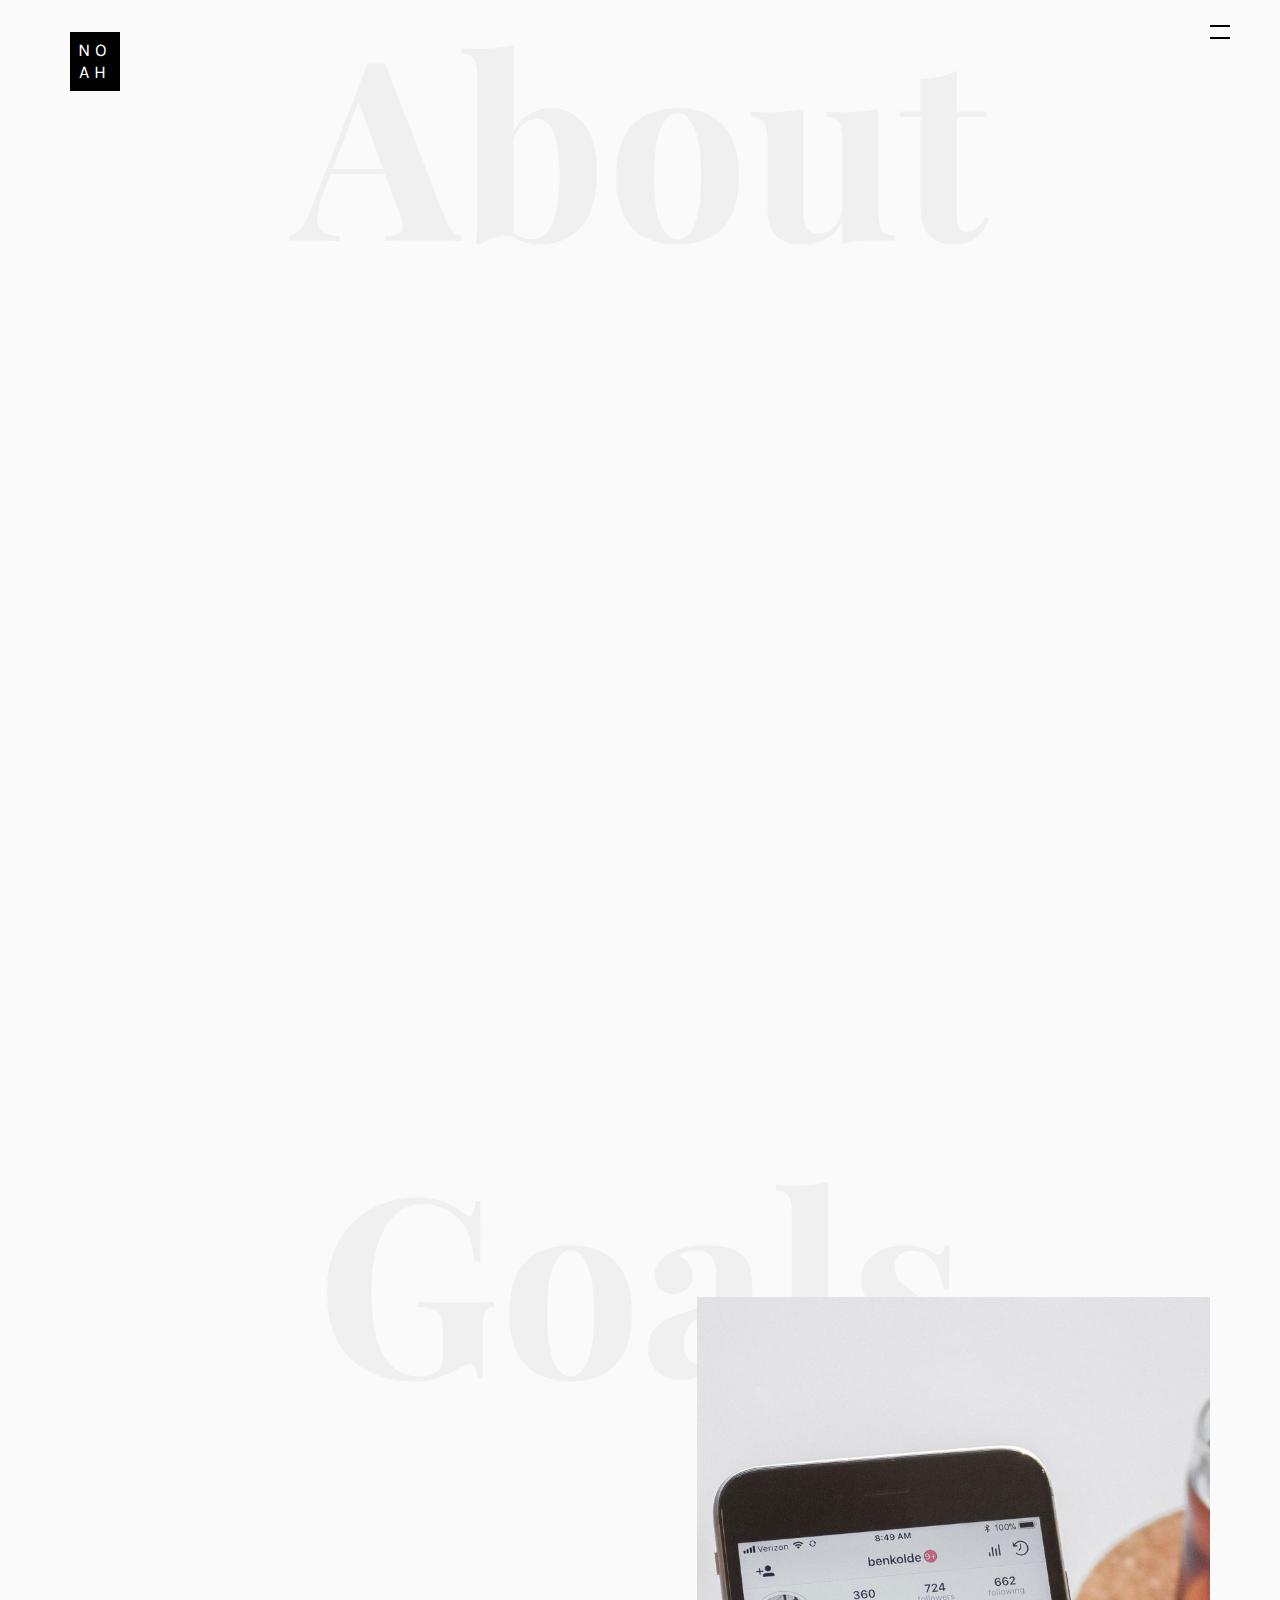
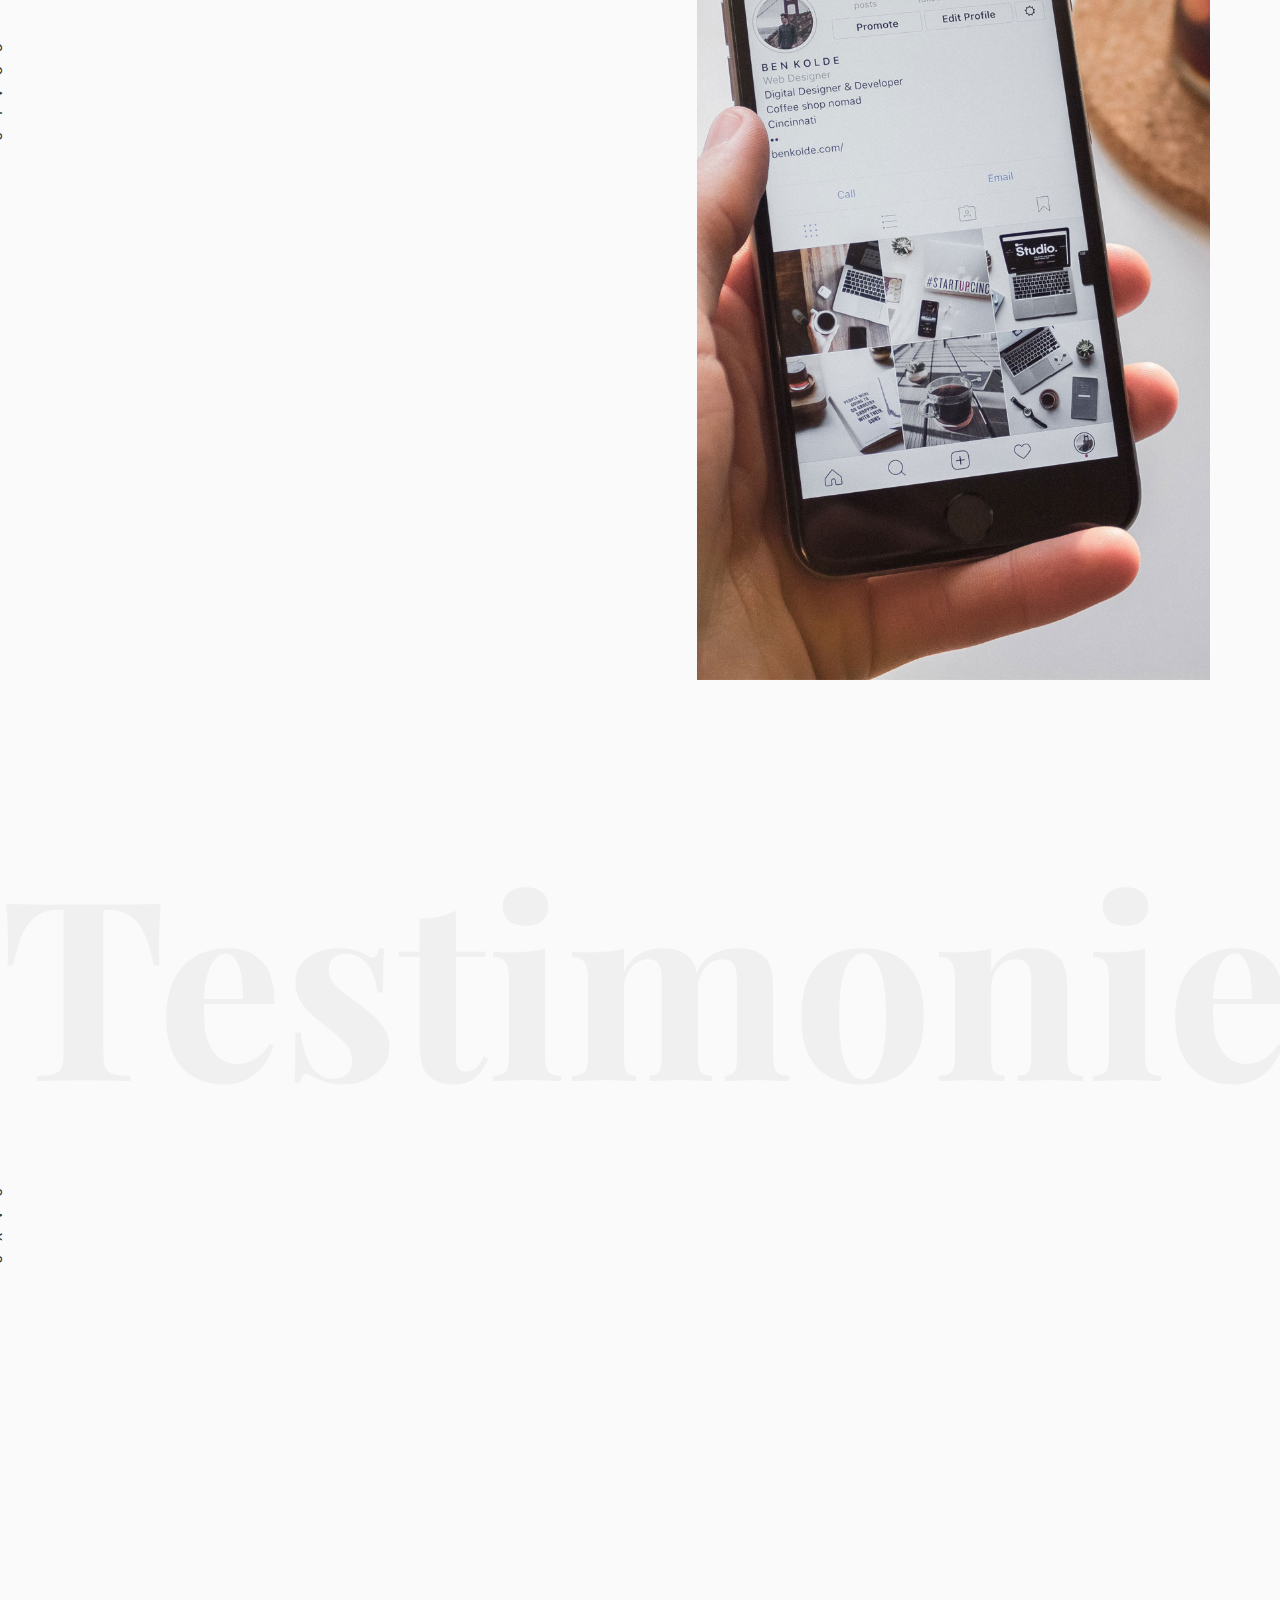
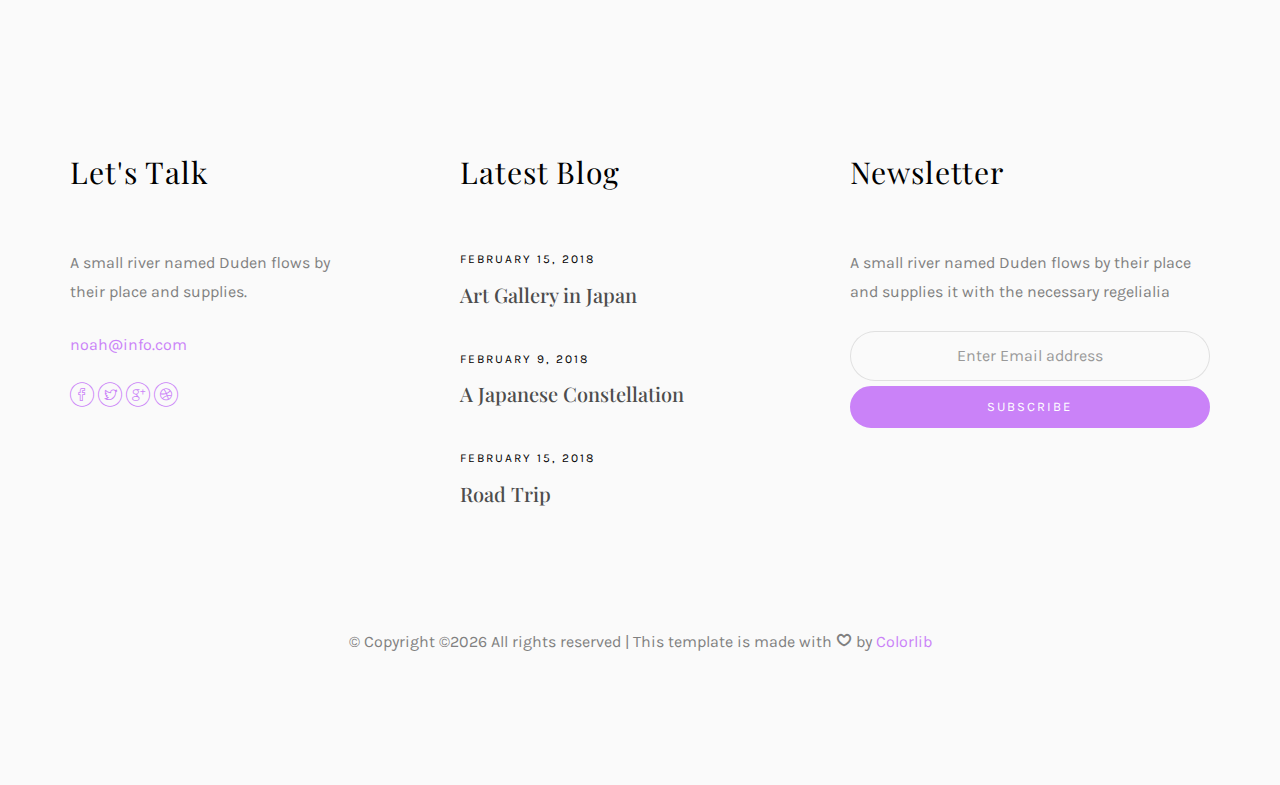
<file: about.html>
<!DOCTYPE HTML>
<html>
	<head>
	<meta charset="utf-8">
	<meta http-equiv="X-UA-Compatible" content="IE=edge">
	<title>CompArt | About</title>
	<meta name="viewport" content="width=device-width, initial-scale=1">
	<meta name="description" content="" />
	<meta name="keywords" content="" />
	<meta name="author" content="" />

  <!-- Facebook and Twitter integration -->
	<meta property="og:title" content=""/>
	<meta property="og:image" content=""/>
	<meta property="og:url" content=""/>
	<meta property="og:site_name" content=""/>
	<meta property="og:description" content=""/>
	<meta name="twitter:title" content="" />
	<meta name="twitter:image" content="" />
	<meta name="twitter:url" content="" />
	<meta name="twitter:card" content="" />

	<!-- Place favicon.ico and apple-touch-icon.png in the root directory -->
	<link rel="shortcut icon" href="favicon.ico">

	<link href="https://fonts.googleapis.com/css?family=Karla:400,700" rel="stylesheet">
	<link href="https://fonts.googleapis.com/css?family=Playfair+Display:400,400i,700" rel="stylesheet">
	
	<!-- Animate.css -->
	<link rel="stylesheet" href="css/animate.css">
	<!-- Icomoon Icon Fonts-->
	<link rel="stylesheet" href="css/icomoon.css">
	<!-- Bootstrap  -->
	<link rel="stylesheet" href="css/bootstrap.css">
	<!-- Owl Carousel -->
	<link rel="stylesheet" href="css/owl.carousel.min.css">
	<link rel="stylesheet" href="css/owl.theme.default.min.css">
	<!-- Magnific Popup -->
	<link rel="stylesheet" href="css/magnific-popup.css">

	<link rel="stylesheet" href="css/style.css">


	<!-- Modernizr JS -->
	<script src="js/modernizr-2.6.2.min.js"></script>
	<!-- FOR IE9 below -->
	<!--[if lt IE 9]>
	<script src="js/respond.min.js"></script>
	<![endif]-->

	</head>
	<body>

	<nav id="colorlib-main-nav" role="navigation">
		<a href="#" class="js-colorlib-nav-toggle colorlib-nav-toggle active"><i></i></a>
		<div class="js-fullheight colorlib-table">
			<div class="colorlib-table-cell js-fullheight">
				<div class="row">
					<div class="col-md-12">
						<div class="form-group">
							<input type="text" class="form-control" id="search" placeholder="Enter any key to search...">
							<button type="submit" class="btn btn-primary"><i class="icon-search3"></i></button>
						</div>
					</div>
				</div>
				<div class="row">
					<div class="col-md-12">
						<ul>
							<li><a href="index.html">Home</a></li>
							<li><a href="services.html">Services</a></li>
							<li><a href="work.html">Work</a></li>
							<li><a href="blog.html">Blog</a></li>
							<li class="active"><a href="about.html">About</a></li>
							<li><a href="contact.html">Contact</a></li>
						</ul>
					</div>
				</div>
				<div class="row">
					<div class="col-md-12">
						<h2 class="head-title">Works</h2>
						<a href="images/work-1.jpg" class="gallery image-popup-link text-center" style="background-image: url(images/work-1.jpg);">
							<span><i class="icon-search3"></i></span>
						</a>
						<a href="images/work-2.jpg" class="gallery image-popup-link text-center" style="background-image: url(images/work-2.jpg);">
							<span><i class="icon-search3"></i></span>
						</a>
						<a href="images/work-3.jpg" class="gallery image-popup-link text-center" style="background-image: url(images/work-3.jpg);">
							<span><i class="icon-search3"></i></span>
						</a>
						<a href="images/work-4.jpg" class="gallery image-popup-link text-center" style="background-image: url(images/work-4.jpg);">
							<span><i class="icon-search3"></i></span>
						</a>
					</div>
				</div>
			</div>
		</div>
	</nav>
	
	<div id="colorlib-page">
		<header>
			<div class="container">
				<div class="row">
					<div class="col-md-12">
						<div class="colorlib-navbar-brand">
							<a class="colorlib-logo" href="index.html"><span>No</span><span>ah</span></a>
						</div>
						<a href="#" class="js-colorlib-nav-toggle colorlib-nav-toggle"><i></i></a>
					</div>
				</div>
			</div>
		</header>
		<div id="colorlib-about">
			<div class="container">
				<div class="row text-center">
					<h2 class="bold">About</h2>
				</div>
				<div class="row row-padded-bottom">
					<div class="col-md-5 animate-box">
						<img class="img-responsive about-img" src="images/about.jpg" alt="html5 bootstrap template by colorlib.com">
					</div>
					<div class="col-md-6 col-md-push-1 animate-box">
						<div class="about-desc">
							<h2><span>Noah</span><span>Henderson</span></h2>
							<div class="desc">
								<div class="rotate">
									<h2 class="heading">About</h2>
								</div>
								<p>A small river named Duden <a href="#">flows by their place</a> and supplies it with the necessary regelialia. It is a paradisematic country, in which roasted parts of sentences fly into your mouth. Even the all-powerful Pointing has no control about the blind texts it is an almost unorthographic life.</p>
								<p class="colorlib-social-icons">
									<a href="#"><i class="icon-facebook4"></i></a>
									<a href="#"><i class="icon-twitter3"></i></a>
									<a href="#"><i class="icon-googleplus"></i></a>
									<a href="#"><i class="icon-dribbble2"></i></a>
								</p>
								<p><a href="work.html" class="btn btn-primary btn-outline">View My Works</a></p>
							</div>
						</div>
					</div>
				</div>
				<div class="row">
					<div class="col-md-4 animate-box">
						<p>The Big Oxmox advised her not to do so, because there were thousands of bad Commas, wild Question Marks and devious Semikoli, but the Little Blind Text didn’t listen. She packed her seven versalia, put her initial into the belt and made herself on the way.</p>
					</div>
					<div class="col-md-4 animate-box">
						<p>The Big Oxmox advised her not to do so, because there were thousands of bad Commas, wild Question Marks and devious Semikoli, but the Little Blind Text didn’t listen. She packed her seven versalia, put her initial into the belt and made herself on the way.</p>
					</div>
					<div class="col-md-4 animate-box">
						<p>The Big Oxmox advised her not to do so, because there were thousands of bad Commas, wild Question Marks and devious Semikoli, but the Little Blind Text didn’t listen. She packed her seven versalia, put her initial into the belt and made herself on the way.</p>
					</div>
				</div>
			</div>
		</div>
		<div id="colorlib-services">
			<div class="container">
				<div class="row text-center">
					<h2 class="bold">Goals</h2>
				</div>
				<div class="row">
					<div class="col-md-12">
						<div class="services-flex">
							<div class="one-third">
								<div class="row">
									<div class="col-md-12 col-md-offset-0 animate-box intro-heading">
										<span>Target</span>
										<h2>Goals</h2>
										<p>A small river named Duden flows by their place and supplies it with the necessary regelialia. It is a paradisematic country, in which roasted parts of sentences fly into your mouth.</p>
									</div>
								</div>
								<div class="row">
									<div class="col-md-12">
										<div class="rotate">
											<h2 class="heading">Goals</h2>
										</div>
									</div>
									<div class="col-md-12">
										<div class="services animate-box">
											<h3>1 - High Quality Theme</h3>
											<p>Even the all-powerful Pointing has no control about the blind texts it is an almost unorthographic life One day however a small line of blind text by the name of Lorem Ipsum decided to leave for the far World of Grammar.</p>
										</div>
										<div class="services animate-box">
											<h3>2 - Customer Satisfaction</h3>
											<p>Even the all-powerful Pointing has no control about the blind texts it is an almost unorthographic life One day however a small line of blind text by the name of Lorem Ipsum decided to leave for the far World of Grammar.</p>
										</div>
										<div class="services animate-box">
											<h3>3 - Well Mentained Sites</h3>
											<p>Even the all-powerful Pointing has no control about the blind texts it is an almost unorthographic life One day however a small line of blind text by the name of Lorem Ipsum decided to leave for the far World of Grammar.</p>
										</div>
									</div>
								</div>
							</div>
							<div class="one-forth services-img" style="background-image: url(images/services-img-1.jpg);">
							</div>
						</div>
					</div>
				</div>
			</div>
		</div>

		<div id="colorlib-testimony">
			<div class="container">
				<div class="row text-center">
					<h2 class="bold">Testimonies</h2>
				</div>
				<div class="row">
					<div class="col-md-12 col-md-offset-0 text-center animate-box intro-heading">
						<span>Testimonies</span>
						<h2>Clients Says</h2>
					</div>
				</div>
				<div class="row">
					<div class="col-md-12">
						<div class="rotate">
							<h2 class="heading">Says</h2>
						</div>
					</div>
				</div>
				<div class="row animate-box">
					<div class="owl-carousel">
						<div class="item">
							<div class="col-md-12 text-center">
								<div class="testimony">
									<blockquote>
										<p>"A small river named Duden flows by their place and supplies it with the necessary regelialia.</p>
										<span>" &mdash; George Brooks</span>
									</blockquote>
								</div>
							</div>
						</div>
						<div class="item">
							<div class="col-md-12 text-center">
								<div class="testimony">
									<blockquote>
										<p>"Even the all-powerful Pointing has no control about the blind texts it is an almost unorthographic life One day however a small line of blind text by the name of Lorem Ipsum decided to leave for the far World of Grammar.</p>
										<span>" &mdash; Daniel Foster</span>
									</blockquote>
								</div>
							</div>
						</div>
						<div class="item">
							<div class="col-md-12 text-center">
								<div class="testimony">
									<blockquote>
										<p>"When she reached the first hills of the Italic Mountains, she had a last view back on the skyline of her hometown Bookmarksgrove</p>
										<span>" &mdash; Liam Jenkins</span>
									</blockquote>
								</div>
							</div>
						</div>
					</div>
				</div>
			</div>
		</div>

		<footer>
			<div id="footer">
				<div class="container">
					<div class="row">
						<div class="col-md-4 col-pb-sm">
							<div class="row">
								<div class="col-md-10">
									<h2>Let's Talk</h2>
									<p>A small river named Duden flows by their place and supplies.</p>
									<p><a href="#">noah@info.com</a></p>
									<p class="colorlib-social-icons">
										<a href="#"><i class="icon-facebook4"></i></a>
										<a href="#"><i class="icon-twitter3"></i></a>
										<a href="#"><i class="icon-googleplus"></i></a>
										<a href="#"><i class="icon-dribbble2"></i></a>
									</p>
								</div>
							</div>
						</div>
						<div class="col-md-4 col-pb-sm">
							<h2>Latest Blog</h2>
							<div class="f-entry">
								<a href="#" class="featured-img" style="background-image: url(images/img-1.jpg);"></a>
								<div class="desc">
									<span>February 15, 2018</span>
									<h3><a href="#">Art Gallery in Japan</a></h3>
								</div>
							</div>
							<div class="f-entry">
								<a href="#" class="featured-img" style="background-image: url(images/img-2.jpg);"></a>
								<div class="desc">
									<span>February 9, 2018</span>
									<h3><a href="#">A Japanese Constellation</a></h3>
								</div>
							</div>
							<div class="f-entry">
								<a href="#" class="featured-img" style="background-image: url(images/img-3.jpg);"></a>
								<div class="desc">
									<span>February 15, 2018</span>
									<h3><a href="#">Road Trip</a></h3>
								</div>
							</div>
						</div>
						<div class="col-md-4 col-pb-sm">
							<h2>Newsletter</h2>
							<p>A small river named Duden flows by their place and supplies it with the necessary regelialia</p>
							<div class="subscribe text-center">
								<div class="form-group">
									<input type="text" class="form-control text-center" placeholder="Enter Email address">
									<input type="submit" value="Subscribe" class="btn btn-primary btn-custom">
								</div>
							</div>
						</div>
					</div>
					<div class="row">
						<div class="col-md-12 text-center">
							<p>
								&copy; <!-- Link back to Colorlib can't be removed. Template is licensed under CC BY 3.0. -->
Copyright &copy;<script>document.write(new Date().getFullYear());</script> All rights reserved | This template is made with <i class="icon-heart4" aria-hidden="true"></i> by <a href="https://colorlib.com" target="_blank">Colorlib</a>
<!-- Link back to Colorlib can't be removed. Template is licensed under CC BY 3.0. -->
							</p>
						</div>
					</div>
				</div>
			</div>
		</footer>
	
	</div>

	<!-- jQuery -->
	<script src="js/jquery.min.js"></script>
	<!-- jQuery Easing -->
	<script src="js/jquery.easing.1.3.js"></script>
	<!-- Bootstrap -->
	<script src="js/bootstrap.min.js"></script>
	<!-- Waypoints -->
	<script src="js/jquery.waypoints.min.js"></script>
	<!-- Owl Carousel -->
	<script src="js/owl.carousel.min.js"></script>
	<!-- Magnific Popup -->
	<script src="js/jquery.magnific-popup.min.js"></script>
	<script src="js/magnific-popup-options.js"></script>

	<!-- Main JS (Do not remove) -->
	<script src="js/main.js"></script>

	</body>
</html>
</file>
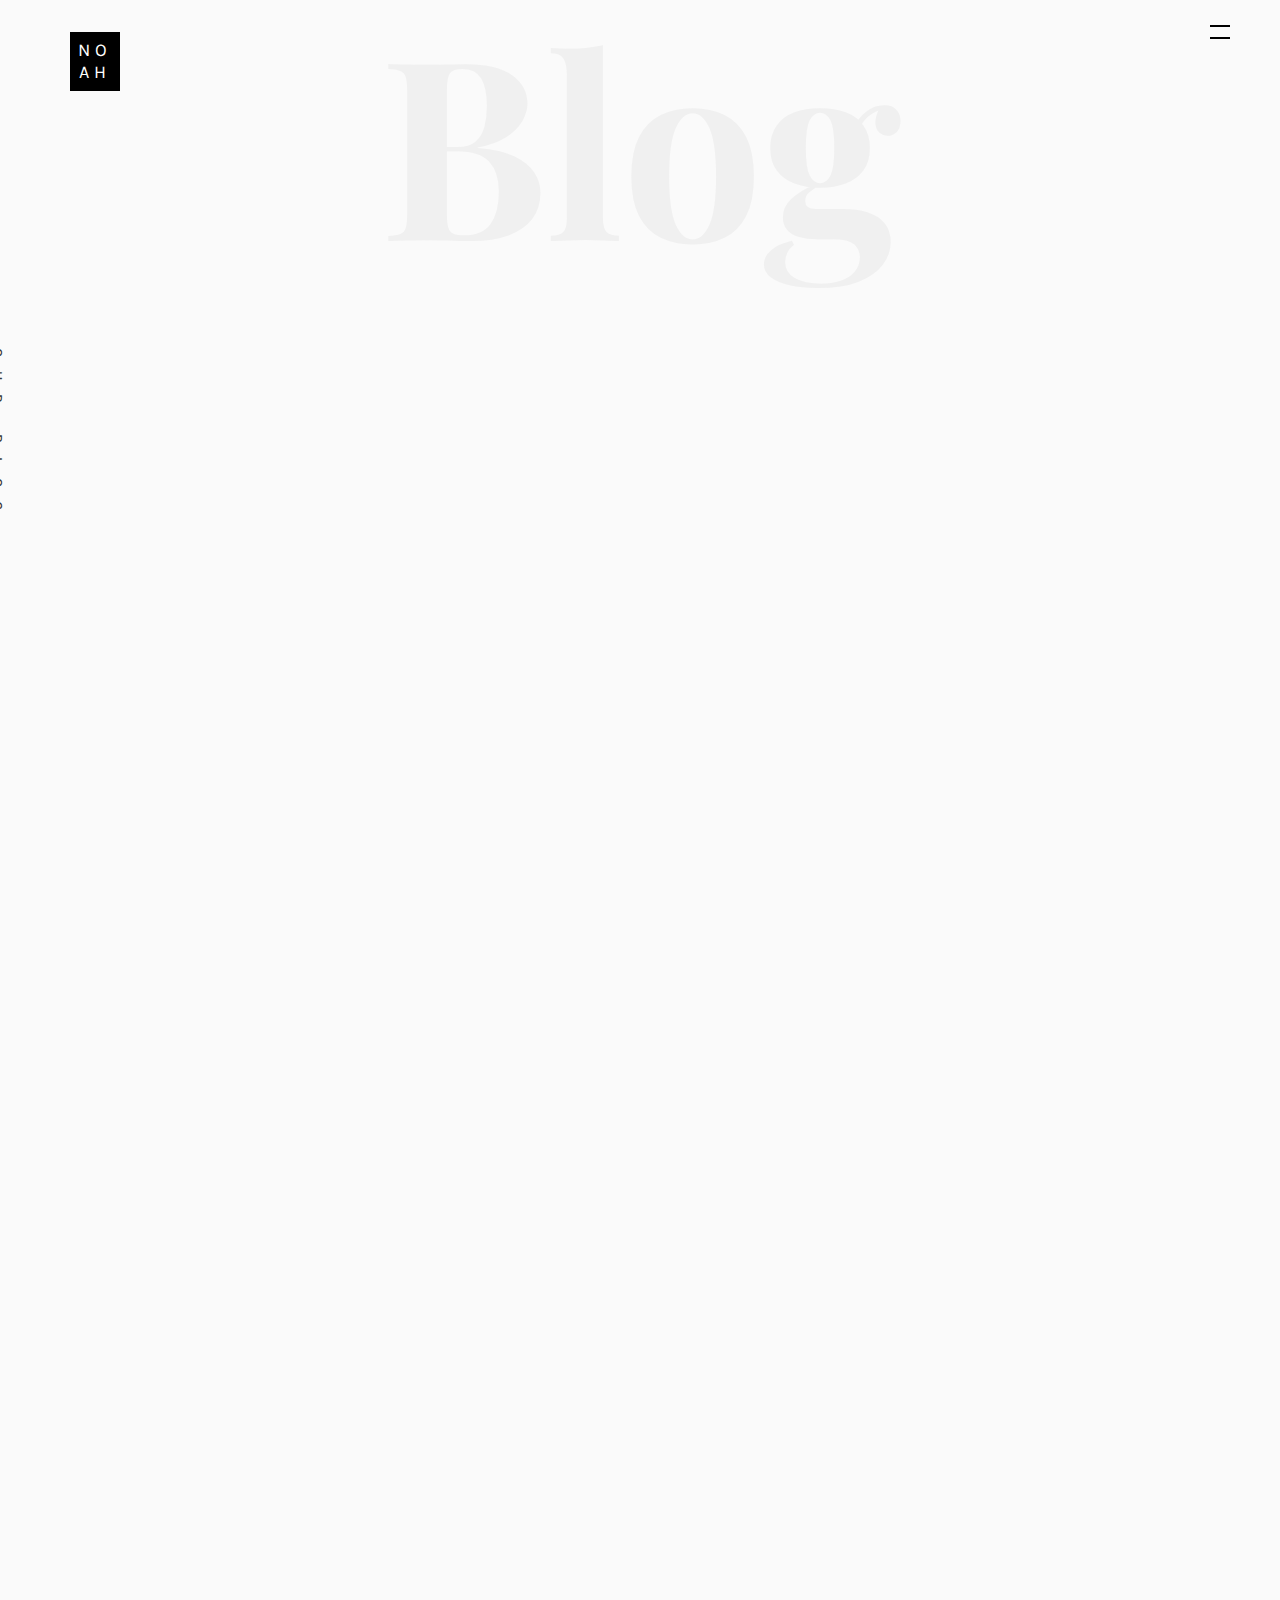
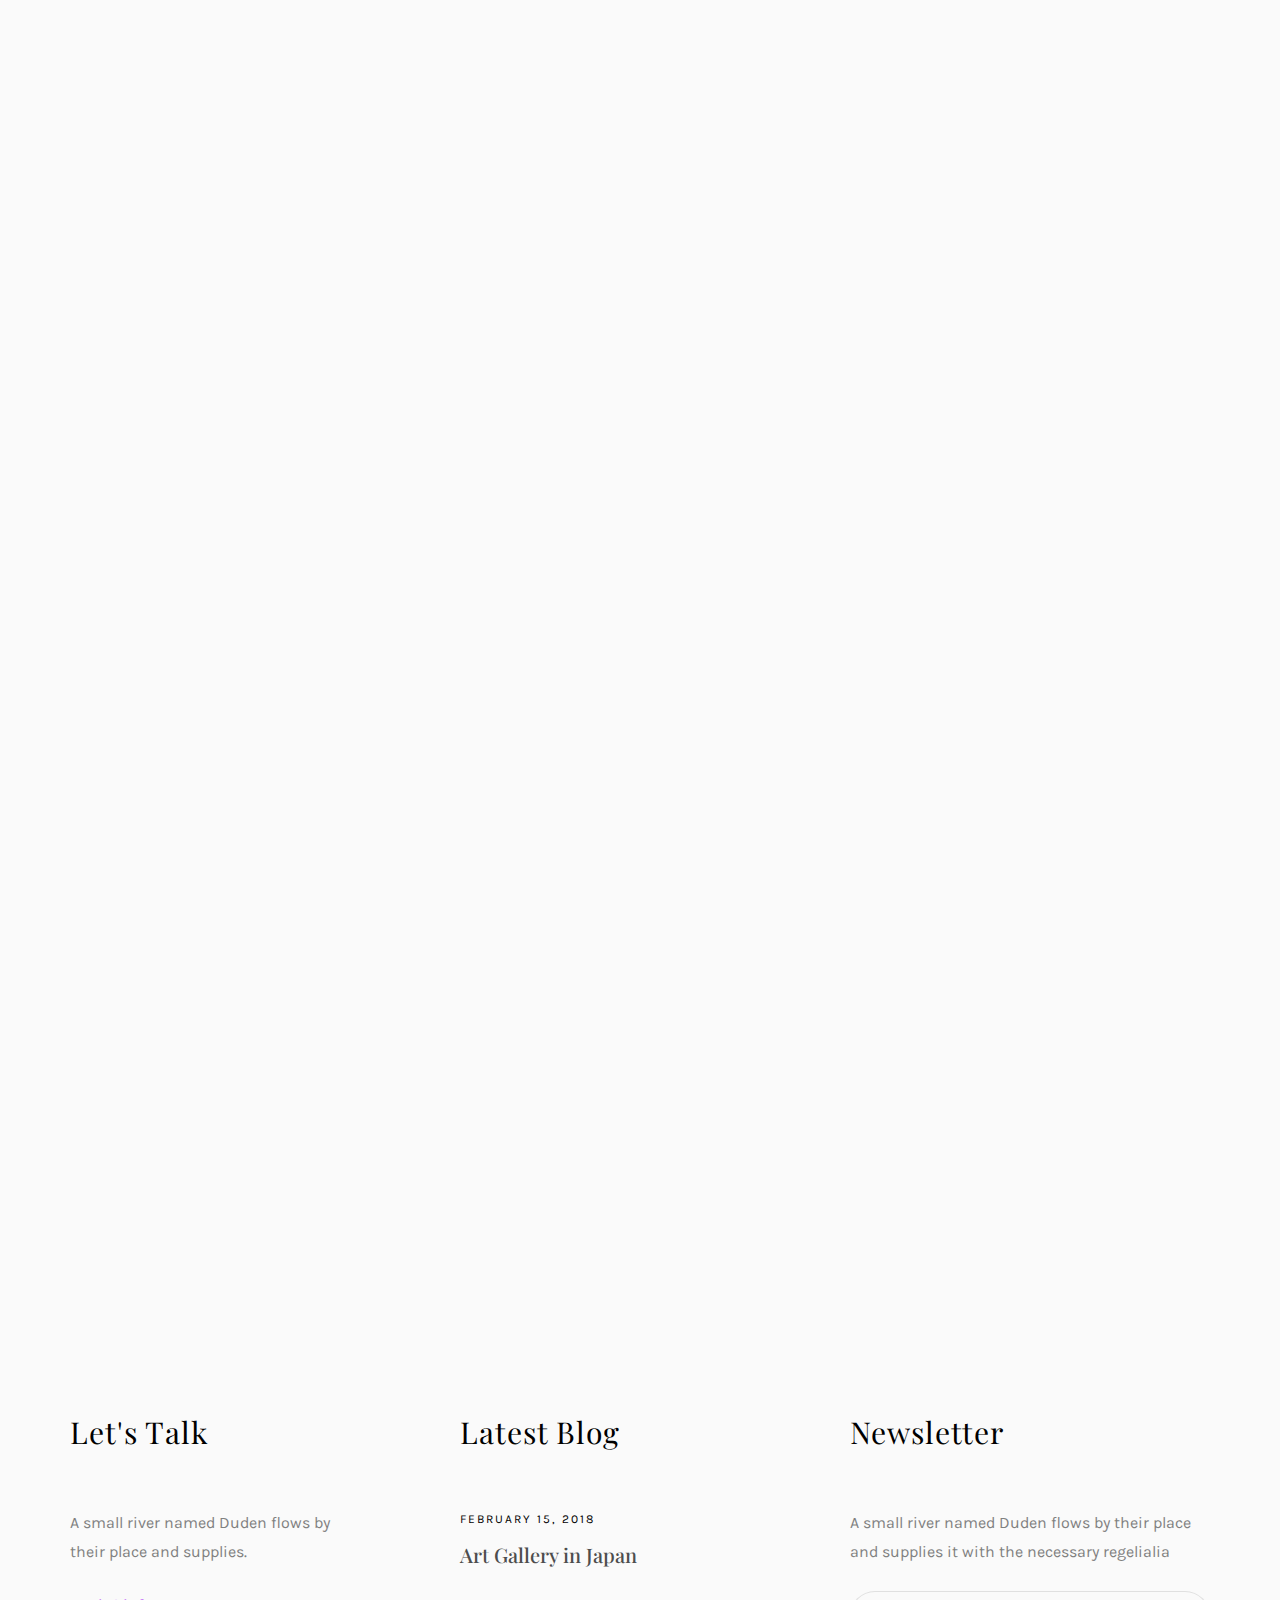
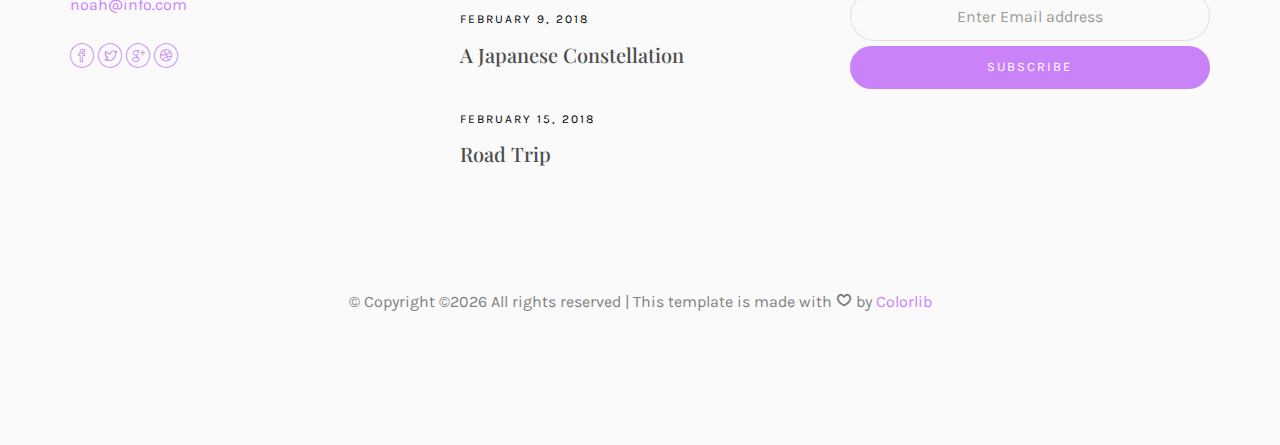
<file: blog.html>
<!DOCTYPE HTML>
<html>
	<head>
	<meta charset="utf-8">
	<meta http-equiv="X-UA-Compatible" content="IE=edge">
	<title>Noah Template</title>
	<meta name="viewport" content="width=device-width, initial-scale=1">
	<meta name="description" content="" />
	<meta name="keywords" content="" />
	<meta name="author" content="" />

  <!-- Facebook and Twitter integration -->
	<meta property="og:title" content=""/>
	<meta property="og:image" content=""/>
	<meta property="og:url" content=""/>
	<meta property="og:site_name" content=""/>
	<meta property="og:description" content=""/>
	<meta name="twitter:title" content="" />
	<meta name="twitter:image" content="" />
	<meta name="twitter:url" content="" />
	<meta name="twitter:card" content="" />

	<!-- Place favicon.ico and apple-touch-icon.png in the root directory -->
	<link rel="shortcut icon" href="favicon.ico">

	<link href="https://fonts.googleapis.com/css?family=Karla:400,700" rel="stylesheet">
	<link href="https://fonts.googleapis.com/css?family=Playfair+Display:400,400i,700" rel="stylesheet">
	
	<!-- Animate.css -->
	<link rel="stylesheet" href="css/animate.css">
	<!-- Icomoon Icon Fonts-->
	<link rel="stylesheet" href="css/icomoon.css">
	<!-- Bootstrap  -->
	<link rel="stylesheet" href="css/bootstrap.css">
	<!-- Owl Carousel -->
	<link rel="stylesheet" href="css/owl.carousel.min.css">
	<link rel="stylesheet" href="css/owl.theme.default.min.css">
	<!-- Magnific Popup -->
	<link rel="stylesheet" href="css/magnific-popup.css">

	<link rel="stylesheet" href="css/style.css">


	<!-- Modernizr JS -->
	<script src="js/modernizr-2.6.2.min.js"></script>
	<!-- FOR IE9 below -->
	<!--[if lt IE 9]>
	<script src="js/respond.min.js"></script>
	<![endif]-->

	</head>
	<body>

	<nav id="colorlib-main-nav" role="navigation">
		<a href="#" class="js-colorlib-nav-toggle colorlib-nav-toggle active"><i></i></a>
		<div class="js-fullheight colorlib-table">
			<div class="colorlib-table-cell js-fullheight">
				<div class="row">
					<div class="col-md-12">
						<div class="form-group">
							<input type="text" class="form-control" id="search" placeholder="Enter any key to search...">
							<button type="submit" class="btn btn-primary"><i class="icon-search3"></i></button>
						</div>
					</div>
				</div>
				<div class="row">
					<div class="col-md-12">
						<ul>
							<li><a href="index.html">Home</a></li>
							<li><a href="services.html">Services</a></li>
							<li><a href="work.html">Work</a></li>
							<li class="active"><a href="blog.html">Blog</a></li>
							<li><a href="about.html">About</a></li>
							<li><a href="contact.html">Contact</a></li>
						</ul>
					</div>
				</div>
				<div class="row">
					<div class="col-md-12">
						<h2 class="head-title">Works</h2>
						<a href="images/work-1.jpg" class="gallery image-popup-link text-center" style="background-image: url(images/work-1.jpg);">
							<span><i class="icon-search3"></i></span>
						</a>
						<a href="images/work-2.jpg" class="gallery image-popup-link text-center" style="background-image: url(images/work-2.jpg);">
							<span><i class="icon-search3"></i></span>
						</a>
						<a href="images/work-3.jpg" class="gallery image-popup-link text-center" style="background-image: url(images/work-3.jpg);">
							<span><i class="icon-search3"></i></span>
						</a>
						<a href="images/work-4.jpg" class="gallery image-popup-link text-center" style="background-image: url(images/work-4.jpg);">
							<span><i class="icon-search3"></i></span>
						</a>
					</div>
				</div>
			</div>
		</div>
	</nav>
	
	<div id="colorlib-page">
		<header>
			<div class="container">
				<div class="row">
					<div class="col-md-12">
						<div class="colorlib-navbar-brand">
							<a class="colorlib-logo" href="index.html"><span>No</span><span>ah</span></a>
						</div>
						<a href="#" class="js-colorlib-nav-toggle colorlib-nav-toggle"><i></i></a>
					</div>
				</div>
			</div>
		</header>
		
		<div id="colorlib-blog">
			<div class="container">
				<div class="row text-center">
					<h2 class="bold">Blog</h2>
				</div>
				<div class="row">
					<div class="col-md-12 col-md-offset-0 text-center animate-box intro-heading">
						<span>Blog</span>
						<h2>Read Our Case</h2>
					</div>
				</div>
				<div class="row">
					<div class="col-md-12">
						<div class="rotate">
							<h2 class="heading">Our Blog</h2>
						</div>
					</div>
				</div>
				<div class="row">
					<div class="col-md-4">
						<div class="article animate-box">
							<a href="blog.html" class="blog-img">
								<img class="img-responsive" src="images/img-1.jpg" alt="html5 bootstrap by colorlib.com">
								<div class="overlay"></div>
								<div class="link">
									<span class="read">Read more</h2>
								</div>
							</a>
							<div class="desc">
								<span class="meta">15, Feb 2018</span>
								<h2><a href="blog.html">A Japanese Constellation</a></h2>
								<p>When she reached the first hills of the Italic Mountains, she had a last view back on the skyline of her hometown Bookmarksgrove</p>
							</div>
						</div>

						<div class="article animate-box">
							<a href="blog.html" class="blog-img">
								<img class="img-responsive" src="images/img-4.jpg" alt="html5 bootstrap by colorlib.com">
								<div class="overlay"></div>
								<div class="link">
									<span class="read">Read more</h2>
								</div>
							</a>
							<div class="desc">
								<span class="meta">15, Feb 2018</span>
								<h2><a href="blog.html">A Japanese Constellation</a></h2>
								<p>When she reached the first hills of the Italic Mountains, she had a last view back on the skyline of her hometown Bookmarksgrove</p>
							</div>
						</div>

						<div class="article animate-box">
							<a href="blog.html" class="blog-img">
								<img class="img-responsive" src="images/img-7.jpg" alt="html5 bootstrap by colorlib.com">
								<div class="overlay"></div>
								<div class="link">
									<span class="read">Read more</h2>
								</div>
							</a>
							<div class="desc">
								<span class="meta">15, Feb 2018</span>
								<h2><a href="blog.html">A Japanese Constellation</a></h2>
								<p>When she reached the first hills of the Italic Mountains, she had a last view back on the skyline of her hometown Bookmarksgrove</p>
							</div>
						</div>
					</div>


					<div class="col-md-4">
						<div class="article animate-box">
							<a href="blog.html" class="blog-img">
								<img class="img-responsive" src="images/img-2.jpg" alt="html5 bootstrap by colorlib.com">
								<div class="overlay"></div>
								<div class="link">
									<span class="read">Read more</h2>
								</div>
							</a>
							<div class="desc">
								<span class="meta">15, Feb 2018</span>
								<h2><a href="blog.html">A Japanese Constellation</a></h2>
								<p>When she reached the first hills of the Italic Mountains, she had a last view back on the skyline of her hometown Bookmarksgrove</p>
							</div>
						</div>
						
						<div class="article animate-box">
							<a href="blog.html" class="blog-img">
								<img class="img-responsive" src="images/img-5.jpg" alt="html5 bootstrap by colorlib.com">
								<div class="overlay"></div>
								<div class="link">
									<span class="read">Read more</h2>
								</div>
							</a>
							<div class="desc">
								<span class="meta">15, Feb 2018</span>
								<h2><a href="blog.html">A Japanese Constellation</a></h2>
								<p>When she reached the first hills of the Italic Mountains, she had a last view back on the skyline of her hometown Bookmarksgrove</p>
							</div>
						</div>

						<div class="article animate-box">
							<a href="blog.html" class="blog-img">
								<img class="img-responsive" src="images/img-8.jpg" alt="html5 bootstrap by colorlib.com">
								<div class="overlay"></div>
								<div class="link">
									<span class="read">Read more</h2>
								</div>
							</a>
							<div class="desc">
								<span class="meta">15, Feb 2018</span>
								<h2><a href="blog.html">A Japanese Constellation</a></h2>
								<p>When she reached the first hills of the Italic Mountains, she had a last view back on the skyline of her hometown Bookmarksgrove</p>
							</div>
						</div>
					</div>


					<div class="col-md-4">
						<div class="article animate-box">
							<a href="blog.html" class="blog-img">
								<img class="img-responsive" src="images/img-3.jpg" alt="html5 bootstrap by colorlib.com">
								<div class="overlay"></div>
								<div class="link">
									<span class="read">Read more</h2>
								</div>
							</a>
							<div class="desc">
								<span class="meta">15, Feb 2018</span>
								<h2><a href="blog.html">A Japanese Constellation</a></h2>
								<p>When she reached the first hills of the Italic Mountains, she had a last view back on the skyline of her hometown Bookmarksgrove</p>
							</div>
						</div>

						<div class="article animate-box">
							<a href="blog.html" class="blog-img">
								<img class="img-responsive" src="images/img-6.jpg" alt="html5 bootstrap by colorlib.com">
								<div class="overlay"></div>
								<div class="link">
									<span class="read">Read more</h2>
								</div>
							</a>
							<div class="desc">
								<span class="meta">15, Feb 2018</span>
								<h2><a href="blog.html">A Japanese Constellation</a></h2>
								<p>When she reached the first hills of the Italic Mountains, she had a last view back on the skyline of her hometown Bookmarksgrove</p>
							</div>
						</div>

						<div class="article animate-box">
							<a href="blog.html" class="blog-img">
								<img class="img-responsive" src="images/img-9.jpg" alt="html5 bootstrap by colorlib.com">
								<div class="overlay"></div>
								<div class="link">
									<span class="read">Read more</h2>
								</div>
							</a>
							<div class="desc">
								<span class="meta">15, Feb 2018</span>
								<h2><a href="blog.html">A Japanese Constellation</a></h2>
								<p>When she reached the first hills of the Italic Mountains, she had a last view back on the skyline of her hometown Bookmarksgrove</p>
							</div>
						</div>
					</div>
				</div>
			</div>
		</div>


		<footer>
			<div id="footer">
				<div class="container">
					<div class="row">
						<div class="col-md-4 col-pb-sm">
							<div class="row">
								<div class="col-md-10">
									<h2>Let's Talk</h2>
									<p>A small river named Duden flows by their place and supplies.</p>
									<p><a href="#">noah@info.com</a></p>
									<p class="colorlib-social-icons">
										<a href="#"><i class="icon-facebook4"></i></a>
										<a href="#"><i class="icon-twitter3"></i></a>
										<a href="#"><i class="icon-googleplus"></i></a>
										<a href="#"><i class="icon-dribbble2"></i></a>
									</p>
								</div>
							</div>
						</div>
						<div class="col-md-4 col-pb-sm">
							<h2>Latest Blog</h2>
							<div class="f-entry">
								<a href="#" class="featured-img" style="background-image: url(images/img-1.jpg);"></a>
								<div class="desc">
									<span>February 15, 2018</span>
									<h3><a href="#">Art Gallery in Japan</a></h3>
								</div>
							</div>
							<div class="f-entry">
								<a href="#" class="featured-img" style="background-image: url(images/img-2.jpg);"></a>
								<div class="desc">
									<span>February 9, 2018</span>
									<h3><a href="#">A Japanese Constellation</a></h3>
								</div>
							</div>
							<div class="f-entry">
								<a href="#" class="featured-img" style="background-image: url(images/img-3.jpg);"></a>
								<div class="desc">
									<span>February 15, 2018</span>
									<h3><a href="#">Road Trip</a></h3>
								</div>
							</div>
						</div>
						<div class="col-md-4 col-pb-sm">
							<h2>Newsletter</h2>
							<p>A small river named Duden flows by their place and supplies it with the necessary regelialia</p>
							<div class="subscribe text-center">
								<div class="form-group">
									<input type="text" class="form-control text-center" placeholder="Enter Email address">
									<input type="submit" value="Subscribe" class="btn btn-primary btn-custom">
								</div>
							</div>
						</div>
					</div>
					<div class="row">
						<div class="col-md-12 text-center">
							<p>
								&copy; <!-- Link back to Colorlib can't be removed. Template is licensed under CC BY 3.0. -->
Copyright &copy;<script>document.write(new Date().getFullYear());</script> All rights reserved | This template is made with <i class="icon-heart4" aria-hidden="true"></i> by <a href="https://colorlib.com" target="_blank">Colorlib</a>
<!-- Link back to Colorlib can't be removed. Template is licensed under CC BY 3.0. -->
							</p>
						</div>
					</div>
				</div>
			</div>
		</footer>
	
	</div>

	<!-- jQuery -->
	<script src="js/jquery.min.js"></script>
	<!-- jQuery Easing -->
	<script src="js/jquery.easing.1.3.js"></script>
	<!-- Bootstrap -->
	<script src="js/bootstrap.min.js"></script>
	<!-- Waypoints -->
	<script src="js/jquery.waypoints.min.js"></script>
	<!-- Owl Carousel -->
	<script src="js/owl.carousel.min.js"></script>
	<!-- Magnific Popup -->
	<script src="js/jquery.magnific-popup.min.js"></script>
	<script src="js/magnific-popup-options.js"></script>

	<!-- Main JS (Do not remove) -->
	<script src="js/main.js"></script>

	</body>
</html>
</file>
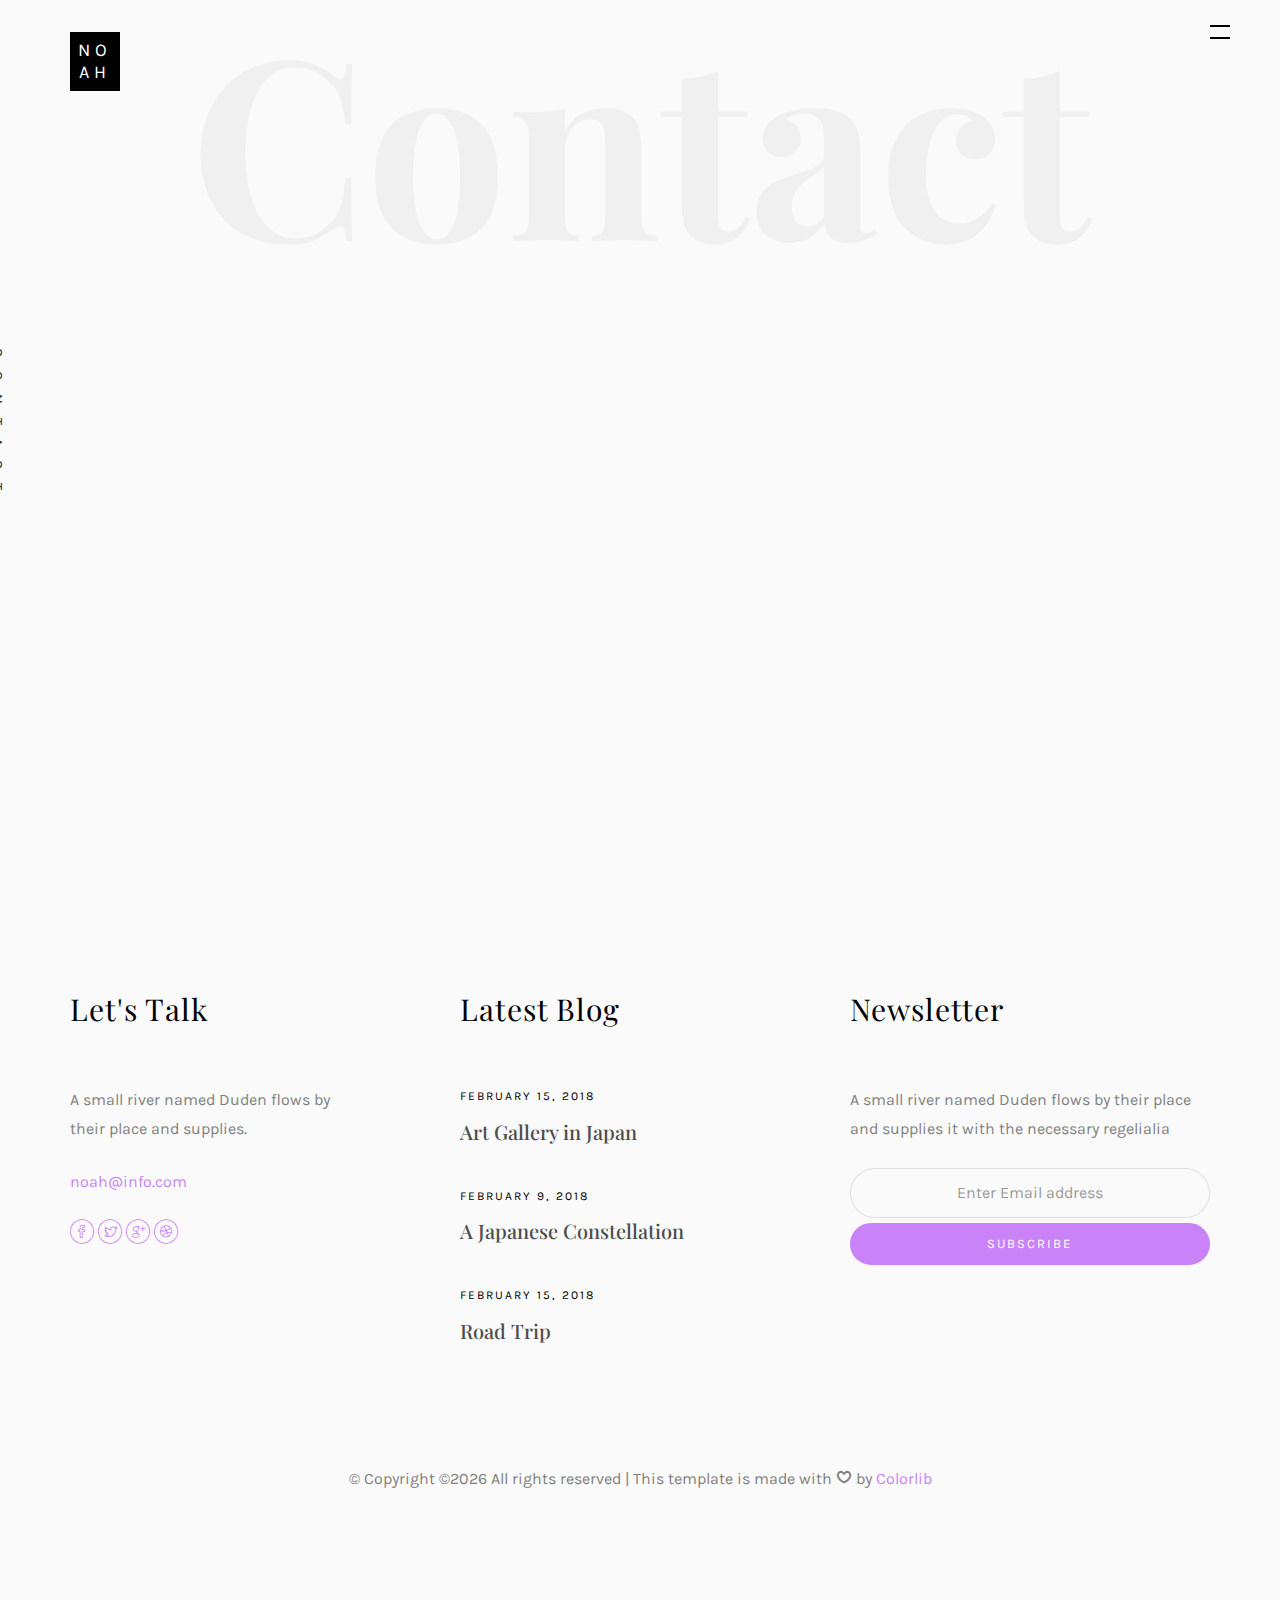
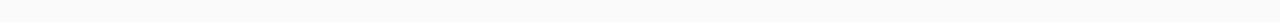
<file: contact.html>
<!DOCTYPE HTML>
<html>
	<head>
	<meta charset="utf-8">
	<meta http-equiv="X-UA-Compatible" content="IE=edge">
	<title>Noah Template</title>
	<meta name="viewport" content="width=device-width, initial-scale=1">
	<meta name="description" content="" />
	<meta name="keywords" content="" />
	<meta name="author" content="" />

  <!-- Facebook and Twitter integration -->
	<meta property="og:title" content=""/>
	<meta property="og:image" content=""/>
	<meta property="og:url" content=""/>
	<meta property="og:site_name" content=""/>
	<meta property="og:description" content=""/>
	<meta name="twitter:title" content="" />
	<meta name="twitter:image" content="" />
	<meta name="twitter:url" content="" />
	<meta name="twitter:card" content="" />

	<!-- Place favicon.ico and apple-touch-icon.png in the root directory -->
	<link rel="shortcut icon" href="favicon.ico">

	<link href="https://fonts.googleapis.com/css?family=Karla:400,700" rel="stylesheet">
	<link href="https://fonts.googleapis.com/css?family=Playfair+Display:400,400i,700" rel="stylesheet">
	
	<!-- Animate.css -->
	<link rel="stylesheet" href="css/animate.css">
	<!-- Icomoon Icon Fonts-->
	<link rel="stylesheet" href="css/icomoon.css">
	<!-- Bootstrap  -->
	<link rel="stylesheet" href="css/bootstrap.css">
	<!-- Owl Carousel -->
	<link rel="stylesheet" href="css/owl.carousel.min.css">
	<link rel="stylesheet" href="css/owl.theme.default.min.css">
	<!-- Magnific Popup -->
	<link rel="stylesheet" href="css/magnific-popup.css">

	<link rel="stylesheet" href="css/style.css">


	<!-- Modernizr JS -->
	<script src="js/modernizr-2.6.2.min.js"></script>
	<!-- FOR IE9 below -->
	<!--[if lt IE 9]>
	<script src="js/respond.min.js"></script>
	<![endif]-->

	</head>
	<body>

	<nav id="colorlib-main-nav" role="navigation">
		<a href="#" class="js-colorlib-nav-toggle colorlib-nav-toggle active"><i></i></a>
		<div class="js-fullheight colorlib-table">
			<div class="colorlib-table-cell js-fullheight">
				<div class="row">
					<div class="col-md-12">
						<div class="form-group">
							<input type="text" class="form-control" id="search" placeholder="Enter any key to search...">
							<button type="submit" class="btn btn-primary"><i class="icon-search3"></i></button>
						</div>
					</div>
				</div>
				<div class="row">
					<div class="col-md-12">
						<ul>
							<li><a href="index.html">Home</a></li>
							<li><a href="services.html">Services</a></li>
							<li><a href="work.html">Work</a></li>
							<li><a href="blog.html">Blog</a></li>
							<li><a href="about.html">About</a></li>
							<li class="active"><a href="contact.html">Contact</a></li>
						</ul>
					</div>
				</div>
				<div class="row">
					<div class="col-md-12">
						<h2 class="head-title">Works</h2>
						<a href="images/work-1.jpg" class="gallery image-popup-link text-center" style="background-image: url(images/work-1.jpg);">
							<span><i class="icon-search3"></i></span>
						</a>
						<a href="images/work-2.jpg" class="gallery image-popup-link text-center" style="background-image: url(images/work-2.jpg);">
							<span><i class="icon-search3"></i></span>
						</a>
						<a href="images/work-3.jpg" class="gallery image-popup-link text-center" style="background-image: url(images/work-3.jpg);">
							<span><i class="icon-search3"></i></span>
						</a>
						<a href="images/work-4.jpg" class="gallery image-popup-link text-center" style="background-image: url(images/work-4.jpg);">
							<span><i class="icon-search3"></i></span>
						</a>
					</div>
				</div>
			</div>
		</div>
	</nav>
	
	<div id="colorlib-page">
		<header>
			<div class="container">
				<div class="row">
					<div class="col-md-12">
						<div class="colorlib-navbar-brand">
							<a class="colorlib-logo" href="index.html"><span>No</span><span>ah</span></a>
						</div>
						<a href="#" class="js-colorlib-nav-toggle colorlib-nav-toggle"><i></i></a>
					</div>
				</div>
			</div>
		</header>
		
		<div id="colorlib-contact">
			<div class="container">
				<div class="row text-center">
					<h2 class="bold">Contact</h2>
				</div>
				<div class="row">
					<div class="col-md-12 col-md-offset-0 text-center animate-box intro-heading">
						<span>Contact</span>
						<h2>Contact Me</h2>
					</div>
				</div>
				<div class="row">
					<div class="col-md-12">
						<div class="rotate">
							<h2 class="heading">Contact</h2>
						</div>
					</div>
				</div>
				<div class="row">
					<div class="col-md-12 col-md-offset-0">
						<div class="row">
							<div class="col-md-4 animate-box">
								<h3>My Address</h3>
								<ul class="contact-info">
									<li><span><i class="icon-map5"></i></span>88 West 21th Street, Suite 721 New York NY 10016</li>
									<li><span><i class="icon-phone4"></i></span>+ 1235 2355 98</li>
									<li><span><i class="icon-envelope2"></i></span><a href="#">info@yoursite.com</a></li>
									<li><span><i class="icon-globe3"></i></span><a href="#">www.yoursite.com</a></li>
								</ul>
							</div>
							<div class="col-md-7 col-md-push-1 animate-box">
								<div class="row">
									<div class="col-md-12">
										<div class="form-group">
											<textarea name="" class="form-control" id="" cols="30" rows="7" placeholder="Message"></textarea>
										</div>
									</div>
									<div class="col-md-6">
										<div class="form-group">
											<input type="text" class="form-control" placeholder="Name">
										</div>
									</div>
									<div class="col-md-6">
										<div class="form-group">
											<input type="text" class="form-control" placeholder="Email">
										</div>
									</div>
									<div class="col-md-12">
										<div class="form-group">
											<input type="submit" value="Send Message" class="btn btn-primary">
										</div>
									</div>
								</div>
							</div>
						</div>
					</div>
				</div>
			</div>
		</div>

		<footer>
			<div id="footer">
				<div class="container">
					<div class="row">
						<div class="col-md-4 col-pb-sm">
							<div class="row">
								<div class="col-md-10">
									<h2>Let's Talk</h2>
									<p>A small river named Duden flows by their place and supplies.</p>
									<p><a href="#">noah@info.com</a></p>
									<p class="colorlib-social-icons">
										<a href="#"><i class="icon-facebook4"></i></a>
										<a href="#"><i class="icon-twitter3"></i></a>
										<a href="#"><i class="icon-googleplus"></i></a>
										<a href="#"><i class="icon-dribbble2"></i></a>
									</p>
								</div>
							</div>
						</div>
						<div class="col-md-4 col-pb-sm">
							<h2>Latest Blog</h2>
							<div class="f-entry">
								<a href="#" class="featured-img" style="background-image: url(images/img-1.jpg);"></a>
								<div class="desc">
									<span>February 15, 2018</span>
									<h3><a href="#">Art Gallery in Japan</a></h3>
								</div>
							</div>
							<div class="f-entry">
								<a href="#" class="featured-img" style="background-image: url(images/img-2.jpg);"></a>
								<div class="desc">
									<span>February 9, 2018</span>
									<h3><a href="#">A Japanese Constellation</a></h3>
								</div>
							</div>
							<div class="f-entry">
								<a href="#" class="featured-img" style="background-image: url(images/img-3.jpg);"></a>
								<div class="desc">
									<span>February 15, 2018</span>
									<h3><a href="#">Road Trip</a></h3>
								</div>
							</div>
						</div>
						<div class="col-md-4 col-pb-sm">
							<h2>Newsletter</h2>
							<p>A small river named Duden flows by their place and supplies it with the necessary regelialia</p>
							<div class="subscribe text-center">
								<div class="form-group">
									<input type="text" class="form-control text-center" placeholder="Enter Email address">
									<input type="submit" value="Subscribe" class="btn btn-primary btn-custom">
								</div>
							</div>
						</div>
					</div>
					<div class="row">
						<div class="col-md-12 text-center">
							<p>
								&copy; <!-- Link back to Colorlib can't be removed. Template is licensed under CC BY 3.0. -->
Copyright &copy;<script>document.write(new Date().getFullYear());</script> All rights reserved | This template is made with <i class="icon-heart4" aria-hidden="true"></i> by <a href="https://colorlib.com" target="_blank">Colorlib</a>
<!-- Link back to Colorlib can't be removed. Template is licensed under CC BY 3.0. -->
							</p>
						</div>
					</div>
				</div>
			</div>
		</footer>
	
	</div>

	<!-- jQuery -->
	<script src="js/jquery.min.js"></script>
	<!-- jQuery Easing -->
	<script src="js/jquery.easing.1.3.js"></script>
	<!-- Bootstrap -->
	<script src="js/bootstrap.min.js"></script>
	<!-- Waypoints -->
	<script src="js/jquery.waypoints.min.js"></script>
	<!-- Owl Carousel -->
	<script src="js/owl.carousel.min.js"></script>
	<!-- Magnific Popup -->
	<script src="js/jquery.magnific-popup.min.js"></script>
	<script src="js/magnific-popup-options.js"></script>

	<!-- Main JS (Do not remove) -->
	<script src="js/main.js"></script>

	</body>
</html>
</file>
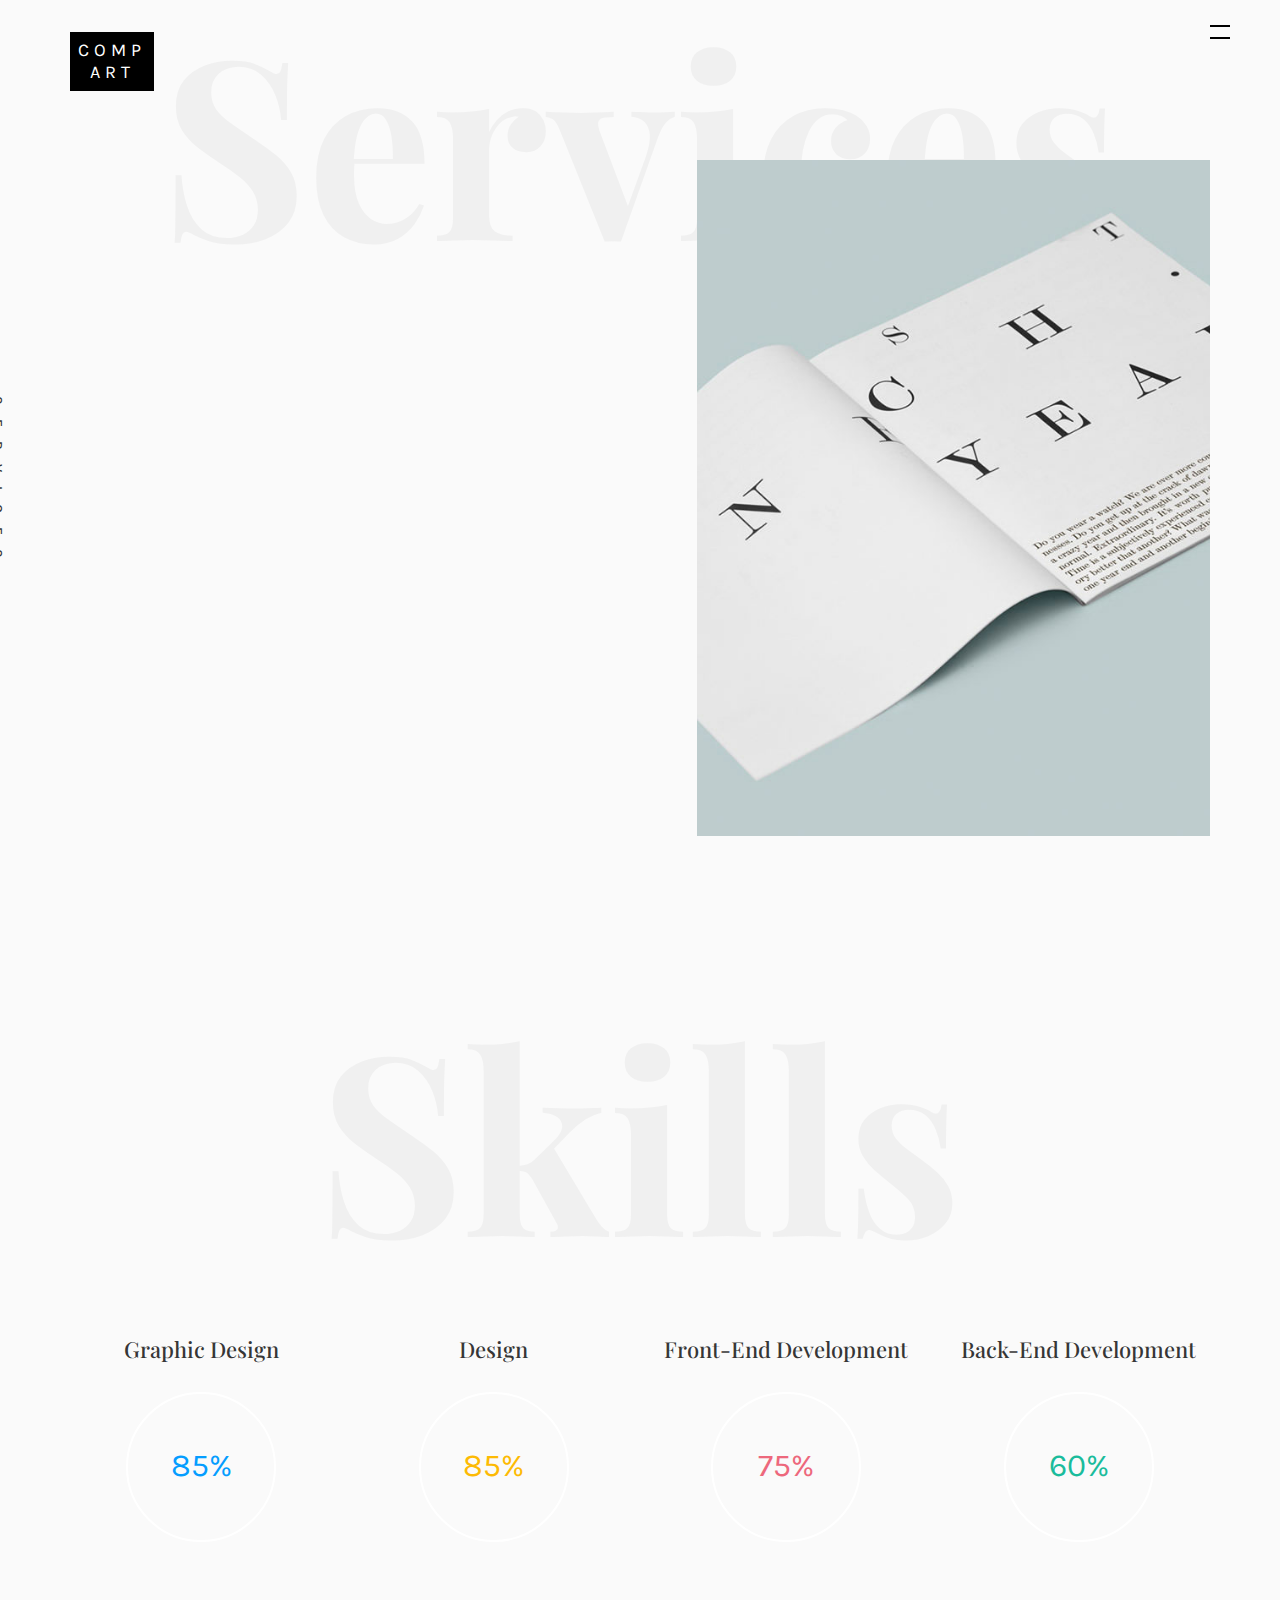
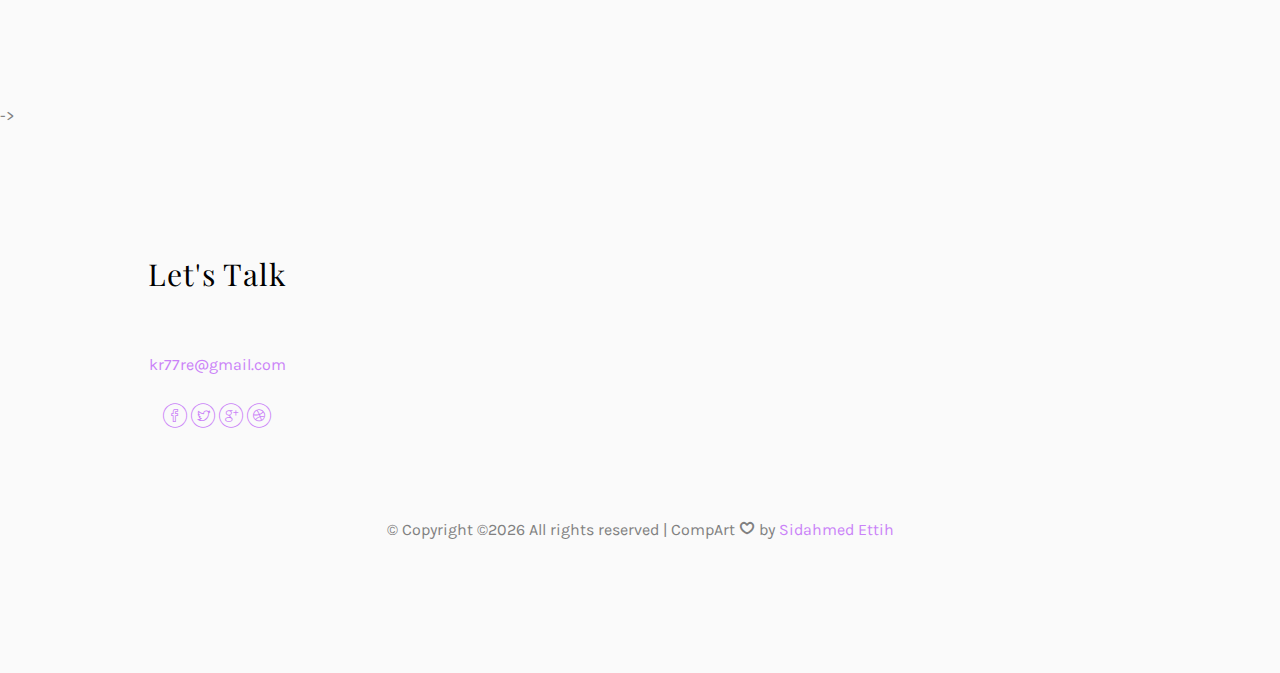
<file: services.html>
<!DOCTYPE HTML>
<html>
	<head>
	<meta charset="utf-8">
	<meta http-equiv="X-UA-Compatible" content="IE=edge">
	<title>CompArt | Services</title>
	<meta name="viewport" content="width=device-width, initial-scale=1">
	<meta name="description" content="" />
	<meta name="keywords" content="" />
	<meta name="author" content="" />

  <!-- Facebook and Twitter integration -->
	<meta property="og:title" content=""/>
	<meta property="og:image" content=""/>
	<meta property="og:url" content=""/>
	<meta property="og:site_name" content=""/>
	<meta property="og:description" content=""/>
	<meta name="twitter:title" content="" />
	<meta name="twitter:image" content="" />
	<meta name="twitter:url" content="" />
	<meta name="twitter:card" content="" />

	<!-- Place favicon.ico and apple-touch-icon.png in the root directory -->
	<link rel="shortcut icon" href="images/logo.png">

	<link href="https://fonts.googleapis.com/css?family=Karla:400,700" rel="stylesheet">
	<link href="https://fonts.googleapis.com/css?family=Playfair+Display:400,400i,700" rel="stylesheet">
	
	<!-- Animate.css -->
	<link rel="stylesheet" href="css/animate.css">
	<!-- Icomoon Icon Fonts-->
	<link rel="stylesheet" href="css/icomoon.css">
	<!-- Bootstrap  -->
	<link rel="stylesheet" href="css/bootstrap.css">
	<!-- Owl Carousel -->
	<link rel="stylesheet" href="css/owl.carousel.min.css">
	<link rel="stylesheet" href="css/owl.theme.default.min.css">
	<!-- Magnific Popup -->
	<link rel="stylesheet" href="css/magnific-popup.css">

	<link rel="stylesheet" href="css/style.css">


	<!-- Modernizr JS -->
	<script src="js/modernizr-2.6.2.min.js"></script>
	<!-- FOR IE9 below -->
	<!--[if lt IE 9]>
	<script src="js/respond.min.js"></script>
	<![endif]-->

	</head>
	<body>

	<nav id="colorlib-main-nav" role="navigation">
		<a href="#" class="js-colorlib-nav-toggle colorlib-nav-toggle active"><i></i></a>
		<div class="js-fullheight colorlib-table">
			<div class="colorlib-table-cell js-fullheight">
				<div class="row">
					<div class="col-md-12">
						<div class="form-group">
							<input type="text" class="form-control" id="search" placeholder="Enter any key to search...">
							<button type="submit" class="btn btn-primary"><i class="icon-search3"></i></button>
						</div>
					</div>
				</div>
				<div class="row">
					<div class="col-md-12">
						<ul>
							<li class="active"><a href="index.html">Home</a></li>
							<li><a href="services.html">Services</a></li>
							<li><a href="work.html">Work</a></li>  
							<li><a href="contact.html">Contact</a></li>
						</ul>
					</div>
				</div>
				<div class="row">
					<div class="col-md-12">
						<h2 class="head-title">Works</h2> 
						<a href="images/V.png" class="gallery image-popup-link text-center" style="background-image: url(images/V.png);">
							<span><i class="icon-search3"></i></span>
						</a>
						<a href="images/elvago.jpg" class="gallery image-popup-link text-center" style="background-image: url(images/elvago.jpg);">
							<span><i class="icon-search3"></i></span>
						</a>
						<a href="images/Cure.png" class="gallery image-popup-link text-center" style="background-image: url(images/Cure.png);">
							<span><i class="icon-search3"></i></span>
						</a>
					</div>
				</div>
			</div>
		</div>
	</nav>
	
	<div id="colorlib-page">
		<header>
			<div class="container">
				<div class="row">
					<div class="col-md-12">
						<div class="colorlib-navbar-brand">
							<a class="colorlib-logo" href="index.html"><span>Comp</span><span>Art</span></a>
						</div>
						<a href="#" class="js-colorlib-nav-toggle colorlib-nav-toggle"><i></i></a>
					</div>
				</div>
			</div>
		</header> 
		<div id="colorlib-services">
			<div class="container">
				<div class="row text-center">
					<h2 class="bold" id="services">Services</h2>
				</div>
				<div class="row">
					<div class="col-md-12">
						<div class="services-flex">
							<div class="one-third">
								<div class="row">
									<div class="col-md-12 col-md-offset-0 animate-box intro-heading">
										<span>My Services</span>
										<h2>Here Are Some of My Skills</h2>
									</div>
								</div>
								<div class="row">
									<div class="col-md-12">
										<div class="rotate">
											<h2 class="heading">Services</h2>
										</div>
									</div>
									<div class="col-md-6">
										<div class="services animate-box">
											<h3>1 - Graphic Design</h3>
											<ul>
												<li>UI Design</li>
												<li>Website &amp; Digital Design</li>  
											</ul>
										</div>
										<div class="services animate-box">
											<h3>3 - Front End Development</h3>
											<ul>
												<li>HTML / CSS / SCSS</li> 
												<li>WordPress</li> 
											</ul>
										</div>
									</div>
									<div class="col-md-6">
										<div class="services animate-box">
											<h3>2 - Programming</h3>
											<ul>
												<li>Game Development</li>
												<li>C/C++</li> 
												<li>Mobile Apps</li>
											</ul>
										</div>
										<div class="services animate-box">
											<h3>4 - Back End Development</h3>
											<ul>
												<li>Php</li>
												<li>MySQL</li> 
											</ul>
										</div>
									</div>
								</div>
							</div>
							<div class="one-forth services-img" style="background-image: url(images/services-img.jpg);">
							</div>
						</div>
					</div>
				</div>
			</div>
		</div>


		<div id="colorlib-progress">
			<div class="container">
				<div class="row text-center">
					<h2 class="bold">Skills</h2>
				</div>
				<div class="row">
					<div class="col-md-12 col-md-offset-0 text-center animate-box intro-heading">
						<span>Skills</span>
						<h2>My Skills</h2>
					</div>
				</div>
				<div class="row">
			      <div class="col-md-3 col-sm-6 text-center">
			      	<h2 class="progress-head">Graphic Design</h2>
		            <div class="progress blue">
		                <span class="progress-left">
		                    <span class="progress-bar"></span>
		                </span>
		                <span class="progress-right">
		                    <span class="progress-bar"></span>
		                </span>
		                <div class="progress-value">85%</div>
		            </div>
		         </div>
			 
		         <div class="col-md-3 col-sm-6 text-center">
		         	<h2 class="progress-head">Design</h2>
		            <div class="progress yellow">
		                <span class="progress-left">
		                    <span class="progress-bar"></span>
		                </span>
		                <span class="progress-right">
		                    <span class="progress-bar"></span>
		                </span>
		                <div class="progress-value">85%</div>
		            </div>
		         </div>

		         <div class="col-md-3 col-sm-6 text-center">
		         	<h2 class="progress-head">Front-End Development</h2>
		            <div class="progress pink">
		                <span class="progress-left">
		                    <span class="progress-bar"></span>
		                </span>
		                <span class="progress-right">
		                    <span class="progress-bar"></span>
		                </span>
		                <div class="progress-value">75%</div>
		            </div>
		         </div>

		         <div class="col-md-3 col-sm-6 text-center">
		         	<h2 class="progress-head">Back-End Development</h2>
		            <div class="progress green">
		                <span class="progress-left">
		                    <span class="progress-bar"></span>
		                </span>
		                <span class="progress-right">
		                    <span class="progress-bar"></span>
		                </span>
		                <div class="progress-value">60%</div>
		            </div>
		         </div>
			   </div>
			</div>
		</div>
 ->
		<footer>
			<div id="footer" align="center">
				<div class="container">
					<div class="row">
						<div class="col-md-4 col-pb-sm">
							<div class="row">
								<div class="col-md-10">
									<h2>Let's Talk</h2> 
									<p><a href="#">kr77re@gmail.com</a></p>
									<p class="colorlib-social-icons">
										<a href="#"><i class="icon-facebook4"></i></a>
										<a href="#"><i class="icon-twitter3"></i></a>
										<a href="#"><i class="icon-googleplus"></i></a>
										<a href="#"><i class="icon-dribbble2"></i></a>
									</p>
								</div>
							</div>
						</div> 
					<div class="row">
						<div class="col-md-12 text-center">
							<p>
								&copy; <!-- Link back to Colorlib can't be removed. Template is licensed under CC BY 3.0. -->
Copyright &copy;<script>document.write(new Date().getFullYear());</script> All rights reserved | CompArt <i class="icon-heart4" aria-hidden="true"></i> by <a href="https://www.instagram.com/sidou_sw/" target="_blank">Sidahmed Ettih</a>
<!-- Link back to Colorlib can't be removed. Template is licensed under CC BY 3.0. -->
							</p>
						</div>
					</div>
				</div>
			</div>
		</footer>
	
	</div>

	<!-- jQuery -->
	<script src="js/jquery.min.js"></script>
	<!-- jQuery Easing -->
	<script src="js/jquery.easing.1.3.js"></script>
	<!-- Bootstrap -->
	<script src="js/bootstrap.min.js"></script>
	<!-- Waypoints -->
	<script src="js/jquery.waypoints.min.js"></script>
	<!-- Owl Carousel -->
	<script src="js/owl.carousel.min.js"></script>
	<!-- Magnific Popup -->
	<script src="js/jquery.magnific-popup.min.js"></script>
	<script src="js/magnific-popup-options.js"></script>

	<!-- Main JS (Do not remove) -->
	<script src="js/main.js"></script>

	</body>
</html>
</file>
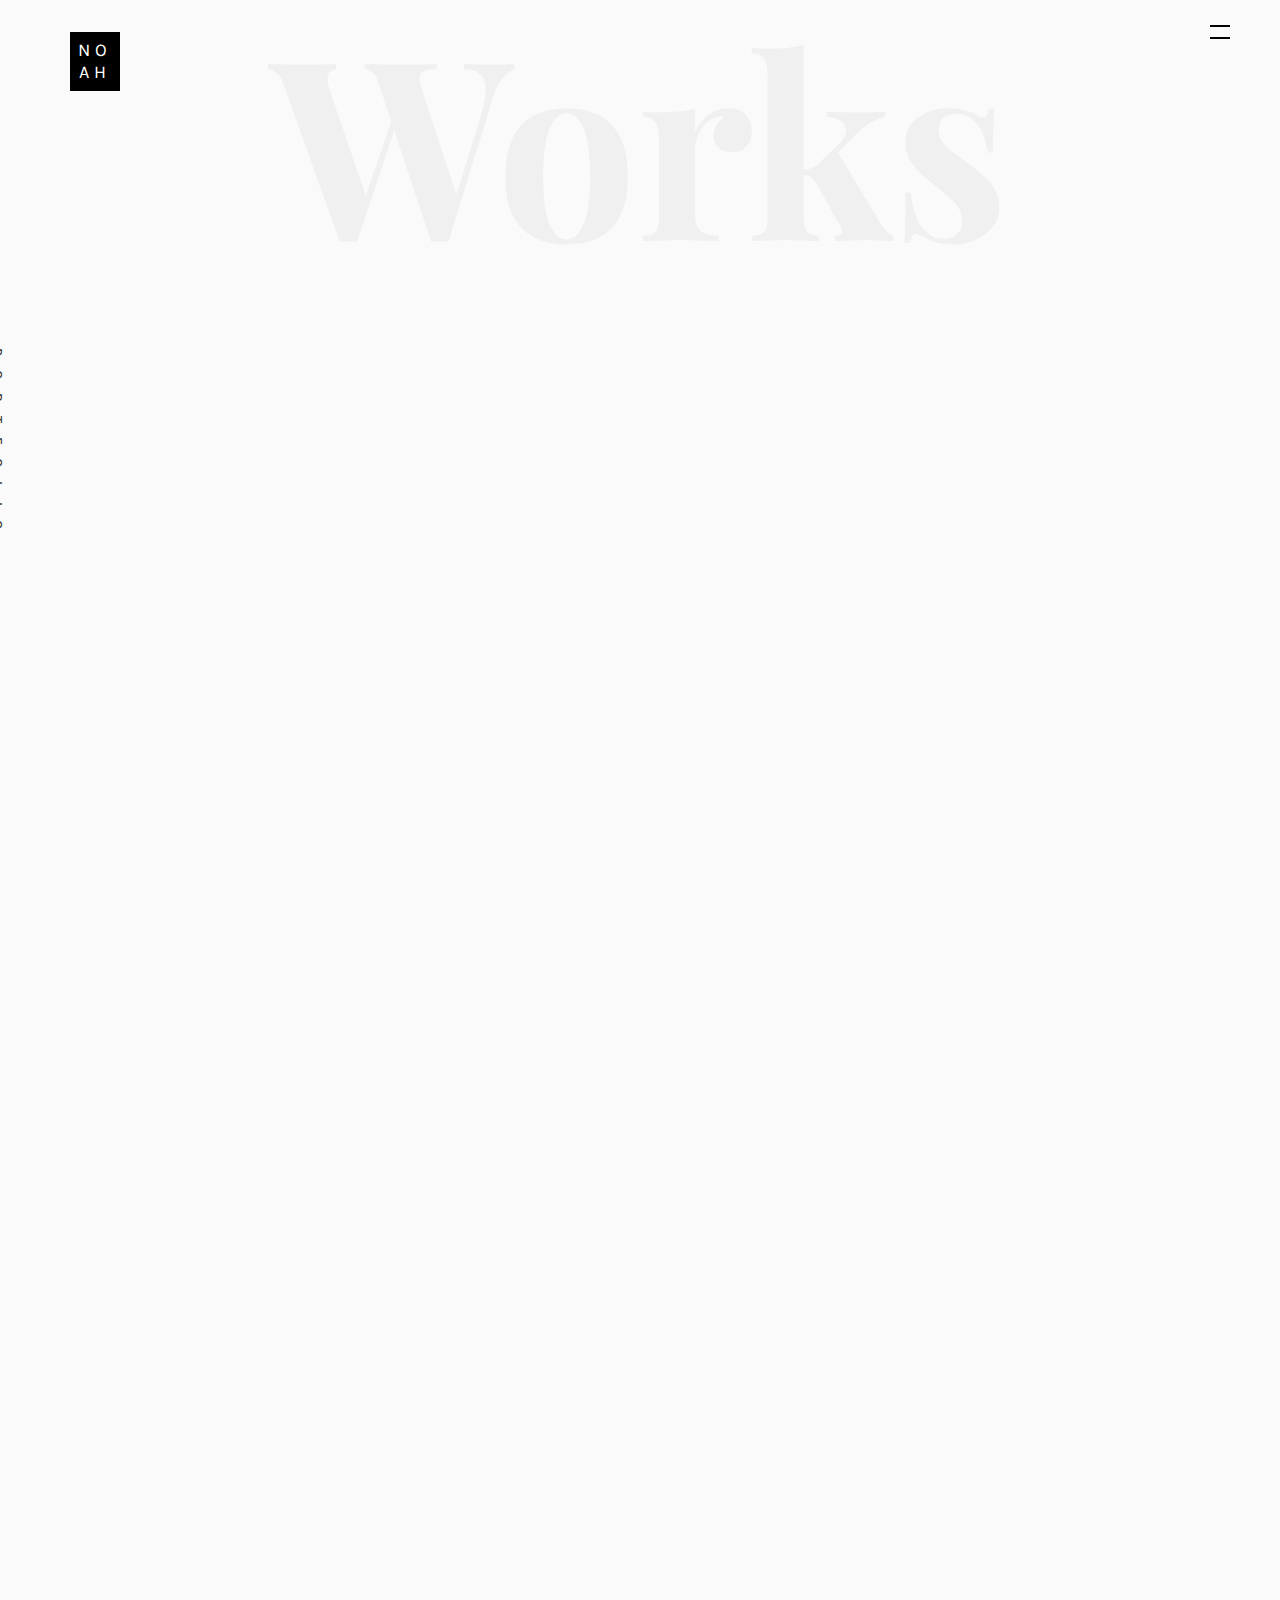
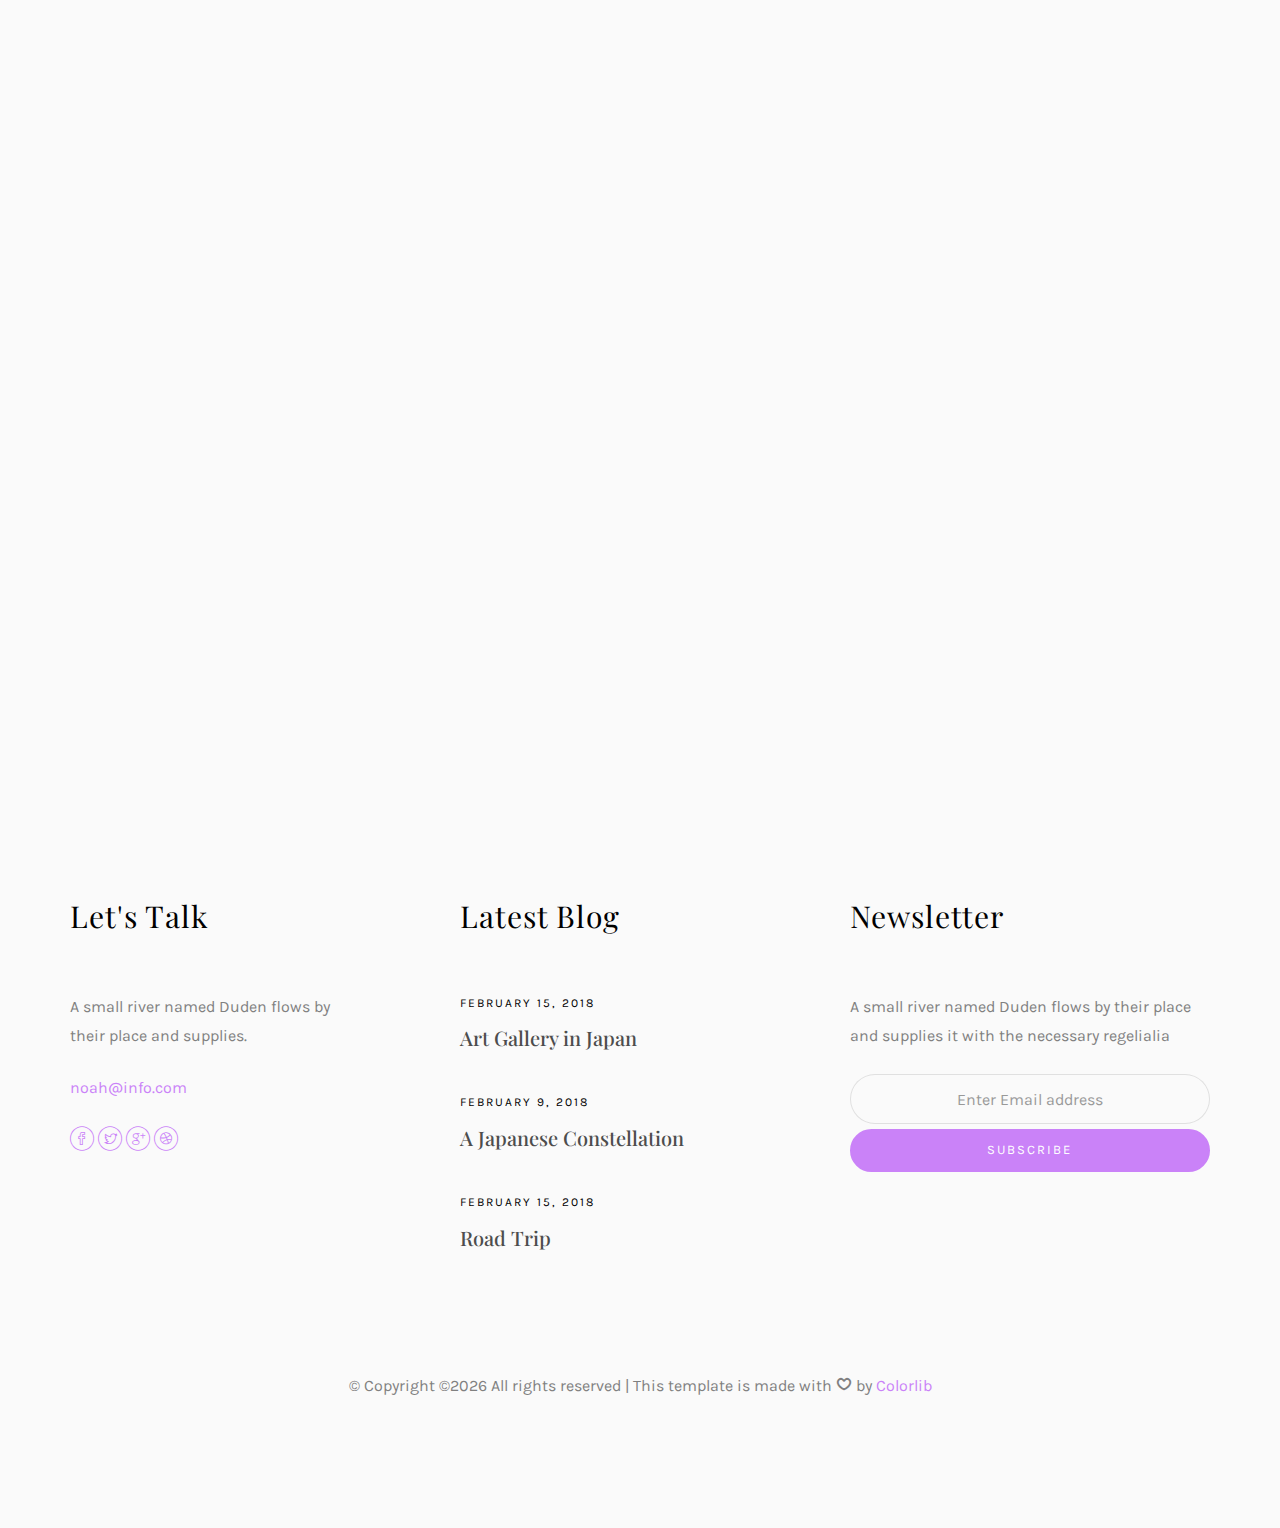
<file: work-single.html>
<!DOCTYPE HTML>
<html>
	<head>
	<meta charset="utf-8">
	<meta http-equiv="X-UA-Compatible" content="IE=edge">
	<title>Noah Template</title>
	<meta name="viewport" content="width=device-width, initial-scale=1">
	<meta name="description" content="" />
	<meta name="keywords" content="" />
	<meta name="author" content="" />

  <!-- Facebook and Twitter integration -->
	<meta property="og:title" content=""/>
	<meta property="og:image" content=""/>
	<meta property="og:url" content=""/>
	<meta property="og:site_name" content=""/>
	<meta property="og:description" content=""/>
	<meta name="twitter:title" content="" />
	<meta name="twitter:image" content="" />
	<meta name="twitter:url" content="" />
	<meta name="twitter:card" content="" />

	<!-- Place favicon.ico and apple-touch-icon.png in the root directory -->
	<link rel="shortcut icon" href="favicon.ico">

	<link href="https://fonts.googleapis.com/css?family=Karla:400,700" rel="stylesheet">
	<link href="https://fonts.googleapis.com/css?family=Playfair+Display:400,400i,700" rel="stylesheet">
	
	<!-- Animate.css -->
	<link rel="stylesheet" href="css/animate.css">
	<!-- Icomoon Icon Fonts-->
	<link rel="stylesheet" href="css/icomoon.css">
	<!-- Bootstrap  -->
	<link rel="stylesheet" href="css/bootstrap.css">
	<!-- Owl Carousel -->
	<link rel="stylesheet" href="css/owl.carousel.min.css">
	<link rel="stylesheet" href="css/owl.theme.default.min.css">
	<!-- Magnific Popup -->
	<link rel="stylesheet" href="css/magnific-popup.css">

	<link rel="stylesheet" href="css/style.css">


	<!-- Modernizr JS -->
	<script src="js/modernizr-2.6.2.min.js"></script>
	<!-- FOR IE9 below -->
	<!--[if lt IE 9]>
	<script src="js/respond.min.js"></script>
	<![endif]-->

	</head>
	<body>

	<nav id="colorlib-main-nav" role="navigation">
		<a href="#" class="js-colorlib-nav-toggle colorlib-nav-toggle active"><i></i></a>
		<div class="js-fullheight colorlib-table">
			<div class="colorlib-table-cell js-fullheight">
				<div class="row">
					<div class="col-md-12">
						<div class="form-group">
							<input type="text" class="form-control" id="search" placeholder="Enter any key to search...">
							<button type="submit" class="btn btn-primary"><i class="icon-search3"></i></button>
						</div>
					</div>
				</div>
				<div class="row">
					<div class="col-md-12">
						<ul>
							<li><a href="index.html">Home</a></li>
							<li><a href="services.html">Services</a></li>
							<li class="active"><a href="work.html">Work</a></li>
							<li><a href="blog.html">Blog</a></li>
							<li><a href="about.html">About</a></li>
							<li><a href="contact.html">Contact</a></li>
						</ul>
					</div>
				</div>
				<div class="row">
					<div class="col-md-12">
						<h2 class="head-title">Works</h2>
						<a href="images/work-1.jpg" class="gallery image-popup-link text-center" style="background-image: url(images/work-1.jpg);">
							<span><i class="icon-search3"></i></span>
						</a>
						<a href="images/work-2.jpg" class="gallery image-popup-link text-center" style="background-image: url(images/work-2.jpg);">
							<span><i class="icon-search3"></i></span>
						</a>
						<a href="images/work-3.jpg" class="gallery image-popup-link text-center" style="background-image: url(images/work-3.jpg);">
							<span><i class="icon-search3"></i></span>
						</a>
						<a href="images/work-4.jpg" class="gallery image-popup-link text-center" style="background-image: url(images/work-4.jpg);">
							<span><i class="icon-search3"></i></span>
						</a>
					</div>
				</div>
			</div>
		</div>
	</nav>
	
	<div id="colorlib-page">
		<header>
			<div class="container">
				<div class="row">
					<div class="col-md-12">
						<div class="colorlib-navbar-brand">
							<a class="colorlib-logo" href="index.html"><span>No</span><span>ah</span></a>
						</div>
						<a href="#" class="js-colorlib-nav-toggle colorlib-nav-toggle"><i></i></a>
					</div>
				</div>
			</div>
		</header>
		<div id="colorlib-work">
			<div class="container">
				<div class="row text-center">
					<h2 class="bold">Works</h2>
				</div>
				<div class="row">
					<div class="col-md-12 col-md-offset-0 text-center animate-box intro-heading">
						<span>Portfolio</span>
						<h2>Portfolio Single</h2>
					</div>
				</div>
				<div class="row">
					<div class="col-md-12">
						<div class="rotate">
							<h2 class="heading">Portfolio</h2>
						</div>
					</div>
				</div>
				<div class="row">
					<div class="col-md-12">
						<div class="work-entry animate-box">
							<a href="work.html" class="work-img" style="background-image: url(images/work-1.jpg);">
							</a>
							<div class="col-md-8 col-md-offset-2">
								<div class="desc">
									<h2>Pursuing Best</h2>
									<p>Far far away, behind the word mountains, far from the countries Vokalia and Consonantia, there live the blind texts. Separated they live in Bookmarksgrove right at the coast of the Semantics, a large language ocean.</p>
									<p>On her way she met a copy. The copy warned the Little Blind Text, that where it came from it would have been rewritten a thousand times and everything that was left from its origin would be the word "and" and the Little Blind Text should turn around and return to its own, safe country. But nothing the copy said could convince her and so it didn’t take long until a few insidious Copy Writers ambushed her, made her drunk with Longe and Parole and dragged her into their agency, where they abused her for their.</p>
									<img class="img-responsive" src="images/work-2.jpg" alt="html5 bootstrap template by colorlib.com"><br>
									<p>When she reached the first hills of the Italic Mountains, she had a last view back on the skyline of her hometown Bookmarksgrove, the headline of Alphabet Village and the subline of her own road, the Line Lane. Pityful a rethoric question ran over her cheek, then she continued her way.</p>
									<p class="read"><a href="#">Live Preview</a></p>
								</div>
							</div>
						</div>
					</div>
				</div>
			</div>
		</div>

		<footer>
			<div id="footer">
				<div class="container">
					<div class="row">
						<div class="col-md-4 col-pb-sm">
							<div class="row">
								<div class="col-md-10">
									<h2>Let's Talk</h2>
									<p>A small river named Duden flows by their place and supplies.</p>
									<p><a href="#">noah@info.com</a></p>
									<p class="colorlib-social-icons">
										<a href="#"><i class="icon-facebook4"></i></a>
										<a href="#"><i class="icon-twitter3"></i></a>
										<a href="#"><i class="icon-googleplus"></i></a>
										<a href="#"><i class="icon-dribbble2"></i></a>
									</p>
								</div>
							</div>
						</div>
						<div class="col-md-4 col-pb-sm">
							<h2>Latest Blog</h2>
							<div class="f-entry">
								<a href="#" class="featured-img" style="background-image: url(images/img-1.jpg);"></a>
								<div class="desc">
									<span>February 15, 2018</span>
									<h3><a href="#">Art Gallery in Japan</a></h3>
								</div>
							</div>
							<div class="f-entry">
								<a href="#" class="featured-img" style="background-image: url(images/img-2.jpg);"></a>
								<div class="desc">
									<span>February 9, 2018</span>
									<h3><a href="#">A Japanese Constellation</a></h3>
								</div>
							</div>
							<div class="f-entry">
								<a href="#" class="featured-img" style="background-image: url(images/img-3.jpg);"></a>
								<div class="desc">
									<span>February 15, 2018</span>
									<h3><a href="#">Road Trip</a></h3>
								</div>
							</div>
						</div>
						<div class="col-md-4 col-pb-sm">
							<h2>Newsletter</h2>
							<p>A small river named Duden flows by their place and supplies it with the necessary regelialia</p>
							<div class="subscribe text-center">
								<div class="form-group">
									<input type="text" class="form-control text-center" placeholder="Enter Email address">
									<input type="submit" value="Subscribe" class="btn btn-primary btn-custom">
								</div>
							</div>
						</div>
					</div>
					<div class="row">
						<div class="col-md-12 text-center">
							<p>
								&copy; <!-- Link back to Colorlib can't be removed. Template is licensed under CC BY 3.0. -->
Copyright &copy;<script>document.write(new Date().getFullYear());</script> All rights reserved | This template is made with <i class="icon-heart4" aria-hidden="true"></i> by <a href="https://colorlib.com" target="_blank">Colorlib</a>
<!-- Link back to Colorlib can't be removed. Template is licensed under CC BY 3.0. -->
							</p>
						</div>
					</div>
				</div>
			</div>
		</footer>
	
	</div>

	<!-- jQuery -->
	<script src="js/jquery.min.js"></script>
	<!-- jQuery Easing -->
	<script src="js/jquery.easing.1.3.js"></script>
	<!-- Bootstrap -->
	<script src="js/bootstrap.min.js"></script>
	<!-- Waypoints -->
	<script src="js/jquery.waypoints.min.js"></script>
	<!-- Owl Carousel -->
	<script src="js/owl.carousel.min.js"></script>
	<!-- Magnific Popup -->
	<script src="js/jquery.magnific-popup.min.js"></script>
	<script src="js/magnific-popup-options.js"></script>

	<!-- Main JS (Do not remove) -->
	<script src="js/main.js"></script>

	</body>
</html>
</file>
<file: css/icomoon.css>
@font-face {
  font-family: 'icomoon';
  src:  url('fonts/icomoon.eot?tmere9');
  src:  url('fonts/icomoon.eot?tmere9#iefix') format('embedded-opentype'),
    url('fonts/icomoon.ttf?tmere9') format('truetype'),
    url('fonts/icomoon.woff?tmere9') format('woff'),
    url('fonts/icomoon.svg?tmere9#icomoon') format('svg');
  font-weight: normal;
  font-style: normal;
}

[class^="icon-"], [class*=" icon-"] {
  /* use !important to prevent issues with browser extensions that change fonts */
  font-family: 'icomoon' !important;
  speak: none;
  font-style: normal;
  font-weight: normal;
  font-variant: normal;
  text-transform: none;
  line-height: 1;

  /* Better Font Rendering =========== */
  -webkit-font-smoothing: antialiased;
  -moz-osx-font-smoothing: grayscale;
}

.icon-activity:before {
  content: "\e900";
}
.icon-airplay:before {
  content: "\e901";
}
.icon-alert-circle:before {
  content: "\e902";
}
.icon-alert-octagon:before {
  content: "\e903";
}
.icon-alert-triangle:before {
  content: "\e904";
}
.icon-align-center:before {
  content: "\e905";
}
.icon-align-justify:before {
  content: "\e906";
}
.icon-align-left:before {
  content: "\e907";
}
.icon-align-right:before {
  content: "\e908";
}
.icon-anchor:before {
  content: "\e909";
}
.icon-aperture:before {
  content: "\e90a";
}
.icon-arrow-down3:before {
  content: "\e90b";
}
.icon-arrow-down-circle:before {
  content: "\e90c";
}
.icon-arrow-down-left3:before {
  content: "\e90d";
}
.icon-arrow-down-right3:before {
  content: "\e90e";
}
.icon-arrow-left3:before {
  content: "\e90f";
}
.icon-arrow-left-circle:before {
  content: "\e910";
}
.icon-arrow-right3:before {
  content: "\e911";
}
.icon-arrow-right-circle:before {
  content: "\e912";
}
.icon-arrow-up3:before {
  content: "\e913";
}
.icon-arrow-up-circle:before {
  content: "\e914";
}
.icon-arrow-up-left3:before {
  content: "\e915";
}
.icon-arrow-up-right3:before {
  content: "\e916";
}
.icon-at-sign:before {
  content: "\e917";
}
.icon-award:before {
  content: "\e918";
}
.icon-bar-chart:before {
  content: "\e919";
}
.icon-bar-chart-2:before {
  content: "\e91a";
}
.icon-battery:before {
  content: "\e91b";
}
.icon-battery-charging:before {
  content: "\e91c";
}
.icon-bell2:before {
  content: "\e91d";
}
.icon-bell-off:before {
  content: "\e91e";
}
.icon-bluetooth:before {
  content: "\e91f";
}
.icon-bold2:before {
  content: "\e920";
}
.icon-book2:before {
  content: "\e921";
}
.icon-book-open:before {
  content: "\e922";
}
.icon-bookmark2:before {
  content: "\e923";
}
.icon-box:before {
  content: "\e924";
}
.icon-briefcase2:before {
  content: "\e925";
}
.icon-calendar2:before {
  content: "\e926";
}
.icon-camera2:before {
  content: "\e927";
}
.icon-camera-off:before {
  content: "\e928";
}
.icon-cast:before {
  content: "\e929";
}
.icon-check:before {
  content: "\e92a";
}
.icon-check-circle:before {
  content: "\e92b";
}
.icon-check-square:before {
  content: "\e92c";
}
.icon-chevron-down:before {
  content: "\e92d";
}
.icon-chevron-left:before {
  content: "\e92e";
}
.icon-chevron-right:before {
  content: "\e92f";
}
.icon-chevron-up:before {
  content: "\e930";
}
.icon-chevrons-down:before {
  content: "\e931";
}
.icon-chevrons-left:before {
  content: "\e932";
}
.icon-chevrons-right:before {
  content: "\e933";
}
.icon-chevrons-up:before {
  content: "\e934";
}
.icon-chrome2:before {
  content: "\e935";
}
.icon-circle:before {
  content: "\e936";
}
.icon-clipboard2:before {
  content: "\e937";
}
.icon-clock3:before {
  content: "\e938";
}
.icon-cloud2:before {
  content: "\e939";
}
.icon-cloud-drizzle:before {
  content: "\e93a";
}
.icon-cloud-lightning:before {
  content: "\e93b";
}
.icon-cloud-off:before {
  content: "\e93c";
}
.icon-cloud-rain:before {
  content: "\e93d";
}
.icon-cloud-snow:before {
  content: "\e93e";
}
.icon-code:before {
  content: "\e93f";
}
.icon-codepen2:before {
  content: "\e940";
}
.icon-command2:before {
  content: "\e941";
}
.icon-compass3:before {
  content: "\e942";
}
.icon-copy2:before {
  content: "\e943";
}
.icon-corner-down-left:before {
  content: "\e944";
}
.icon-corner-down-right:before {
  content: "\e945";
}
.icon-corner-left-down:before {
  content: "\e946";
}
.icon-corner-left-up:before {
  content: "\e947";
}
.icon-corner-right-down:before {
  content: "\e948";
}
.icon-corner-right-up:before {
  content: "\e949";
}
.icon-corner-up-left:before {
  content: "\e94a";
}
.icon-corner-up-right:before {
  content: "\e94b";
}
.icon-cpu:before {
  content: "\e94c";
}
.icon-credit-card2:before {
  content: "\e94d";
}
.icon-crop2:before {
  content: "\e94e";
}
.icon-crosshair:before {
  content: "\e94f";
}
.icon-database2:before {
  content: "\e950";
}
.icon-delete:before {
  content: "\e951";
}
.icon-disc:before {
  content: "\e952";
}
.icon-dollar-sign:before {
  content: "\e953";
}
.icon-download4:before {
  content: "\e954";
}
.icon-download-cloud:before {
  content: "\e955";
}
.icon-droplet2:before {
  content: "\e956";
}
.icon-edit:before {
  content: "\e957";
}
.icon-edit-2:before {
  content: "\e958";
}
.icon-edit-3:before {
  content: "\e959";
}
.icon-external-link:before {
  content: "\e95a";
}
.icon-eye2:before {
  content: "\e95b";
}
.icon-eye-off:before {
  content: "\e95c";
}
.icon-facebook3:before {
  content: "\e95d";
}
.icon-fast-forward:before {
  content: "\e95e";
}
.icon-feather:before {
  content: "\e95f";
}
.icon-file:before {
  content: "\e960";
}
.icon-file-minus:before {
  content: "\e961";
}
.icon-file-plus:before {
  content: "\e962";
}
.icon-file-text3:before {
  content: "\e963";
}
.icon-film2:before {
  content: "\e964";
}
.icon-filter2:before {
  content: "\e965";
}
.icon-flag2:before {
  content: "\e966";
}
.icon-folder2:before {
  content: "\e967";
}
.icon-folder-minus2:before {
  content: "\e968";
}
.icon-folder-plus2:before {
  content: "\e969";
}
.icon-git-branch:before {
  content: "\e96a";
}
.icon-git-commit:before {
  content: "\e96b";
}
.icon-git-merge:before {
  content: "\e96c";
}
.icon-git-pull-request:before {
  content: "\e96d";
}
.icon-github2:before {
  content: "\e96e";
}
.icon-gitlab:before {
  content: "\e96f";
}
.icon-globe:before {
  content: "\e970";
}
.icon-grid:before {
  content: "\e971";
}
.icon-hard-drive:before {
  content: "\e972";
}
.icon-hash:before {
  content: "\e973";
}
.icon-headphones2:before {
  content: "\e974";
}
.icon-heart2:before {
  content: "\e975";
}
.icon-help-circle:before {
  content: "\e976";
}
.icon-home4:before {
  content: "\e977";
}
.icon-image2:before {
  content: "\e978";
}
.icon-inbox:before {
  content: "\e979";
}
.icon-info2:before {
  content: "\e97a";
}
.icon-instagram2:before {
  content: "\e97b";
}
.icon-italic2:before {
  content: "\e97c";
}
.icon-layers:before {
  content: "\e97d";
}
.icon-layout:before {
  content: "\e97e";
}
.icon-life-buoy:before {
  content: "\e97f";
}
.icon-link2:before {
  content: "\e980";
}
.icon-link-2:before {
  content: "\e981";
}
.icon-linkedin3:before {
  content: "\e982";
}
.icon-list3:before {
  content: "\e983";
}
.icon-loader:before {
  content: "\e984";
}
.icon-lock2:before {
  content: "\e985";
}
.icon-log-in:before {
  content: "\e986";
}
.icon-log-out:before {
  content: "\e987";
}
.icon-mail5:before {
  content: "\e988";
}
.icon-map3:before {
  content: "\e989";
}
.icon-map-pin:before {
  content: "\e98a";
}
.icon-maximize:before {
  content: "\e98b";
}
.icon-maximize-2:before {
  content: "\e98c";
}
.icon-menu5:before {
  content: "\e98d";
}
.icon-message-circle:before {
  content: "\e98e";
}
.icon-message-square:before {
  content: "\e98f";
}
.icon-mic2:before {
  content: "\e990";
}
.icon-mic-off:before {
  content: "\e991";
}
.icon-minimize:before {
  content: "\e992";
}
.icon-minimize-2:before {
  content: "\e993";
}
.icon-minus2:before {
  content: "\e994";
}
.icon-minus-circle:before {
  content: "\e995";
}
.icon-minus-square:before {
  content: "\e996";
}
.icon-monitor:before {
  content: "\e997";
}
.icon-moon:before {
  content: "\e998";
}
.icon-more-horizontal:before {
  content: "\e999";
}
.icon-more-vertical:before {
  content: "\e99a";
}
.icon-move:before {
  content: "\e99b";
}
.icon-music2:before {
  content: "\e99c";
}
.icon-navigation:before {
  content: "\e99d";
}
.icon-navigation-2:before {
  content: "\e99e";
}
.icon-octagon:before {
  content: "\e99f";
}
.icon-package:before {
  content: "\e9a0";
}
.icon-paperclip:before {
  content: "\e9a1";
}
.icon-pause3:before {
  content: "\e9a2";
}
.icon-pause-circle:before {
  content: "\e9a3";
}
.icon-percent:before {
  content: "\e9a4";
}
.icon-phone2:before {
  content: "\e9a5";
}
.icon-phone-call:before {
  content: "\e9a6";
}
.icon-phone-forwarded:before {
  content: "\e9a7";
}
.icon-phone-incoming:before {
  content: "\e9a8";
}
.icon-phone-missed:before {
  content: "\e9a9";
}
.icon-phone-off:before {
  content: "\e9aa";
}
.icon-phone-outgoing:before {
  content: "\e9ab";
}
.icon-pie-chart2:before {
  content: "\e9ac";
}
.icon-play4:before {
  content: "\e9ad";
}
.icon-play-circle:before {
  content: "\e9ae";
}
.icon-plus2:before {
  content: "\e9af";
}
.icon-plus-circle:before {
  content: "\e9b0";
}
.icon-plus-square:before {
  content: "\e9b1";
}
.icon-pocket:before {
  content: "\e9b2";
}
.icon-power2:before {
  content: "\e9b3";
}
.icon-printer2:before {
  content: "\e9b4";
}
.icon-radio:before {
  content: "\e9b5";
}
.icon-refresh-ccw:before {
  content: "\e9b6";
}
.icon-refresh-cw:before {
  content: "\e9b7";
}
.icon-repeat:before {
  content: "\e9b8";
}
.icon-rewind:before {
  content: "\e9b9";
}
.icon-rotate-ccw:before {
  content: "\e9ba";
}
.icon-rotate-cw:before {
  content: "\e9bb";
}
.icon-rss3:before {
  content: "\e9bc";
}
.icon-save:before {
  content: "\e9bd";
}
.icon-scissors2:before {
  content: "\e9be";
}
.icon-search2:before {
  content: "\e9bf";
}
.icon-send:before {
  content: "\e9c0";
}
.icon-server:before {
  content: "\e9c1";
}
.icon-settings:before {
  content: "\e9c2";
}
.icon-share3:before {
  content: "\e9c3";
}
.icon-share-2:before {
  content: "\e9c4";
}
.icon-shield2:before {
  content: "\e9c5";
}
.icon-shield-off:before {
  content: "\e9c6";
}
.icon-shopping-bag:before {
  content: "\e9c7";
}
.icon-shopping-cart:before {
  content: "\e9c8";
}
.icon-shuffle2:before {
  content: "\e9c9";
}
.icon-sidebar:before {
  content: "\e9ca";
}
.icon-skip-back:before {
  content: "\e9cb";
}
.icon-skip-forward:before {
  content: "\e9cc";
}
.icon-slack:before {
  content: "\e9cd";
}
.icon-slash:before {
  content: "\e9ce";
}
.icon-sliders:before {
  content: "\e9cf";
}
.icon-smartphone:before {
  content: "\e9d0";
}
.icon-speaker:before {
  content: "\e9d1";
}
.icon-square:before {
  content: "\e9d2";
}
.icon-star:before {
  content: "\e9d3";
}
.icon-stop-circle:before {
  content: "\e9d4";
}
.icon-sun2:before {
  content: "\e9d5";
}
.icon-sunrise:before {
  content: "\e9d6";
}
.icon-sunset:before {
  content: "\e9d7";
}
.icon-tablet2:before {
  content: "\e9d8";
}
.icon-tag:before {
  content: "\e9d9";
}
.icon-target2:before {
  content: "\e9da";
}
.icon-terminal2:before {
  content: "\e9db";
}
.icon-thermometer:before {
  content: "\e9dc";
}
.icon-thumbs-down:before {
  content: "\e9dd";
}
.icon-thumbs-up:before {
  content: "\e9de";
}
.icon-toggle-left:before {
  content: "\e9df";
}
.icon-toggle-right:before {
  content: "\e9e0";
}
.icon-trash:before {
  content: "\e9e1";
}
.icon-trash-2:before {
  content: "\e9e2";
}
.icon-trending-down:before {
  content: "\e9e3";
}
.icon-trending-up:before {
  content: "\e9e4";
}
.icon-triangle:before {
  content: "\e9e5";
}
.icon-truck2:before {
  content: "\e9e6";
}
.icon-tv2:before {
  content: "\e9e7";
}
.icon-twitter2:before {
  content: "\e9e8";
}
.icon-type:before {
  content: "\e9e9";
}
.icon-umbrella:before {
  content: "\e9ea";
}
.icon-underline2:before {
  content: "\e9eb";
}
.icon-unlock:before {
  content: "\e9ec";
}
.icon-upload4:before {
  content: "\e9ed";
}
.icon-upload-cloud:before {
  content: "\e9ee";
}
.icon-user2:before {
  content: "\e9ef";
}
.icon-user-check2:before {
  content: "\e9f0";
}
.icon-user-minus2:before {
  content: "\e9f1";
}
.icon-user-plus2:before {
  content: "\e9f2";
}
.icon-user-x:before {
  content: "\e9f3";
}
.icon-users2:before {
  content: "\e9f4";
}
.icon-video:before {
  content: "\e9f5";
}
.icon-video-off:before {
  content: "\e9f6";
}
.icon-voicemail:before {
  content: "\e9f7";
}
.icon-volume:before {
  content: "\e9f8";
}
.icon-volume-1:before {
  content: "\e9f9";
}
.icon-volume-2:before {
  content: "\e9fa";
}
.icon-volume-x:before {
  content: "\e9fb";
}
.icon-watch:before {
  content: "\e9fc";
}
.icon-wifi:before {
  content: "\e9fd";
}
.icon-wifi-off:before {
  content: "\e9fe";
}
.icon-wind:before {
  content: "\e9ff";
}
.icon-x:before {
  content: "\ea00";
}
.icon-x-circle:before {
  content: "\ea01";
}
.icon-x-square:before {
  content: "\ea02";
}
.icon-zap:before {
  content: "\ea03";
}
.icon-zap-off:before {
  content: "\ea04";
}
.icon-zoom-in2:before {
  content: "\ea05";
}
.icon-zoom-out2:before {
  content: "\ea06";
}
.icon-times:before {
  content: "\ea07";
}
.icon-tick:before {
  content: "\ea08";
}
.icon-plus3:before {
  content: "\ea09";
}
.icon-minus3:before {
  content: "\ea0a";
}
.icon-equals:before {
  content: "\ea0b";
}
.icon-divide:before {
  content: "\ea0c";
}
.icon-chevron-right2:before {
  content: "\ea0d";
}
.icon-chevron-left2:before {
  content: "\ea0e";
}
.icon-arrow-right-thick:before {
  content: "\ea0f";
}
.icon-arrow-left-thick:before {
  content: "\ea10";
}
.icon-th-small:before {
  content: "\ea11";
}
.icon-th-menu:before {
  content: "\ea12";
}
.icon-th-list:before {
  content: "\ea13";
}
.icon-th-large:before {
  content: "\ea14";
}
.icon-home5:before {
  content: "\ea15";
}
.icon-arrow-forward:before {
  content: "\ea16";
}
.icon-arrow-back:before {
  content: "\ea17";
}
.icon-rss4:before {
  content: "\ea18";
}
.icon-location3:before {
  content: "\ea19";
}
.icon-link3:before {
  content: "\ea1a";
}
.icon-image3:before {
  content: "\ea1b";
}
.icon-arrow-up-thick:before {
  content: "\ea1c";
}
.icon-arrow-down-thick:before {
  content: "\ea1d";
}
.icon-starburst:before {
  content: "\ea1e";
}
.icon-starburst-outline:before {
  content: "\ea1f";
}
.icon-star2:before {
  content: "\ea20";
}
.icon-flow-children:before {
  content: "\ea21";
}
.icon-export:before {
  content: "\ea22";
}
.icon-delete2:before {
  content: "\ea23";
}
.icon-delete-outline:before {
  content: "\ea24";
}
.icon-cloud-storage:before {
  content: "\ea25";
}
.icon-wi-fi:before {
  content: "\ea26";
}
.icon-heart3:before {
  content: "\ea27";
}
.icon-flash:before {
  content: "\ea28";
}
.icon-cancel:before {
  content: "\ea29";
}
.icon-backspace:before {
  content: "\ea2a";
}
.icon-attachment2:before {
  content: "\ea2b";
}
.icon-arrow-move:before {
  content: "\ea2c";
}
.icon-warning2:before {
  content: "\ea2d";
}
.icon-user3:before {
  content: "\ea2e";
}
.icon-radar:before {
  content: "\ea2f";
}
.icon-lock-open:before {
  content: "\ea30";
}
.icon-lock-closed:before {
  content: "\ea31";
}
.icon-location-arrow:before {
  content: "\ea32";
}
.icon-info3:before {
  content: "\ea33";
}
.icon-user-delete:before {
  content: "\ea34";
}
.icon-user-add:before {
  content: "\ea35";
}
.icon-media-pause:before {
  content: "\ea36";
}
.icon-group:before {
  content: "\ea37";
}
.icon-chart-pie:before {
  content: "\ea38";
}
.icon-chart-line:before {
  content: "\ea39";
}
.icon-chart-bar:before {
  content: "\ea3a";
}
.icon-chart-area:before {
  content: "\ea3b";
}
.icon-video2:before {
  content: "\ea3c";
}
.icon-point-of-interest:before {
  content: "\ea3d";
}
.icon-infinity:before {
  content: "\ea3e";
}
.icon-globe2:before {
  content: "\ea3f";
}
.icon-eye3:before {
  content: "\ea40";
}
.icon-cog2:before {
  content: "\ea41";
}
.icon-camera3:before {
  content: "\ea42";
}
.icon-upload5:before {
  content: "\ea43";
}
.icon-scissors3:before {
  content: "\ea44";
}
.icon-refresh:before {
  content: "\ea45";
}
.icon-pin:before {
  content: "\ea46";
}
.icon-key3:before {
  content: "\ea47";
}
.icon-info-large:before {
  content: "\ea48";
}
.icon-eject2:before {
  content: "\ea49";
}
.icon-download5:before {
  content: "\ea4a";
}
.icon-zoom:before {
  content: "\ea4b";
}
.icon-zoom-out3:before {
  content: "\ea4c";
}
.icon-zoom-in3:before {
  content: "\ea4d";
}
.icon-sort-numerically:before {
  content: "\ea4e";
}
.icon-sort-alphabetically:before {
  content: "\ea4f";
}
.icon-input-checked:before {
  content: "\ea50";
}
.icon-calender:before {
  content: "\ea51";
}
.icon-world:before {
  content: "\ea52";
}
.icon-notes:before {
  content: "\ea53";
}
.icon-code2:before {
  content: "\ea54";
}
.icon-arrow-sync:before {
  content: "\ea55";
}
.icon-arrow-shuffle:before {
  content: "\ea56";
}
.icon-arrow-repeat:before {
  content: "\ea57";
}
.icon-arrow-minimise:before {
  content: "\ea58";
}
.icon-arrow-maximise:before {
  content: "\ea59";
}
.icon-arrow-loop:before {
  content: "\ea5a";
}
.icon-anchor2:before {
  content: "\ea5b";
}
.icon-spanner:before {
  content: "\ea5c";
}
.icon-puzzle:before {
  content: "\ea5d";
}
.icon-power3:before {
  content: "\ea5e";
}
.icon-plane:before {
  content: "\ea5f";
}
.icon-pi:before {
  content: "\ea60";
}
.icon-phone3:before {
  content: "\ea61";
}
.icon-microphone:before {
  content: "\ea62";
}
.icon-media-rewind:before {
  content: "\ea63";
}
.icon-flag3:before {
  content: "\ea64";
}
.icon-adjust-brightness:before {
  content: "\ea65";
}
.icon-waves:before {
  content: "\ea66";
}
.icon-social-twitter:before {
  content: "\ea67";
}
.icon-social-facebook:before {
  content: "\ea68";
}
.icon-social-dribbble:before {
  content: "\ea69";
}
.icon-media-stop:before {
  content: "\ea6a";
}
.icon-media-record:before {
  content: "\ea6b";
}
.icon-media-play:before {
  content: "\ea6c";
}
.icon-media-fast-forward:before {
  content: "\ea6d";
}
.icon-media-eject:before {
  content: "\ea6e";
}
.icon-social-vimeo:before {
  content: "\ea6f";
}
.icon-social-tumbler:before {
  content: "\ea70";
}
.icon-social-skype:before {
  content: "\ea71";
}
.icon-social-pinterest:before {
  content: "\ea72";
}
.icon-social-linkedin:before {
  content: "\ea73";
}
.icon-social-last-fm:before {
  content: "\ea74";
}
.icon-social-github:before {
  content: "\ea75";
}
.icon-social-flickr:before {
  content: "\ea76";
}
.icon-at:before {
  content: "\ea77";
}
.icon-times-outline:before {
  content: "\ea78";
}
.icon-plus-outline:before {
  content: "\ea79";
}
.icon-minus-outline:before {
  content: "\ea7a";
}
.icon-tick-outline:before {
  content: "\ea7b";
}
.icon-th-large-outline:before {
  content: "\ea7c";
}
.icon-equals-outline:before {
  content: "\ea7d";
}
.icon-divide-outline:before {
  content: "\ea7e";
}
.icon-chevron-right-outline:before {
  content: "\ea7f";
}
.icon-chevron-left-outline:before {
  content: "\ea80";
}
.icon-arrow-right-outline:before {
  content: "\ea81";
}
.icon-arrow-left-outline:before {
  content: "\ea82";
}
.icon-th-small-outline:before {
  content: "\ea83";
}
.icon-th-menu-outline:before {
  content: "\ea84";
}
.icon-th-list-outline:before {
  content: "\ea85";
}
.icon-news:before {
  content: "\ea86";
}
.icon-home-outline:before {
  content: "\ea87";
}
.icon-arrow-up-outline:before {
  content: "\ea88";
}
.icon-arrow-forward-outline:before {
  content: "\ea89";
}
.icon-arrow-down-outline:before {
  content: "\ea8a";
}
.icon-arrow-back-outline:before {
  content: "\ea8b";
}
.icon-trash2:before {
  content: "\ea8c";
}
.icon-rss-outline:before {
  content: "\ea8d";
}
.icon-message:before {
  content: "\ea8e";
}
.icon-location-outline:before {
  content: "\ea8f";
}
.icon-link-outline:before {
  content: "\ea90";
}
.icon-image-outline:before {
  content: "\ea91";
}
.icon-export-outline:before {
  content: "\ea92";
}
.icon-cross2:before {
  content: "\ea93";
}
.icon-wi-fi-outline:before {
  content: "\ea94";
}
.icon-star-outline:before {
  content: "\ea95";
}
.icon-media-pause-outline:before {
  content: "\ea96";
}
.icon-mail6:before {
  content: "\ea97";
}
.icon-heart-outline:before {
  content: "\ea98";
}
.icon-flash-outline:before {
  content: "\ea99";
}
.icon-cancel-outline:before {
  content: "\ea9a";
}
.icon-beaker:before {
  content: "\ea9b";
}
.icon-arrow-move-outline:before {
  content: "\ea9c";
}
.icon-watch2:before {
  content: "\ea9d";
}
.icon-warning-outline:before {
  content: "\ea9e";
}
.icon-time:before {
  content: "\ea9f";
}
.icon-radar-outline:before {
  content: "\eaa0";
}
.icon-lock-open-outline:before {
  content: "\eaa1";
}
.icon-location-arrow-outline:before {
  content: "\eaa2";
}
.icon-info-outline:before {
  content: "\eaa3";
}
.icon-backspace-outline:before {
  content: "\eaa4";
}
.icon-attachment-outline:before {
  content: "\eaa5";
}
.icon-user-outline:before {
  content: "\eaa6";
}
.icon-user-delete-outline:before {
  content: "\eaa7";
}
.icon-user-add-outline:before {
  content: "\eaa8";
}
.icon-lock-closed-outline:before {
  content: "\eaa9";
}
.icon-group-outline:before {
  content: "\eaaa";
}
.icon-chart-pie-outline:before {
  content: "\eaab";
}
.icon-chart-line-outline:before {
  content: "\eaac";
}
.icon-chart-bar-outline:before {
  content: "\eaad";
}
.icon-chart-area-outline:before {
  content: "\eaae";
}
.icon-video-outline:before {
  content: "\eaaf";
}
.icon-point-of-interest-outline:before {
  content: "\eab0";
}
.icon-map4:before {
  content: "\eab1";
}
.icon-key-outline:before {
  content: "\eab2";
}
.icon-infinity-outline:before {
  content: "\eab3";
}
.icon-globe-outline:before {
  content: "\eab4";
}
.icon-eye-outline:before {
  content: "\eab5";
}
.icon-cog-outline:before {
  content: "\eab6";
}
.icon-camera-outline:before {
  content: "\eab7";
}
.icon-upload-outline:before {
  content: "\eab8";
}
.icon-support:before {
  content: "\eab9";
}
.icon-scissors-outline:before {
  content: "\eaba";
}
.icon-refresh-outline:before {
  content: "\eabb";
}
.icon-info-large-outline:before {
  content: "\eabc";
}
.icon-eject-outline:before {
  content: "\eabd";
}
.icon-download-outline:before {
  content: "\eabe";
}
.icon-battery-mid:before {
  content: "\eabf";
}
.icon-battery-low:before {
  content: "\eac0";
}
.icon-battery-high:before {
  content: "\eac1";
}
.icon-zoom-outline:before {
  content: "\eac2";
}
.icon-zoom-out-outline:before {
  content: "\eac3";
}
.icon-zoom-in-outline:before {
  content: "\eac4";
}
.icon-tag2:before {
  content: "\eac5";
}
.icon-tabs-outline:before {
  content: "\eac6";
}
.icon-pin-outline:before {
  content: "\eac7";
}
.icon-message-typing:before {
  content: "\eac8";
}
.icon-directions:before {
  content: "\eac9";
}
.icon-battery-full:before {
  content: "\eaca";
}
.icon-battery-charge:before {
  content: "\eacb";
}
.icon-pipette:before {
  content: "\eacc";
}
.icon-pencil3:before {
  content: "\eacd";
}
.icon-folder3:before {
  content: "\eace";
}
.icon-folder-delete:before {
  content: "\eacf";
}
.icon-folder-add:before {
  content: "\ead0";
}
.icon-edit2:before {
  content: "\ead1";
}
.icon-document:before {
  content: "\ead2";
}
.icon-document-delete:before {
  content: "\ead3";
}
.icon-document-add:before {
  content: "\ead4";
}
.icon-brush:before {
  content: "\ead5";
}
.icon-thumbs-up2:before {
  content: "\ead6";
}
.icon-thumbs-down2:before {
  content: "\ead7";
}
.icon-pen2:before {
  content: "\ead8";
}
.icon-sort-numerically-outline:before {
  content: "\ead9";
}
.icon-sort-alphabetically-outline:before {
  content: "\eada";
}
.icon-social-last-fm-circular:before {
  content: "\eadb";
}
.icon-social-github-circular:before {
  content: "\eadc";
}
.icon-compass4:before {
  content: "\eadd";
}
.icon-bookmark3:before {
  content: "\eade";
}
.icon-input-checked-outline:before {
  content: "\eadf";
}
.icon-code-outline:before {
  content: "\eae0";
}
.icon-calender-outline:before {
  content: "\eae1";
}
.icon-business-card:before {
  content: "\eae2";
}
.icon-arrow-up4:before {
  content: "\eae3";
}
.icon-arrow-sync-outline:before {
  content: "\eae4";
}
.icon-arrow-right4:before {
  content: "\eae5";
}
.icon-arrow-repeat-outline:before {
  content: "\eae6";
}
.icon-arrow-loop-outline:before {
  content: "\eae7";
}
.icon-arrow-left4:before {
  content: "\eae8";
}
.icon-flow-switch:before {
  content: "\eae9";
}
.icon-flow-parallel:before {
  content: "\eaea";
}
.icon-flow-merge:before {
  content: "\eaeb";
}
.icon-document-text:before {
  content: "\eaec";
}
.icon-clipboard3:before {
  content: "\eaed";
}
.icon-calculator2:before {
  content: "\eaee";
}
.icon-arrow-minimise-outline:before {
  content: "\eaef";
}
.icon-arrow-maximise-outline:before {
  content: "\eaf0";
}
.icon-arrow-down4:before {
  content: "\eaf1";
}
.icon-gift2:before {
  content: "\eaf2";
}
.icon-film3:before {
  content: "\eaf3";
}
.icon-database3:before {
  content: "\eaf4";
}
.icon-bell3:before {
  content: "\eaf5";
}
.icon-anchor-outline:before {
  content: "\eaf6";
}
.icon-adjust-contrast:before {
  content: "\eaf7";
}
.icon-world-outline:before {
  content: "\eaf8";
}
.icon-shopping-bag2:before {
  content: "\eaf9";
}
.icon-power-outline:before {
  content: "\eafa";
}
.icon-notes-outline:before {
  content: "\eafb";
}
.icon-device-tablet:before {
  content: "\eafc";
}
.icon-device-phone:before {
  content: "\eafd";
}
.icon-device-laptop:before {
  content: "\eafe";
}
.icon-device-desktop:before {
  content: "\eaff";
}
.icon-briefcase3:before {
  content: "\eb00";
}
.icon-stopwatch2:before {
  content: "\eb01";
}
.icon-spanner-outline:before {
  content: "\eb02";
}
.icon-puzzle-outline:before {
  content: "\eb03";
}
.icon-printer3:before {
  content: "\eb04";
}
.icon-pi-outline:before {
  content: "\eb05";
}
.icon-lightbulb:before {
  content: "\eb06";
}
.icon-flag-outline:before {
  content: "\eb07";
}
.icon-contacts:before {
  content: "\eb08";
}
.icon-archive:before {
  content: "\eb09";
}
.icon-weather-stormy:before {
  content: "\eb0a";
}
.icon-weather-shower:before {
  content: "\eb0b";
}
.icon-weather-partly-sunny:before {
  content: "\eb0c";
}
.icon-weather-downpour:before {
  content: "\eb0d";
}
.icon-weather-cloudy:before {
  content: "\eb0e";
}
.icon-plane-outline:before {
  content: "\eb0f";
}
.icon-phone-outline:before {
  content: "\eb10";
}
.icon-microphone-outline:before {
  content: "\eb11";
}
.icon-weather-windy:before {
  content: "\eb12";
}
.icon-weather-windy-cloudy:before {
  content: "\eb13";
}
.icon-weather-sunny:before {
  content: "\eb14";
}
.icon-weather-snow:before {
  content: "\eb15";
}
.icon-weather-night:before {
  content: "\eb16";
}
.icon-media-stop-outline:before {
  content: "\eb17";
}
.icon-media-rewind-outline:before {
  content: "\eb18";
}
.icon-media-record-outline:before {
  content: "\eb19";
}
.icon-media-play-outline:before {
  content: "\eb1a";
}
.icon-media-fast-forward-outline:before {
  content: "\eb1b";
}
.icon-media-eject-outline:before {
  content: "\eb1c";
}
.icon-wine:before {
  content: "\eb1d";
}
.icon-waves-outline:before {
  content: "\eb1e";
}
.icon-ticket2:before {
  content: "\eb1f";
}
.icon-tags:before {
  content: "\eb20";
}
.icon-plug:before {
  content: "\eb21";
}
.icon-headphones3:before {
  content: "\eb22";
}
.icon-credit-card3:before {
  content: "\eb23";
}
.icon-coffee:before {
  content: "\eb24";
}
.icon-book3:before {
  content: "\eb25";
}
.icon-beer:before {
  content: "\eb26";
}
.icon-volume2:before {
  content: "\eb27";
}
.icon-volume-up:before {
  content: "\eb28";
}
.icon-volume-mute3:before {
  content: "\eb29";
}
.icon-volume-down:before {
  content: "\eb2a";
}
.icon-social-vimeo-circular:before {
  content: "\eb2b";
}
.icon-social-twitter-circular:before {
  content: "\eb2c";
}
.icon-social-pinterest-circular:before {
  content: "\eb2d";
}
.icon-social-linkedin-circular:before {
  content: "\eb2e";
}
.icon-social-facebook-circular:before {
  content: "\eb2f";
}
.icon-social-dribbble-circular:before {
  content: "\eb30";
}
.icon-tree2:before {
  content: "\eb31";
}
.icon-thermometer2:before {
  content: "\eb32";
}
.icon-social-tumbler-circular:before {
  content: "\eb33";
}
.icon-social-skype-outline:before {
  content: "\eb34";
}
.icon-social-flickr-circular:before {
  content: "\eb35";
}
.icon-social-at-circular:before {
  content: "\eb36";
}
.icon-shopping-cart2:before {
  content: "\eb37";
}
.icon-messages:before {
  content: "\eb38";
}
.icon-leaf2:before {
  content: "\eb39";
}
.icon-feather2:before {
  content: "\eb3a";
}
.icon-box2:before {
  content: "\eb3b";
}
.icon-write:before {
  content: "\eb3c";
}
.icon-clock4:before {
  content: "\eb3d";
}
.icon-reply2:before {
  content: "\eb3e";
}
.icon-reply-all:before {
  content: "\eb3f";
}
.icon-forward4:before {
  content: "\eb40";
}
.icon-flag4:before {
  content: "\eb41";
}
.icon-search3:before {
  content: "\eb42";
}
.icon-trash3:before {
  content: "\eb43";
}
.icon-envelope:before {
  content: "\eb44";
}
.icon-bubble3:before {
  content: "\eb45";
}
.icon-bubbles5:before {
  content: "\eb46";
}
.icon-user4:before {
  content: "\eb47";
}
.icon-users3:before {
  content: "\eb48";
}
.icon-cloud3:before {
  content: "\eb49";
}
.icon-download6:before {
  content: "\eb4a";
}
.icon-upload6:before {
  content: "\eb4b";
}
.icon-rain:before {
  content: "\eb4c";
}
.icon-sun3:before {
  content: "\eb4d";
}
.icon-moon2:before {
  content: "\eb4e";
}
.icon-bell4:before {
  content: "\eb4f";
}
.icon-folder4:before {
  content: "\eb50";
}
.icon-pin2:before {
  content: "\eb51";
}
.icon-sound:before {
  content: "\eb52";
}
.icon-microphone2:before {
  content: "\eb53";
}
.icon-camera4:before {
  content: "\eb54";
}
.icon-image4:before {
  content: "\eb55";
}
.icon-cog3:before {
  content: "\eb56";
}
.icon-calendar3:before {
  content: "\eb57";
}
.icon-book4:before {
  content: "\eb58";
}
.icon-map-marker:before {
  content: "\eb59";
}
.icon-store:before {
  content: "\eb5a";
}
.icon-support2:before {
  content: "\eb5b";
}
.icon-tag3:before {
  content: "\eb5c";
}
.icon-heart4:before {
  content: "\eb5d";
}
.icon-video-camera2:before {
  content: "\eb5e";
}
.icon-trophy2:before {
  content: "\eb5f";
}
.icon-cart2:before {
  content: "\eb60";
}
.icon-eye4:before {
  content: "\eb61";
}
.icon-cancel2:before {
  content: "\eb62";
}
.icon-chart:before {
  content: "\eb63";
}
.icon-target3:before {
  content: "\eb64";
}
.icon-printer4:before {
  content: "\eb65";
}
.icon-location4:before {
  content: "\eb66";
}
.icon-bookmark4:before {
  content: "\eb67";
}
.icon-monitor2:before {
  content: "\eb68";
}
.icon-cross3:before {
  content: "\eb69";
}
.icon-plus4:before {
  content: "\eb6a";
}
.icon-left:before {
  content: "\eb6b";
}
.icon-up:before {
  content: "\eb6c";
}
.icon-browser:before {
  content: "\eb6d";
}
.icon-windows2:before {
  content: "\eb6e";
}
.icon-switch2:before {
  content: "\eb6f";
}
.icon-dashboard:before {
  content: "\eb70";
}
.icon-play5:before {
  content: "\eb71";
}
.icon-fast-forward2:before {
  content: "\eb72";
}
.icon-next3:before {
  content: "\eb73";
}
.icon-refresh2:before {
  content: "\eb74";
}
.icon-film4:before {
  content: "\eb75";
}
.icon-home6:before {
  content: "\eb76";
}
.icon-home:before {
  content: "\eb77";
}
.icon-home2:before {
  content: "\eb78";
}
.icon-home3:before {
  content: "\eb79";
}
.icon-office:before {
  content: "\eb7a";
}
.icon-newspaper:before {
  content: "\eb7b";
}
.icon-pencil:before {
  content: "\eb7c";
}
.icon-pencil2:before {
  content: "\eb7d";
}
.icon-quill:before {
  content: "\eb7e";
}
.icon-pen:before {
  content: "\eb7f";
}
.icon-blog:before {
  content: "\eb80";
}
.icon-eyedropper:before {
  content: "\eb81";
}
.icon-droplet:before {
  content: "\eb82";
}
.icon-paint-format:before {
  content: "\eb83";
}
.icon-image:before {
  content: "\eb84";
}
.icon-images:before {
  content: "\eb85";
}
.icon-camera:before {
  content: "\eb86";
}
.icon-headphones:before {
  content: "\eb87";
}
.icon-music:before {
  content: "\eb88";
}
.icon-play:before {
  content: "\eb89";
}
.icon-film:before {
  content: "\eb8a";
}
.icon-video-camera:before {
  content: "\eb8b";
}
.icon-dice:before {
  content: "\eb8c";
}
.icon-pacman:before {
  content: "\eb8d";
}
.icon-spades:before {
  content: "\eb8e";
}
.icon-clubs:before {
  content: "\eb8f";
}
.icon-diamonds:before {
  content: "\eb90";
}
.icon-bullhorn:before {
  content: "\eb91";
}
.icon-connection:before {
  content: "\eb92";
}
.icon-podcast:before {
  content: "\eb93";
}
.icon-feed:before {
  content: "\eb94";
}
.icon-mic:before {
  content: "\eb95";
}
.icon-book:before {
  content: "\eb96";
}
.icon-books:before {
  content: "\eb97";
}
.icon-library:before {
  content: "\eb98";
}
.icon-file-text:before {
  content: "\eb99";
}
.icon-profile:before {
  content: "\eb9a";
}
.icon-file-empty:before {
  content: "\eb9b";
}
.icon-files-empty:before {
  content: "\eb9c";
}
.icon-file-text2:before {
  content: "\eb9d";
}
.icon-file-picture:before {
  content: "\eb9e";
}
.icon-file-music:before {
  content: "\eb9f";
}
.icon-file-play:before {
  content: "\eba0";
}
.icon-file-video:before {
  content: "\eba1";
}
.icon-file-zip:before {
  content: "\eba2";
}
.icon-copy:before {
  content: "\eba3";
}
.icon-paste:before {
  content: "\eba4";
}
.icon-stack:before {
  content: "\eba5";
}
.icon-folder:before {
  content: "\eba6";
}
.icon-folder-open:before {
  content: "\eba7";
}
.icon-folder-plus:before {
  content: "\eba8";
}
.icon-folder-minus:before {
  content: "\eba9";
}
.icon-folder-download:before {
  content: "\ebaa";
}
.icon-folder-upload:before {
  content: "\ebab";
}
.icon-price-tag:before {
  content: "\ebac";
}
.icon-price-tags:before {
  content: "\ebad";
}
.icon-barcode:before {
  content: "\ebae";
}
.icon-qrcode:before {
  content: "\ebaf";
}
.icon-ticket:before {
  content: "\ebb0";
}
.icon-cart:before {
  content: "\ebb1";
}
.icon-coin-dollar:before {
  content: "\ebb2";
}
.icon-coin-euro:before {
  content: "\ebb3";
}
.icon-coin-pound:before {
  content: "\ebb4";
}
.icon-coin-yen:before {
  content: "\ebb5";
}
.icon-credit-card:before {
  content: "\ebb6";
}
.icon-calculator:before {
  content: "\ebb7";
}
.icon-lifebuoy:before {
  content: "\ebb8";
}
.icon-phone:before {
  content: "\ebb9";
}
.icon-phone-hang-up:before {
  content: "\ebba";
}
.icon-address-book:before {
  content: "\ebbb";
}
.icon-envelop:before {
  content: "\ebbc";
}
.icon-pushpin:before {
  content: "\ebbd";
}
.icon-location:before {
  content: "\ebbe";
}
.icon-location2:before {
  content: "\ebbf";
}
.icon-compass:before {
  content: "\ebc0";
}
.icon-compass2:before {
  content: "\ebc1";
}
.icon-map:before {
  content: "\ebc2";
}
.icon-map2:before {
  content: "\ebc3";
}
.icon-history:before {
  content: "\ebc4";
}
.icon-clock:before {
  content: "\ebc5";
}
.icon-clock2:before {
  content: "\ebc6";
}
.icon-alarm:before {
  content: "\ebc7";
}
.icon-bell:before {
  content: "\ebc8";
}
.icon-stopwatch:before {
  content: "\ebc9";
}
.icon-calendar:before {
  content: "\ebca";
}
.icon-printer:before {
  content: "\ebcb";
}
.icon-keyboard:before {
  content: "\ebcc";
}
.icon-display:before {
  content: "\ebcd";
}
.icon-laptop:before {
  content: "\ebce";
}
.icon-mobile:before {
  content: "\ebcf";
}
.icon-mobile2:before {
  content: "\ebd0";
}
.icon-tablet:before {
  content: "\ebd1";
}
.icon-tv:before {
  content: "\ebd2";
}
.icon-drawer:before {
  content: "\ebd3";
}
.icon-drawer2:before {
  content: "\ebd4";
}
.icon-box-add:before {
  content: "\ebd5";
}
.icon-box-remove:before {
  content: "\ebd6";
}
.icon-download:before {
  content: "\ebd7";
}
.icon-upload:before {
  content: "\ebd8";
}
.icon-floppy-disk:before {
  content: "\ebd9";
}
.icon-drive:before {
  content: "\ebda";
}
.icon-database:before {
  content: "\ebdb";
}
.icon-undo:before {
  content: "\ebdc";
}
.icon-redo:before {
  content: "\ebdd";
}
.icon-undo2:before {
  content: "\ebde";
}
.icon-redo2:before {
  content: "\ebdf";
}
.icon-forward:before {
  content: "\ebe0";
}
.icon-reply:before {
  content: "\ebe1";
}
.icon-bubble:before {
  content: "\ebe2";
}
.icon-bubbles:before {
  content: "\ebe3";
}
.icon-bubbles2:before {
  content: "\ebe4";
}
.icon-bubble2:before {
  content: "\ebe5";
}
.icon-bubbles3:before {
  content: "\ebe6";
}
.icon-bubbles4:before {
  content: "\ebe7";
}
.icon-user:before {
  content: "\ebe8";
}
.icon-users:before {
  content: "\ebe9";
}
.icon-user-plus:before {
  content: "\ebea";
}
.icon-user-minus:before {
  content: "\ebeb";
}
.icon-user-check:before {
  content: "\ebec";
}
.icon-user-tie:before {
  content: "\ebed";
}
.icon-quotes-left:before {
  content: "\ebee";
}
.icon-quotes-right:before {
  content: "\ebef";
}
.icon-hour-glass:before {
  content: "\ebf0";
}
.icon-spinner:before {
  content: "\ebf1";
}
.icon-spinner2:before {
  content: "\ebf2";
}
.icon-spinner3:before {
  content: "\ebf3";
}
.icon-spinner4:before {
  content: "\ebf4";
}
.icon-spinner5:before {
  content: "\ebf5";
}
.icon-spinner6:before {
  content: "\ebf6";
}
.icon-spinner7:before {
  content: "\ebf7";
}
.icon-spinner8:before {
  content: "\ebf8";
}
.icon-spinner9:before {
  content: "\ebf9";
}
.icon-spinner10:before {
  content: "\ebfa";
}
.icon-spinner11:before {
  content: "\ebfb";
}
.icon-binoculars:before {
  content: "\ebfc";
}
.icon-search:before {
  content: "\ebfd";
}
.icon-zoom-in:before {
  content: "\ebfe";
}
.icon-zoom-out:before {
  content: "\ebff";
}
.icon-enlarge:before {
  content: "\ec00";
}
.icon-shrink:before {
  content: "\ec01";
}
.icon-enlarge2:before {
  content: "\ec02";
}
.icon-shrink2:before {
  content: "\ec03";
}
.icon-key:before {
  content: "\ec04";
}
.icon-key2:before {
  content: "\ec05";
}
.icon-lock:before {
  content: "\ec06";
}
.icon-unlocked:before {
  content: "\ec07";
}
.icon-wrench:before {
  content: "\ec08";
}
.icon-equalizer:before {
  content: "\ec09";
}
.icon-equalizer2:before {
  content: "\ec0a";
}
.icon-cog:before {
  content: "\ec0b";
}
.icon-cogs:before {
  content: "\ec0c";
}
.icon-hammer:before {
  content: "\ec0d";
}
.icon-magic-wand:before {
  content: "\ec0e";
}
.icon-aid-kit:before {
  content: "\ec0f";
}
.icon-bug:before {
  content: "\ec10";
}
.icon-pie-chart:before {
  content: "\ec11";
}
.icon-stats-dots:before {
  content: "\ec12";
}
.icon-stats-bars:before {
  content: "\ec13";
}
.icon-stats-bars2:before {
  content: "\ec14";
}
.icon-trophy:before {
  content: "\ec15";
}
.icon-gift:before {
  content: "\ec16";
}
.icon-glass:before {
  content: "\ec17";
}
.icon-glass2:before {
  content: "\ec18";
}
.icon-mug:before {
  content: "\ec19";
}
.icon-spoon-knife:before {
  content: "\ec1a";
}
.icon-leaf:before {
  content: "\ec1b";
}
.icon-rocket:before {
  content: "\ec1c";
}
.icon-meter:before {
  content: "\ec1d";
}
.icon-meter2:before {
  content: "\ec1e";
}
.icon-hammer2:before {
  content: "\ec1f";
}
.icon-fire:before {
  content: "\ec20";
}
.icon-lab:before {
  content: "\ec21";
}
.icon-magnet:before {
  content: "\ec22";
}
.icon-bin:before {
  content: "\ec23";
}
.icon-bin2:before {
  content: "\ec24";
}
.icon-briefcase:before {
  content: "\ec25";
}
.icon-airplane:before {
  content: "\ec26";
}
.icon-truck:before {
  content: "\ec27";
}
.icon-road:before {
  content: "\ec28";
}
.icon-accessibility:before {
  content: "\ec29";
}
.icon-target:before {
  content: "\ec2a";
}
.icon-shield:before {
  content: "\ec2b";
}
.icon-power:before {
  content: "\ec2c";
}
.icon-switch:before {
  content: "\ec2d";
}
.icon-power-cord:before {
  content: "\ec2e";
}
.icon-clipboard:before {
  content: "\ec2f";
}
.icon-list-numbered:before {
  content: "\ec30";
}
.icon-list:before {
  content: "\ec31";
}
.icon-list2:before {
  content: "\ec32";
}
.icon-tree:before {
  content: "\ec33";
}
.icon-menu:before {
  content: "\ec34";
}
.icon-menu2:before {
  content: "\ec35";
}
.icon-menu3:before {
  content: "\ec36";
}
.icon-menu4:before {
  content: "\ec37";
}
.icon-cloud:before {
  content: "\ec38";
}
.icon-cloud-download:before {
  content: "\ec39";
}
.icon-cloud-upload:before {
  content: "\ec3a";
}
.icon-cloud-check:before {
  content: "\ec3b";
}
.icon-download2:before {
  content: "\ec3c";
}
.icon-upload2:before {
  content: "\ec3d";
}
.icon-download3:before {
  content: "\ec3e";
}
.icon-upload3:before {
  content: "\ec3f";
}
.icon-sphere:before {
  content: "\ec40";
}
.icon-earth:before {
  content: "\ec41";
}
.icon-link:before {
  content: "\ec42";
}
.icon-flag:before {
  content: "\ec43";
}
.icon-attachment:before {
  content: "\ec44";
}
.icon-eye:before {
  content: "\ec45";
}
.icon-eye-plus:before {
  content: "\ec46";
}
.icon-eye-minus:before {
  content: "\ec47";
}
.icon-eye-blocked:before {
  content: "\ec48";
}
.icon-bookmark:before {
  content: "\ec49";
}
.icon-bookmarks:before {
  content: "\ec4a";
}
.icon-sun:before {
  content: "\ec4b";
}
.icon-contrast:before {
  content: "\ec4c";
}
.icon-brightness-contrast:before {
  content: "\ec4d";
}
.icon-star-empty:before {
  content: "\ec4e";
}
.icon-star-half:before {
  content: "\ec4f";
}
.icon-star-full:before {
  content: "\ec50";
}
.icon-heart:before {
  content: "\ec51";
}
.icon-heart-broken:before {
  content: "\ec52";
}
.icon-man:before {
  content: "\ec53";
}
.icon-woman:before {
  content: "\ec54";
}
.icon-man-woman:before {
  content: "\ec55";
}
.icon-happy:before {
  content: "\ec56";
}
.icon-happy2:before {
  content: "\ec57";
}
.icon-smile:before {
  content: "\ec58";
}
.icon-smile2:before {
  content: "\ec59";
}
.icon-tongue:before {
  content: "\ec5a";
}
.icon-tongue2:before {
  content: "\ec5b";
}
.icon-sad:before {
  content: "\ec5c";
}
.icon-sad2:before {
  content: "\ec5d";
}
.icon-wink:before {
  content: "\ec5e";
}
.icon-wink2:before {
  content: "\ec5f";
}
.icon-grin:before {
  content: "\ec60";
}
.icon-grin2:before {
  content: "\ec61";
}
.icon-cool:before {
  content: "\ec62";
}
.icon-cool2:before {
  content: "\ec63";
}
.icon-angry:before {
  content: "\ec64";
}
.icon-angry2:before {
  content: "\ec65";
}
.icon-evil:before {
  content: "\ec66";
}
.icon-evil2:before {
  content: "\ec67";
}
.icon-shocked:before {
  content: "\ec68";
}
.icon-shocked2:before {
  content: "\ec69";
}
.icon-baffled:before {
  content: "\ec6a";
}
.icon-baffled2:before {
  content: "\ec6b";
}
.icon-confused:before {
  content: "\ec6c";
}
.icon-confused2:before {
  content: "\ec6d";
}
.icon-neutral:before {
  content: "\ec6e";
}
.icon-neutral2:before {
  content: "\ec6f";
}
.icon-hipster:before {
  content: "\ec70";
}
.icon-hipster2:before {
  content: "\ec71";
}
.icon-wondering:before {
  content: "\ec72";
}
.icon-wondering2:before {
  content: "\ec73";
}
.icon-sleepy:before {
  content: "\ec74";
}
.icon-sleepy2:before {
  content: "\ec75";
}
.icon-frustrated:before {
  content: "\ec76";
}
.icon-frustrated2:before {
  content: "\ec77";
}
.icon-crying:before {
  content: "\ec78";
}
.icon-crying2:before {
  content: "\ec79";
}
.icon-point-up:before {
  content: "\ec7a";
}
.icon-point-right:before {
  content: "\ec7b";
}
.icon-point-down:before {
  content: "\ec7c";
}
.icon-point-left:before {
  content: "\ec7d";
}
.icon-warning:before {
  content: "\ec7e";
}
.icon-notification:before {
  content: "\ec7f";
}
.icon-question:before {
  content: "\ec80";
}
.icon-plus:before {
  content: "\ec81";
}
.icon-minus:before {
  content: "\ec82";
}
.icon-info:before {
  content: "\ec83";
}
.icon-cancel-circle:before {
  content: "\ec84";
}
.icon-blocked:before {
  content: "\ec85";
}
.icon-cross:before {
  content: "\ec86";
}
.icon-checkmark:before {
  content: "\ec87";
}
.icon-checkmark2:before {
  content: "\ec88";
}
.icon-spell-check:before {
  content: "\ec89";
}
.icon-enter:before {
  content: "\ec8a";
}
.icon-exit:before {
  content: "\ec8b";
}
.icon-play2:before {
  content: "\ec8c";
}
.icon-pause:before {
  content: "\ec8d";
}
.icon-stop:before {
  content: "\ec8e";
}
.icon-previous:before {
  content: "\ec8f";
}
.icon-next:before {
  content: "\ec90";
}
.icon-backward:before {
  content: "\ec91";
}
.icon-forward2:before {
  content: "\ec92";
}
.icon-play3:before {
  content: "\ec93";
}
.icon-pause2:before {
  content: "\ec94";
}
.icon-stop2:before {
  content: "\ec95";
}
.icon-backward2:before {
  content: "\ec96";
}
.icon-forward3:before {
  content: "\ec97";
}
.icon-first:before {
  content: "\ec98";
}
.icon-last:before {
  content: "\ec99";
}
.icon-previous2:before {
  content: "\ec9a";
}
.icon-next2:before {
  content: "\ec9b";
}
.icon-eject:before {
  content: "\ec9c";
}
.icon-volume-high:before {
  content: "\ec9d";
}
.icon-volume-medium:before {
  content: "\ec9e";
}
.icon-volume-low:before {
  content: "\ec9f";
}
.icon-volume-mute:before {
  content: "\eca0";
}
.icon-volume-mute2:before {
  content: "\eca1";
}
.icon-volume-increase:before {
  content: "\eca2";
}
.icon-volume-decrease:before {
  content: "\eca3";
}
.icon-loop:before {
  content: "\eca4";
}
.icon-loop2:before {
  content: "\eca5";
}
.icon-infinite:before {
  content: "\eca6";
}
.icon-shuffle:before {
  content: "\eca7";
}
.icon-arrow-up-left:before {
  content: "\eca8";
}
.icon-arrow-up:before {
  content: "\eca9";
}
.icon-arrow-up-right:before {
  content: "\ecaa";
}
.icon-arrow-right:before {
  content: "\ecab";
}
.icon-arrow-down-right:before {
  content: "\ecac";
}
.icon-arrow-down:before {
  content: "\ecad";
}
.icon-arrow-down-left:before {
  content: "\ecae";
}
.icon-arrow-left:before {
  content: "\ecaf";
}
.icon-arrow-up-left2:before {
  content: "\ecb0";
}
.icon-arrow-up2:before {
  content: "\ecb1";
}
.icon-arrow-up-right2:before {
  content: "\ecb2";
}
.icon-arrow-right2:before {
  content: "\ecb3";
}
.icon-arrow-down-right2:before {
  content: "\ecb4";
}
.icon-arrow-down2:before {
  content: "\ecb5";
}
.icon-arrow-down-left2:before {
  content: "\ecb6";
}
.icon-arrow-left2:before {
  content: "\ecb7";
}
.icon-circle-up:before {
  content: "\ecb8";
}
.icon-circle-right:before {
  content: "\ecb9";
}
.icon-circle-down:before {
  content: "\ecba";
}
.icon-circle-left:before {
  content: "\ecbb";
}
.icon-tab:before {
  content: "\ecbc";
}
.icon-move-up:before {
  content: "\ecbd";
}
.icon-move-down:before {
  content: "\ecbe";
}
.icon-sort-alpha-asc:before {
  content: "\ecbf";
}
.icon-sort-alpha-desc:before {
  content: "\ecc0";
}
.icon-sort-numeric-asc:before {
  content: "\ecc1";
}
.icon-sort-numberic-desc:before {
  content: "\ecc2";
}
.icon-sort-amount-asc:before {
  content: "\ecc3";
}
.icon-sort-amount-desc:before {
  content: "\ecc4";
}
.icon-command:before {
  content: "\ecc5";
}
.icon-shift:before {
  content: "\ecc6";
}
.icon-ctrl:before {
  content: "\ecc7";
}
.icon-opt:before {
  content: "\ecc8";
}
.icon-checkbox-checked:before {
  content: "\ecc9";
}
.icon-checkbox-unchecked:before {
  content: "\ecca";
}
.icon-radio-checked:before {
  content: "\eccb";
}
.icon-radio-checked2:before {
  content: "\eccc";
}
.icon-radio-unchecked:before {
  content: "\eccd";
}
.icon-crop:before {
  content: "\ecce";
}
.icon-make-group:before {
  content: "\eccf";
}
.icon-ungroup:before {
  content: "\ecd0";
}
.icon-scissors:before {
  content: "\ecd1";
}
.icon-filter:before {
  content: "\ecd2";
}
.icon-font:before {
  content: "\ecd3";
}
.icon-ligature:before {
  content: "\ecd4";
}
.icon-ligature2:before {
  content: "\ecd5";
}
.icon-text-height:before {
  content: "\ecd6";
}
.icon-text-width:before {
  content: "\ecd7";
}
.icon-font-size:before {
  content: "\ecd8";
}
.icon-bold:before {
  content: "\ecd9";
}
.icon-underline:before {
  content: "\ecda";
}
.icon-italic:before {
  content: "\ecdb";
}
.icon-strikethrough:before {
  content: "\ecdc";
}
.icon-omega:before {
  content: "\ecdd";
}
.icon-sigma:before {
  content: "\ecde";
}
.icon-page-break:before {
  content: "\ecdf";
}
.icon-superscript:before {
  content: "\ece0";
}
.icon-subscript:before {
  content: "\ece1";
}
.icon-superscript2:before {
  content: "\ece2";
}
.icon-subscript2:before {
  content: "\ece3";
}
.icon-text-color:before {
  content: "\ece4";
}
.icon-pagebreak:before {
  content: "\ece5";
}
.icon-clear-formatting:before {
  content: "\ece6";
}
.icon-table:before {
  content: "\ece7";
}
.icon-table2:before {
  content: "\ece8";
}
.icon-insert-template:before {
  content: "\ece9";
}
.icon-pilcrow:before {
  content: "\ecea";
}
.icon-ltr:before {
  content: "\eceb";
}
.icon-rtl:before {
  content: "\ecec";
}
.icon-section:before {
  content: "\eced";
}
.icon-paragraph-left:before {
  content: "\ecee";
}
.icon-paragraph-center:before {
  content: "\ecef";
}
.icon-paragraph-right:before {
  content: "\ecf0";
}
.icon-paragraph-justify:before {
  content: "\ecf1";
}
.icon-indent-increase:before {
  content: "\ecf2";
}
.icon-indent-decrease:before {
  content: "\ecf3";
}
.icon-share:before {
  content: "\ecf4";
}
.icon-new-tab:before {
  content: "\ecf5";
}
.icon-embed:before {
  content: "\ecf6";
}
.icon-embed2:before {
  content: "\ecf7";
}
.icon-terminal:before {
  content: "\ecf8";
}
.icon-share2:before {
  content: "\ecf9";
}
.icon-mail:before {
  content: "\ecfa";
}
.icon-mail2:before {
  content: "\ecfb";
}
.icon-mail3:before {
  content: "\ecfc";
}
.icon-mail4:before {
  content: "\ecfd";
}
.icon-amazon:before {
  content: "\ecfe";
}
.icon-google:before {
  content: "\ecff";
}
.icon-google2:before {
  content: "\ed00";
}
.icon-google3:before {
  content: "\ed01";
}
.icon-google-plus:before {
  content: "\ed02";
}
.icon-google-plus2:before {
  content: "\ed03";
}
.icon-google-plus3:before {
  content: "\ed04";
}
.icon-hangouts:before {
  content: "\ed05";
}
.icon-google-drive:before {
  content: "\ed06";
}
.icon-facebook:before {
  content: "\ed07";
}
.icon-facebook2:before {
  content: "\ed08";
}
.icon-instagram:before {
  content: "\ed09";
}
.icon-whatsapp:before {
  content: "\ed0a";
}
.icon-spotify:before {
  content: "\ed0b";
}
.icon-telegram:before {
  content: "\ed0c";
}
.icon-twitter:before {
  content: "\ed0d";
}
.icon-vine:before {
  content: "\ed0e";
}
.icon-vk:before {
  content: "\ed0f";
}
.icon-renren:before {
  content: "\ed10";
}
.icon-sina-weibo:before {
  content: "\ed11";
}
.icon-rss:before {
  content: "\ed12";
}
.icon-rss2:before {
  content: "\ed13";
}
.icon-youtube:before {
  content: "\ed14";
}
.icon-youtube2:before {
  content: "\ed15";
}
.icon-twitch:before {
  content: "\ed16";
}
.icon-vimeo:before {
  content: "\ed17";
}
.icon-vimeo2:before {
  content: "\ed18";
}
.icon-lanyrd:before {
  content: "\ed19";
}
.icon-flickr:before {
  content: "\ed1a";
}
.icon-flickr2:before {
  content: "\ed1b";
}
.icon-flickr3:before {
  content: "\ed1c";
}
.icon-flickr4:before {
  content: "\ed1d";
}
.icon-dribbble:before {
  content: "\ed1e";
}
.icon-behance:before {
  content: "\ed1f";
}
.icon-behance2:before {
  content: "\ed20";
}
.icon-deviantart:before {
  content: "\ed21";
}
.icon-500px:before {
  content: "\ed22";
}
.icon-steam:before {
  content: "\ed23";
}
.icon-steam2:before {
  content: "\ed24";
}
.icon-dropbox:before {
  content: "\ed25";
}
.icon-onedrive:before {
  content: "\ed26";
}
.icon-github:before {
  content: "\ed27";
}
.icon-npm:before {
  content: "\ed28";
}
.icon-basecamp:before {
  content: "\ed29";
}
.icon-trello:before {
  content: "\ed2a";
}
.icon-wordpress:before {
  content: "\ed2b";
}
.icon-joomla:before {
  content: "\ed2c";
}
.icon-ello:before {
  content: "\ed2d";
}
.icon-blogger:before {
  content: "\ed2e";
}
.icon-blogger2:before {
  content: "\ed2f";
}
.icon-tumblr:before {
  content: "\ed30";
}
.icon-tumblr2:before {
  content: "\ed31";
}
.icon-yahoo:before {
  content: "\ed32";
}
.icon-yahoo2:before {
  content: "\ed33";
}
.icon-tux:before {
  content: "\ed34";
}
.icon-appleinc:before {
  content: "\ed35";
}
.icon-finder:before {
  content: "\ed36";
}
.icon-android:before {
  content: "\ed37";
}
.icon-windows:before {
  content: "\ed38";
}
.icon-windows8:before {
  content: "\ed39";
}
.icon-soundcloud:before {
  content: "\ed3a";
}
.icon-soundcloud2:before {
  content: "\ed3b";
}
.icon-skype:before {
  content: "\ed3c";
}
.icon-reddit:before {
  content: "\ed3d";
}
.icon-hackernews:before {
  content: "\ed3e";
}
.icon-wikipedia:before {
  content: "\ed3f";
}
.icon-linkedin:before {
  content: "\ed40";
}
.icon-linkedin2:before {
  content: "\ed41";
}
.icon-lastfm:before {
  content: "\ed42";
}
.icon-lastfm2:before {
  content: "\ed43";
}
.icon-delicious:before {
  content: "\ed44";
}
.icon-stumbleupon:before {
  content: "\ed45";
}
.icon-stumbleupon2:before {
  content: "\ed46";
}
.icon-stackoverflow:before {
  content: "\ed47";
}
.icon-pinterest:before {
  content: "\ed48";
}
.icon-pinterest2:before {
  content: "\ed49";
}
.icon-xing:before {
  content: "\ed4a";
}
.icon-xing2:before {
  content: "\ed4b";
}
.icon-flattr:before {
  content: "\ed4c";
}
.icon-foursquare:before {
  content: "\ed4d";
}
.icon-yelp:before {
  content: "\ed4e";
}
.icon-paypal:before {
  content: "\ed4f";
}
.icon-chrome:before {
  content: "\ed50";
}
.icon-firefox:before {
  content: "\ed51";
}
.icon-IE:before {
  content: "\ed52";
}
.icon-edge:before {
  content: "\ed53";
}
.icon-safari:before {
  content: "\ed54";
}
.icon-opera:before {
  content: "\ed55";
}
.icon-file-pdf:before {
  content: "\ed56";
}
.icon-file-openoffice:before {
  content: "\ed57";
}
.icon-file-word:before {
  content: "\ed58";
}
.icon-file-excel:before {
  content: "\ed59";
}
.icon-libreoffice:before {
  content: "\ed5a";
}
.icon-html-five:before {
  content: "\ed5b";
}
.icon-html-five2:before {
  content: "\ed5c";
}
.icon-css3:before {
  content: "\ed5d";
}
.icon-git:before {
  content: "\ed5e";
}
.icon-codepen:before {
  content: "\ed5f";
}
.icon-svg:before {
  content: "\ed60";
}
.icon-IcoMoon:before {
  content: "\ed61";
}
.icon-mobile3:before {
  content: "\e000";
}
.icon-laptop2:before {
  content: "\e001";
}
.icon-desktop:before {
  content: "\e002";
}
.icon-tablet3:before {
  content: "\e003";
}
.icon-phone4:before {
  content: "\e004";
}
.icon-document2:before {
  content: "\e005";
}
.icon-documents:before {
  content: "\e006";
}
.icon-search4:before {
  content: "\e007";
}
.icon-clipboard4:before {
  content: "\e008";
}
.icon-newspaper2:before {
  content: "\e009";
}
.icon-notebook:before {
  content: "\e00a";
}
.icon-book-open2:before {
  content: "\e00b";
}
.icon-browser2:before {
  content: "\e00c";
}
.icon-calendar4:before {
  content: "\e00d";
}
.icon-presentation:before {
  content: "\e00e";
}
.icon-picture:before {
  content: "\e00f";
}
.icon-pictures:before {
  content: "\e010";
}
.icon-video3:before {
  content: "\e011";
}
.icon-camera5:before {
  content: "\e012";
}
.icon-printer5:before {
  content: "\e013";
}
.icon-toolbox:before {
  content: "\e014";
}
.icon-briefcase4:before {
  content: "\e015";
}
.icon-wallet:before {
  content: "\e016";
}
.icon-gift3:before {
  content: "\e017";
}
.icon-bargraph:before {
  content: "\e018";
}
.icon-grid2:before {
  content: "\e019";
}
.icon-expand:before {
  content: "\e01a";
}
.icon-focus:before {
  content: "\e01b";
}
.icon-edit3:before {
  content: "\e01c";
}
.icon-adjustments:before {
  content: "\e01d";
}
.icon-ribbon:before {
  content: "\e01e";
}
.icon-hourglass:before {
  content: "\e01f";
}
.icon-lock3:before {
  content: "\e020";
}
.icon-megaphone:before {
  content: "\e021";
}
.icon-shield3:before {
  content: "\e022";
}
.icon-trophy3:before {
  content: "\e023";
}
.icon-flag5:before {
  content: "\e024";
}
.icon-map5:before {
  content: "\e025";
}
.icon-puzzle2:before {
  content: "\e026";
}
.icon-basket:before {
  content: "\e027";
}
.icon-envelope2:before {
  content: "\e028";
}
.icon-streetsign:before {
  content: "\e029";
}
.icon-telescope:before {
  content: "\e02a";
}
.icon-gears:before {
  content: "\e02b";
}
.icon-key4:before {
  content: "\e02c";
}
.icon-paperclip2:before {
  content: "\e02d";
}
.icon-attachment3:before {
  content: "\e02e";
}
.icon-pricetags:before {
  content: "\e02f";
}
.icon-lightbulb2:before {
  content: "\e030";
}
.icon-layers2:before {
  content: "\e031";
}
.icon-pencil4:before {
  content: "\e032";
}
.icon-tools:before {
  content: "\e033";
}
.icon-tools-2:before {
  content: "\e034";
}
.icon-scissors4:before {
  content: "\e035";
}
.icon-paintbrush:before {
  content: "\e036";
}
.icon-magnifying-glass:before {
  content: "\e037";
}
.icon-circle-compass:before {
  content: "\e038";
}
.icon-linegraph:before {
  content: "\e039";
}
.icon-mic3:before {
  content: "\e03a";
}
.icon-strategy:before {
  content: "\e03b";
}
.icon-beaker2:before {
  content: "\e03c";
}
.icon-caution:before {
  content: "\e03d";
}
.icon-recycle:before {
  content: "\e03e";
}
.icon-anchor3:before {
  content: "\e03f";
}
.icon-profile-male:before {
  content: "\e040";
}
.icon-profile-female:before {
  content: "\e041";
}
.icon-bike:before {
  content: "\e042";
}
.icon-wine2:before {
  content: "\e043";
}
.icon-hotairballoon:before {
  content: "\e044";
}
.icon-globe3:before {
  content: "\e045";
}
.icon-genius:before {
  content: "\e046";
}
.icon-map-pin2:before {
  content: "\e047";
}
.icon-dial:before {
  content: "\e048";
}
.icon-chat:before {
  content: "\e049";
}
.icon-heart5:before {
  content: "\e04a";
}
.icon-cloud4:before {
  content: "\e04b";
}
.icon-upload7:before {
  content: "\e04c";
}
.icon-download7:before {
  content: "\e04d";
}
.icon-target4:before {
  content: "\e04e";
}
.icon-hazardous:before {
  content: "\e04f";
}
.icon-piechart:before {
  content: "\e050";
}
.icon-speedometer:before {
  content: "\e051";
}
.icon-global:before {
  content: "\e052";
}
.icon-compass5:before {
  content: "\e053";
}
.icon-lifesaver:before {
  content: "\e054";
}
.icon-clock5:before {
  content: "\e055";
}
.icon-aperture2:before {
  content: "\e056";
}
.icon-quote:before {
  content: "\e057";
}
.icon-scope:before {
  content: "\e058";
}
.icon-alarmclock:before {
  content: "\e059";
}
.icon-refresh3:before {
  content: "\e05a";
}
.icon-happy3:before {
  content: "\e05b";
}
.icon-sad3:before {
  content: "\e05c";
}
.icon-facebook4:before {
  content: "\e05d";
}
.icon-twitter3:before {
  content: "\e05e";
}
.icon-googleplus:before {
  content: "\e05f";
}
.icon-rss5:before {
  content: "\e060";
}
.icon-tumblr3:before {
  content: "\e061";
}
.icon-linkedin4:before {
  content: "\e062";
}
.icon-dribbble2:before {
  content: "\e063";
}
.icon-heart6:before {
  content: "\ed62";
}
.icon-cloud5:before {
  content: "\ed63";
}
.icon-star3:before {
  content: "\ed64";
}
.icon-tv3:before {
  content: "\ed65";
}
.icon-sound2:before {
  content: "\ed66";
}
.icon-video4:before {
  content: "\ed67";
}
.icon-trash4:before {
  content: "\ed68";
}
.icon-user5:before {
  content: "\ed69";
}
.icon-key5:before {
  content: "\ed6a";
}
.icon-search5:before {
  content: "\ed6b";
}
.icon-settings2:before {
  content: "\ed6c";
}
.icon-camera6:before {
  content: "\ed6d";
}
.icon-tag4:before {
  content: "\ed6e";
}
.icon-lock4:before {
  content: "\ed6f";
}
.icon-bulb:before {
  content: "\ed70";
}
.icon-pen3:before {
  content: "\ed71";
}
.icon-diamond:before {
  content: "\ed72";
}
.icon-display2:before {
  content: "\ed73";
}
.icon-location5:before {
  content: "\ed74";
}
.icon-eye5:before {
  content: "\ed75";
}
.icon-bubble4:before {
  content: "\ed76";
}
.icon-stack2:before {
  content: "\ed77";
}
.icon-cup:before {
  content: "\ed78";
}
.icon-phone5:before {
  content: "\ed79";
}
.icon-news2:before {
  content: "\ed7a";
}
.icon-mail7:before {
  content: "\ed7b";
}
.icon-like:before {
  content: "\ed7c";
}
.icon-photo:before {
  content: "\ed7d";
}
.icon-note:before {
  content: "\ed7e";
}
.icon-clock6:before {
  content: "\ed7f";
}
.icon-paperplane:before {
  content: "\ed80";
}
.icon-params:before {
  content: "\ed81";
}
.icon-banknote:before {
  content: "\ed82";
}
.icon-data:before {
  content: "\ed83";
}
.icon-music3:before {
  content: "\ed84";
}
.icon-megaphone2:before {
  content: "\ed85";
}
.icon-study:before {
  content: "\ed86";
}
.icon-lab2:before {
  content: "\ed87";
}
.icon-food:before {
  content: "\ed88";
}
.icon-t-shirt:before {
  content: "\ed89";
}
.icon-fire2:before {
  content: "\ed8a";
}
.icon-clip:before {
  content: "\ed8b";
}
.icon-shop:before {
  content: "\ed8c";
}
.icon-calendar5:before {
  content: "\ed8d";
}
.icon-wallet2:before {
  content: "\ed8e";
}
.icon-vynil:before {
  content: "\ed8f";
}
.icon-truck3:before {
  content: "\ed90";
}
.icon-world2:before {
  content: "\ed91";
}
</file>
<file: css/style.css>
@font-face {
  font-family: 'icomoon';
  src: url("../fonts/icomoon/icomoon.eot?srf3rx");
  src: url("../fonts/icomoon/icomoon.eot?srf3rx#iefix") format("embedded-opentype"), url("../fonts/icomoon/icomoon.ttf?srf3rx") format("truetype"), url("../fonts/icomoon/icomoon.woff?srf3rx") format("woff"), url("../fonts/icomoon/icomoon.svg?srf3rx#icomoon") format("svg");
  font-weight: normal;
  font-style: normal; }

/* =======================================================
*
* 	Template Style 
*	Edit this section
*
* ======================================================= */
body {
  font-family: "Karla", Arial, sans-serif;
  line-height: 1.8;
  font-size: 16px;
  font-weight: 400;
  background: #fafafa;
  color: gray; }
  body.menu-show {
    overflow: hidden;
    position: fixed;
    height: 100%;
    width: 100%; }
    #colorlib-ready-services {
      padding: 7em 0;
      clear: both;
      background-color: #f8f9fa;
  }
  .ready-services-item {
      display: block;
      height: 300px;
      margin-bottom: 30px;
      background-size: cover;
      background-position: center center;
      position: relative;
      color: white;
  }
  .ready-services-item .desc {
      position: absolute;
      bottom: 20px;
      left: 20px;
      right: 20px;
      background-color: rgba(0, 0, 0, 0.7);
      padding: 20px;
  }
  .ready-services-item .desc h3 {
      margin: 0;
      color: #fff;
  }
  .ready-services-item .desc span {
      color: #ccc;
  }
#colorlib-wrapper {
  height: 100%;
  width: 100%;
  overflow: hidden; }
  #colorlib-wrapper > div {
    width: 100%;
    height: 100%;
    overflow-y: hidden; }

a {
  color: #CA82F8;
  -webkit-transition: 0.5s;
  -o-transition: 0.5s;
  transition: 0.5s; }
  a:hover {
    text-decoration: underline;
    color: #CA82F8; }
  a:focus, a:active {
    outline: none; }

p, span {
  margin-bottom: 1.5em;
  font-weight: 400;
  font-family: "Karla", Arial, sans-serif; }

ul, ol {
  display: block;
  margin-bottom: 1.5em; }

span {
  font-size: 18px;
  color: rgba(114, 114, 114, 0.8); }

h1, h2, h3, h4, h5, h6 {
  color: rgba(0, 0, 0, 0.8);
  font-family: "Playfair Display", Georgia, serif;
  margin: 0 0 30px 0; }

::-webkit-selection {
  color: #fcfcfc;
  background: #b7c2c2; }

::-moz-selection {
  color: #fcfcfc;
  background: #b7c2c2; }

::selection {
  color: #fcfcfc;
  background: #b7c2c2; }

#colorlib-page {
  position: relative;
  -webkit-transition: all 0.8s cubic-bezier(0.175, 0.885, 0.32, 1.275);
  -moz-transition: all 0.8s cubic-bezier(0.175, 0.885, 0.32, 1.275);
  -ms-transition: all 0.8s cubic-bezier(0.175, 0.885, 0.32, 1.275);
  -o-transition: all 0.8s cubic-bezier(0.175, 0.885, 0.32, 1.275);
  transition: all 0.8s cubic-bezier(0.175, 0.885, 0.32, 1.275);
  -webkit-transform: scale(1);
  -moz-transform: scale(1);
  -ms-transform: scale(1);
  -o-transform: scale(1);
  transform: scale(1); }
  .menu-show #colorlib-page {
    -webkit-transform: scale(0.99);
    -moz-transform: scale(0.99);
    -ms-transform: scale(0.99);
    -o-transform: scale(0.99);
    transform: scale(0.99);
    position: relative; }
    .menu-show #colorlib-page:after {
      position: absolute;
      top: 0;
      bottom: 0;
      left: 0;
      right: 0;
      content: '';
      background: rgba(0, 0, 0, 0.4); }
  @media screen and (max-width: 768px) {
    #colorlib-page {
      padding-top: 5em; } }

#colorlib-main-nav {
  position: absolute;
  top: 0;
  bottom: 0;
  right: 0;
  padding: 4em 40px 40px 40px;
  width: 360px;
  height: 100%;
  background: white;
  z-index: 1002;
  text-align: center;
  visibility: hidden;
  opacity: 0;
  -webkit-transition: all 0.8s cubic-bezier(0.175, 0.885, 0.32, 1.275);
  -moz-transition: all 0.8s cubic-bezier(0.175, 0.885, 0.32, 1.275);
  -ms-transition: all 0.8s cubic-bezier(0.175, 0.885, 0.32, 1.275);
  -o-transition: all 0.8s cubic-bezier(0.175, 0.885, 0.32, 1.275);
  transition: all 0.8s cubic-bezier(0.175, 0.885, 0.32, 1.275);
  -webkit-transform: scale(0);
  -moz-transform: scale(0);
  -ms-transform: scale(0);
  -o-transform: scale(0);
  transform: scale(0);
  overflow-y: scroll; }
  @media screen and (max-width: 768px) {
    #colorlib-main-nav {
      width: 300px; } }
  #colorlib-main-nav .colorlib-nav-toggle {
    position: absolute;
    top: 5px;
    right: 40px;
    padding: 20px;
    height: 44px;
    width: 44px;
    background: rgba(0, 0, 0, 0.05);
    line-height: 0;
    padding: 0 !important;
    visibility: hidden;
    opacity: 0;
    -webkit-border-radius: 2px;
    -moz-border-radius: 2px;
    -ms-border-radius: 2px;
    border-radius: 2px;
    -webkit-transition: 0.3s;
    -o-transition: 0.3s;
    transition: 0.3s; }
    #colorlib-main-nav .colorlib-nav-toggle i {
      top: 18px !important;
      left: 0 !important;
      margin: 0 !important;
      padding: 0 !important;
      line-height: 0;
      text-indent: 0; }
    #colorlib-main-nav .colorlib-nav-toggle.show {
      visibility: visible;
      opacity: 1; }
    #colorlib-main-nav .colorlib-nav-toggle:hover {
      background: black; }
      #colorlib-main-nav .colorlib-nav-toggle:hover i::before, #colorlib-main-nav .colorlib-nav-toggle:hover i::after {
        content: '';
        width: 20px;
        height: 1px;
        background: #fff;
        position: absolute;
        left: 0; }
  .menu-show #colorlib-main-nav {
    visibility: visible;
    opacity: 1;
    -webkit-transform: scale(1);
    -moz-transform: scale(1);
    -ms-transform: scale(1);
    -o-transform: scale(1);
    transform: scale(1); }
  #colorlib-main-nav ul {
    padding: 0;
    margin: 0 0 3em 0; }
    @media screen and (max-width: 768px) {
      #colorlib-main-nav ul {
        padding: 20px 0 0 0; } }
    #colorlib-main-nav ul li {
      padding: 0;
      margin: 0;
      list-style: none;
      text-align: left; }
      #colorlib-main-nav ul li a {
        display: block;
        color: black;
        font-size: 14px;
        padding: 10px 0;
        text-transform: uppercase;
        font-weight: 400; }
        @media screen and (max-width: 768px) {
          #colorlib-main-nav ul li a {
            font-size: 16px; } }
        #colorlib-main-nav ul li a:hover, #colorlib-main-nav ul li a:active, #colorlib-main-nav ul li a:focus {
          color: black;
          outline: none;
          text-decoration: none; }
      #colorlib-main-nav ul li.active a {
        color: #CA82F8; }
  #colorlib-main-nav .form-group {
    margin-bottom: 40px;
    position: relative;
    width: 100%; }
    @media screen and (max-width: 480px) {
      #colorlib-main-nav .form-group {
        width: 100%; } }
    #colorlib-main-nav .form-group input::-webkit-input-placeholder {
      color: #333333; }
    #colorlib-main-nav .form-group input::-moz-input-placeholder {
      color: #333333; }
    #colorlib-main-nav .form-group input::-ms-input-placeholder {
      color: #333333; }
    #colorlib-main-nav .form-group input::-o-input-placeholder {
      color: #333333; }
    #colorlib-main-nav .form-group input::input-placeholder {
      color: #333333; }
  #colorlib-main-nav #search {
    font-size: 14px;
    width: 100%;
    padding-right: 3em;
    border: none;
    border: 2px solid #f2f2f2;
    background: #fafafa;
    color: #333333 !important; }
  #colorlib-main-nav button {
    position: absolute;
    top: 0;
    right: -4px;
    -webkit-border-radius: 0;
    -moz-border-radius: 0;
    -ms-border-radius: 0;
    border-radius: 0;
    background: #CA82F8;
    color: #fff;
    border: none;
    padding: 16px; }
  #colorlib-main-nav #email {
    font-size: 18px;
    width: 100%;
    border: none;
    border: 2px solid #fff;
    background: #fff;
    color: #333333 !important; }
  #colorlib-main-nav .gallery {
    float: left;
    width: 50%;
    height: 150px;
    position: relative;
    display: table;
    z-index: 0;
    text-decoration: none; }
    @media screen and (max-width: 768px) {
      #colorlib-main-nav .gallery {
        width: 25%; } }
    @media screen and (max-width: 480px) {
      #colorlib-main-nav .gallery {
        width: 50%; } }
    #colorlib-main-nav .gallery:after {
      position: absolute;
      top: 0;
      left: 0;
      right: 0;
      bottom: 0;
      content: '';
      background: rgba(0, 0, 0, 0.3);
      opacity: 0;
      z-index: -1;
      -webkit-transition: 0.3s;
      -o-transition: 0.3s;
      transition: 0.3s; }
    #colorlib-main-nav .gallery span {
      display: table-cell;
      vertical-align: middle;
      height: 150px;
      opacity: 0;
      -webkit-transition: 1s;
      -o-transition: 1s;
      transition: 1s; }
      #colorlib-main-nav .gallery span i {
        color: #fff;
        font-size: 20px; }
    #colorlib-main-nav .gallery:hover:after, #colorlib-main-nav .gallery:focus:after {
      opacity: 1; }
    #colorlib-main-nav .gallery:hover span, #colorlib-main-nav .gallery:focus span {
      opacity: 1; }

header {
  padding: 2em 0;
  position: absolute;
  top: 0;
  left: 0;
  right: 0;
  z-index: 9;
  margin: 0 auto; }
  @media screen and (max-width: 768px) {
    header {
      padding: 2em 0; } }
  header .colorlib-navbar-brand {
    float: left; }
    header .colorlib-navbar-brand .colorlib-logo {
      font-size: 20px;
      text-transform: uppercase;
      color: #000;
      font-weight: 400;
      letter-spacing: 5px;
      padding: 7px;
      border: 1px solid #000;
      display: block;
      text-align: center;
      background: #000; }
      header .colorlib-navbar-brand .colorlib-logo span {
        display: block;
        margin-bottom: 0;
        line-height: 1.2;
        color: #fff; }
      header .colorlib-navbar-brand .colorlib-logo:hover {
        text-decoration: none !important; }
      header .colorlib-navbar-brand .colorlib-logo:active, header .colorlib-navbar-brand .colorlib-logo:focus {
        outline: none;
        text-decoration: none; }

#colorlib-services,
#colorlib-contact,
#colorlib-work,
#colorlib-blog,
#colorlib-testimony,
#colorlib-progress,
#colorlib-contact,
#colorlib-about {
  padding: 10em 0;
  clear: both;
  position: relative; }
  @media screen and (max-width: 768px) {
    #colorlib-services,
    #colorlib-contact,
    #colorlib-work,
    #colorlib-blog,
    #colorlib-testimony,
    #colorlib-progress,
    #colorlib-contact,
    #colorlib-about {
      padding: 5em 0; } }

.rotate {
  position: absolute;
  top: .4em;
  left: -50px; }
  .rotate .heading {
    font-family: "Karla", Arial, sans-serif;
    font-size: 14px;
    text-transform: uppercase;
    letter-spacing: 1em;
    -webkit-transform: rotate(90deg);
    -moz-transform: rotate(90deg);
    -ms-transform: rotate(90deg);
    -o-transform: rotate(90deg);
    transform: rotate(90deg);
    -webkit-transform-origin: left top 0;
    -moz-transform-origin: left top 0;
    -ms-transform-origin: left top 0;
    -o-transform-origin: left top 0;
    transform-origin: left top 0;
    position: relative; }
    .rotate .heading:after {
      position: absolute;
      top: 8px;
      right: -40px;
      content: '';
      background: #000;
      width: 40px;
      height: 1px; }

.about-desc {
  padding-top: 3em; }
  .about-desc h2 {
    line-height: 1.3; }
    .about-desc h2 span {
      display: block;
      margin-bottom: 0;
      color: #000;
      font-size: 50px;
      font-family: "Playfair Display", Georgia, serif; }
  .about-desc .desc {
    padding-left: 6em;
    position: relative; }
  .about-desc .rotate {
    position: absolute;
    top: 7px;
    left: 30px; }
    .about-desc .rotate .heading {
      font-family: "Karla", Arial, sans-serif;
      font-size: 14px;
      text-transform: uppercase;
      letter-spacing: 1em;
      -webkit-transform: rotate(90deg);
      -moz-transform: rotate(90deg);
      -ms-transform: rotate(90deg);
      -o-transform: rotate(90deg);
      transform: rotate(90deg);
      -webkit-transform-origin: left top 0;
      -ms-transform-origin: left top 0;
      transform-origin: left top 0;
      position: relative; }
      .about-desc .rotate .heading:after {
        position: absolute;
        top: 8px;
        right: -40px;
        content: '';
        background: #000;
        width: 40px;
        height: 1px; }

.bold {
  position: absolute;
  top: 0;
  left: 0;
  right: 0;
  font-size: 250px;
  color: #f0f0f0;
  font-weight: 700; }
  @media screen and (max-width: 768px) {
    .bold {
      font-size: 60px; } }

.intro-heading {
  margin-bottom: 3em; }
  .intro-heading h2 {
    font-size: 34px;
    font-weight: 400;
    line-height: 1.5;
    margin-bottom: 1.5em;
    color: #000;
    position: relative; }
  .intro-heading span {
    display: block;
    text-transform: uppercase;
    font-size: 12px;
    letter-spacing: 3px;
    margin-bottom: 10px;
    color: #bfbfbf;
    font-weight: 600; }

.services-img,
.work-img,
.gallery {
  background-size: cover;
  background-position: center center;
  background-repeat: no-repeat;
  position: relative; }

.progress-head {
  font-size: 22px; }

.progress {
  width: 150px;
  height: 150px;
  line-height: 150px;
  background: none;
  margin: 0 auto;
  -webkit-box-shadow: none;
  box-shadow: none;
  position: relative; }

.progress:after {
  content: "";
  width: 100%;
  height: 100%;
  border-radius: 50%;
  border: 2px solid #fff;
  position: absolute;
  top: 0;
  left: 0; }

.progress > span {
  width: 50%;
  height: 100%;
  overflow: hidden;
  position: absolute;
  top: 0;
  z-index: 1; }

.progress .progress-left {
  left: 0; }

.progress .progress-bar {
  width: 100%;
  height: 100%;
  background: none;
  border-width: 2px;
  border-style: solid;
  position: absolute;
  top: 0;
  border: 1px solid #000; }

.progress .progress-left .progress-bar {
  left: 100%;
  border-top-right-radius: 80px;
  border-bottom-right-radius: 80px;
  border-left: 0;
  -webkit-transform-origin: center left;
  -ms-transform-origin: center left;
  transform-origin: center left; }

.progress .progress-right {
  right: 0; }

.progress .progress-right .progress-bar {
  left: -100%;
  border-top-left-radius: 80px;
  border-bottom-left-radius: 80px;
  border-right: 0;
  -webkit-transform-origin: center right;
  -ms-transform-origin: center right;
  transform-origin: center right;
  -webkit-animation: loading-1 1.8s linear forwards;
  animation: loading-1 1.8s linear forwards; }

.progress .progress-value {
  width: 85%;
  height: 85%;
  border-radius: 50%;
  font-size: 32px;
  line-height: 125px;
  text-align: center;
  position: absolute;
  top: 7.5%;
  left: 7.5%; }

.progress.blue .progress-bar {
  border-color: #049dff; }

.progress.blue .progress-value {
  color: #049dff; }

.progress.blue .progress-left .progress-bar {
  -webkit-animation: loading-2 1.5s linear forwards 1.8s;
  animation: loading-2 1.5s linear forwards 1.8s; }

.progress.yellow .progress-bar {
  border-color: #fdba04; }

.progress.yellow .progress-value {
  color: #fdba04; }

.progress.yellow .progress-left .progress-bar {
  -webkit-animation: loading-3 1s linear forwards 1.8s;
  animation: loading-3 1s linear forwards 1.8s; }

.progress.pink .progress-bar {
  border-color: #ed687c; }

.progress.pink .progress-value {
  color: #ed687c; }

.progress.pink .progress-left .progress-bar {
  -webkit-animation: loading-4 0.4s linear forwards 1.8s;
  animation: loading-4 0.4s linear forwards 1.8s; }

.progress.green .progress-bar {
  border-color: #1abc9c; }

.progress.green .progress-value {
  color: #1abc9c; }

.progress.green .progress-left .progress-bar {
  -webkit-animation: loading-5 1.2s linear forwards 1.8s;
  animation: loading-5 1.2s linear forwards 1.8s; }

@-webkit-keyframes loading-1 {
  0% {
    -webkit-transform: rotate(0deg);
    transform: rotate(0deg); }
  100% {
    -webkit-transform: rotate(180deg);
    transform: rotate(180deg); } }

@keyframes loading-1 {
  0% {
    -webkit-transform: rotate(0deg);
    transform: rotate(0deg); }
  100% {
    -webkit-transform: rotate(180deg);
    transform: rotate(180deg); } }

@-webkit-keyframes loading-2 {
  0% {
    -webkit-transform: rotate(0deg);
    transform: rotate(0deg); }
  100% {
    -webkit-transform: rotate(150deg);
    transform: rotate(150deg); } }

@keyframes loading-2 {
  0% {
    -webkit-transform: rotate(0deg);
    transform: rotate(0deg); }
  100% {
    -webkit-transform: rotate(150deg);
    transform: rotate(150deg); } }

@-webkit-keyframes loading-3 {
  0% {
    -webkit-transform: rotate(0deg);
    transform: rotate(0deg); }
  100% {
    -webkit-transform: rotate(135deg);
    transform: rotate(135deg); } }

@keyframes loading-3 {
  0% {
    -webkit-transform: rotate(0deg);
    transform: rotate(0deg); }
  100% {
    -webkit-transform: rotate(135deg);
    transform: rotate(135deg); } }

@-webkit-keyframes loading-4 {
  0% {
    -webkit-transform: rotate(0deg);
    transform: rotate(0deg); }
  100% {
    -webkit-transform: rotate(90deg);
    transform: rotate(90deg); } }

@keyframes loading-4 {
  0% {
    -webkit-transform: rotate(0deg);
    transform: rotate(0deg); }
  100% {
    -webkit-transform: rotate(90deg);
    transform: rotate(90deg); } }

@-webkit-keyframes loading-5 {
  0% {
    -webkit-transform: rotate(0deg);
    transform: rotate(0deg); }
  100% {
    -webkit-transform: rotate(125deg);
    transform: rotate(125deg); } }

@keyframes loading-5 {
  0% {
    -webkit-transform: rotate(0deg);
    transform: rotate(0deg); }
  100% {
    -webkit-transform: rotate(125deg);
    transform: rotate(125deg); } }

@media only screen and (max-width: 990px) {
  .progress {
    margin-bottom: 20px; } }

.services-flex {
  display: -webkit-box;
  display: -moz-box;
  display: -ms-flexbox;
  display: -webkit-flex;
  display: flex;
  -ms-flex-wrap: wrap;
  flex-wrap: wrap;
  -webkit-flex-wrap: wrap;
  -moz-flex-wrap: wrap;
  width: 100%; }
  .services-flex .one-third {
    width: 55%;
    padding: 3em 2em 3em 0; }
  .services-flex .one-forth {
    width: 45%; }
    .services-flex .one-forth .one-third, .services-flex .one-forth .one-forth {
      display: inline-block; }
      @media screen and (max-width: 768px) {
        .services-flex .one-forth .one-third, .services-flex .one-forth .one-forth {
          height: 400px; } }
  .services-flex .one-third, .services-flex .one-forth {
    display: inline-block; }
    @media screen and (max-width: 768px) {
      .services-flex .one-third, .services-flex .one-forth {
        width: 100%;
        display: block; } }

.services {
  margin-bottom: 4em; }
  .services h3 {
    font-family: "Karla", Arial, sans-serif;
    font-size: 16px;
    text-transform: uppercase;
    font-weight: 700; }
  .services ul li {
    list-style: none;
    margin-bottom: 10px; }
    .services ul li::before {
      content: '\2022';
      color: #000;
      display: inline-block;
      width: 1em;
      margin-left: -1em; }

.work-entry {
  display: block;
  margin-bottom: 5em;
  width: 100%;
  float: left; }
  .work-entry .work-img {
    width: 100%;
    height: 700px;
    margin-bottom: 40px;
    display: table;
    text-align: center;
    text-decoration: none; }
    .work-entry .work-img .display-t {
      display: table-cell;
      vertical-align: middle;
      height: 700px;
      position: relative;
      z-index: 0; }
      .work-entry .work-img .display-t:after {
        position: absolute;
        top: 0;
        left: 0;
        right: 0;
        bottom: 0;
        content: '';
        background: rgba(0, 0, 0, 0.4);
        z-index: -1;
        opacity: 0;
        -webkit-transition: 0.3s;
        -o-transition: 0.3s;
        transition: 0.3s; }
      .work-entry .work-img .display-t .work-name {
        display: inline-block;
        padding: 4em 3em;
        background: #fff;
        -webkit-box-shadow: 0px 2px 49px -4px rgba(0, 0, 0, 0.21);
        -moz-box-shadow: 0px 2px 49px -4px rgba(0, 0, 0, 0.21);
        -ms-box-shadow: 0px 2px 49px -4px rgba(0, 0, 0, 0.21);
        -o-box-shadow: 0px 2px 49px -4px rgba(0, 0, 0, 0.21);
        box-shadow: 0px 2px 49px -4px rgba(0, 0, 0, 0.21);
        z-index: 1;
        -webkit-transition: 0.3s;
        -o-transition: 0.3s;
        transition: 0.3s; }
        .work-entry .work-img .display-t .work-name h2 {
          margin: 0;
          -webkit-transition: 0.3s;
          -o-transition: 0.3s;
          transition: 0.3s; }
    .work-entry .work-img:hover .display-t:after {
      opacity: 1; }
    .work-entry .work-img:hover .display-t .work-name {
      padding: 4.5em 3.5em; }
      .work-entry .work-img:hover .display-t .work-name h2 {
        font-size: 34px; }
    @media screen and (max-width: 768px) {
      .work-entry .work-img {
        height: 400px; }
        .work-entry .work-img .display-t {
          height: 400px; } }
  .work-entry .desc .read {
    text-align: right; }
    .work-entry .desc .read a {
      color: #000;
      text-transform: uppercase;
      letter-spacing: 4px;
      font-size: 12px;
      position: relative; }
      .work-entry .desc .read a:after {
        position: absolute;
        top: 7px;
        left: -60px;
        right: 0;
        content: '';
        width: 40px;
        height: 1px;
        background: #000; }

#colorlib-blog .owl-carousel {
  z-index: 0; }

#colorlib-blog .owl-carousel .owl-stage-outer {
  z-index: -1; }

#colorlib-blog .owl-theme .owl-controls {
  margin-top: -10px;
  z-index: 1;
  position: absolute;
  top: -40px;
  left: 0;
  right: 0;
  margin-top: -30px; }

#colorlib-blog .owl-theme .owl-controls .owl-nav [class*=owl-] {
  -webkit-transition: 0.3s;
  -o-transition: 0.3s;
  transition: 0.3s;
  -webkit-border-radius: 1px;
  -moz-border-radius: 1px;
  -ms-border-radius: 1px;
  border-radius: 1px;
  background: transparent;
  background: #fff;
  padding: 5px 5px;
  opacity: 1; }
  #colorlib-blog .owl-theme .owl-controls .owl-nav [class*=owl-] .owl-direction {
    background: transparent;
    color: #000;
    -webkit-box-shadow: none;
    box-shadow: none;
    border: none; }

.article {
  display: block;
  margin-bottom: 6em; }
  .article .blog-img {
    margin-bottom: 50px;
    display: block;
    position: relative;
    overflow: hidden;
    width: 100%; }
    .article .blog-img img {
      position: relative;
      max-width: 100%;
      -webkit-transform: scale(1);
      -moz-transform: scale(1);
      -ms-transform: scale(1);
      -o-transform: scale(1);
      transform: scale(1);
      -webkit-transition: 0.7s;
      -o-transition: 0.7s;
      transition: 0.7s; }
    .article .blog-img .overlay {
      position: absolute;
      top: 0;
      left: 0;
      right: 0;
      bottom: 0;
      background: rgba(0, 0, 0, 0.6);
      opacity: 0;
      -webkit-transition: 0.3s;
      -o-transition: 0.3s;
      transition: 0.3s; }
    .article .blog-img .link {
      position: absolute;
      bottom: 0;
      left: 90%;
      display: table;
      width: 100%;
      opacity: 0;
      -webkit-transition: 0.7s;
      -o-transition: 0.7s;
      transition: 0.7s; }
      .article .blog-img .link .read {
        display: table-cell;
        vertical-align: middle;
        font-family: "Karla", Arial, sans-serif;
        color: #fff;
        font-size: 12px;
        text-transform: uppercase;
        letter-spacing: 5px;
        -webkit-transform: rotate(-90deg);
        -moz-transform: rotate(-90deg);
        -ms-transform: rotate(-90deg);
        -o-transform: rotate(-90deg);
        transform: rotate(-90deg);
        -webkit-transform-origin: 0;
        -ms-transform-origin: 0;
        transform-origin: 0;
        position: relative; }
        .article .blog-img .link .read:after {
          position: absolute;
          top: 10px;
          left: -50px;
          content: '';
          background: #fff;
          width: 40px;
          height: 1px; }
    .article .blog-img:hover .overlay {
      opacity: 1; }
    .article .blog-img:hover .link {
      opacity: 1;
      bottom: 50px; }
    .article .blog-img:hover img {
      -webkit-transform: scale(1.1);
      -moz-transform: scale(1.1);
      -ms-transform: scale(1.1);
      -o-transform: scale(1.1);
      transform: scale(1.1); }
  .article .desc {
    position: relative; }
    .article .desc .meta {
      position: absolute;
      top: -80px;
      left: 20px;
      background: #FFE9E3;
      color: #000;
      padding: 20px 10px;
      font-size: 12px;
      text-transform: uppercase;
      letter-spacing: 4px;
      -webkit-transition: 1s;
      -o-transition: 1s;
      transition: 1s;
      -webkit-box-shadow: 0px 2px 49px -4px rgba(0, 0, 0, 0.21);
      -moz-box-shadow: 0px 2px 49px -4px rgba(0, 0, 0, 0.21);
      -ms-box-shadow: 0px 2px 49px -4px rgba(0, 0, 0, 0.21);
      -o-box-shadow: 0px 2px 49px -4px rgba(0, 0, 0, 0.21);
      box-shadow: 0px 2px 49px -4px rgba(0, 0, 0, 0.21); }
    .article .desc h2 {
      font-size: 24px; }
      .article .desc h2 a {
        text-decoration: none;
        color: #000; }
  .article:hover .meta {
    background: #fff; }

#colorlib-testimony .owl-theme .owl-dots .owl-dot.active span,
#colorlib-testimony .owl-theme .owl-dots .owl-dot:hover span {
  height: 3px;
  background: #000; }

#colorlib-testimony .owl-theme .owl-dots .owl-dot span {
  width: 30px;
  height: 2px;
  background: #e6e6e6;
  -webkit-border-radius: 0;
  -moz-border-radius: 0;
  -ms-border-radius: 0;
  border-radius: 0; }

.testimony blockquote {
  border: none; }
  .testimony blockquote p {
    font-family: "Playfair Display", Georgia, serif;
    color: #000;
    font-size: 30px; }
  .testimony blockquote span {
    font-family: "Playfair Display", Georgia, serif;
    color: #000;
    font-size: 30px; }

.f-entry {
  position: relative;
  margin-bottom: 40px; }
  .f-entry .desc h3 {
    font-size: 20px;
    line-height: 1.4;
    margin-bottom: 10px; }
    .f-entry .desc h3 a {
      color: #4d4d4d;
      text-decoration: none; }
  .f-entry .desc span {
    color: #000;
    font-size: 12px;
    text-transform: uppercase;
    letter-spacing: 2px;
    display: block;
    margin-bottom: 10px; }

.btn {
  margin-right: 4px;
  margin-bottom: 4px;
  font-size: 13px !important;
  font-weight: 400;
  text-transform: uppercase;
  letter-spacing: 2px;
  -webkit-border-radius: 1px;
  -moz-border-radius: 1px;
  -ms-border-radius: 1px;
  border-radius: 1px;
  -webkit-transition: 0.5s;
  -o-transition: 0.5s;
  transition: 0.5s;
  padding: 8px 20px; }
  .btn.btn-md {
    padding: 8px 20px !important; }
  .btn.btn-lg {
    padding: 18px 36px !important; }
  .btn:hover, .btn:active, .btn:focus {
    -webkit-box-shadow: none !important;
    box-shadow: none !important;
    outline: none !important; }

.btn-primary {
  background: #CA82F8;
  color: #fff;
  border: 2px solid #CA82F8; }
  .btn-primary:hover, .btn-primary:focus, .btn-primary:active {
    background: #d49af9 !important;
    border-color: #d49af9 !important; }
  .btn-primary.btn-outline {
    background: transparent;
    color: #4d4d4d;
    border: 1px solid #d9d9d9; }
    .btn-primary.btn-outline:hover, .btn-primary.btn-outline:focus, .btn-primary.btn-outline:active {
      background: #CA82F8;
      color: #fff; }

.btn-success {
  background: #5cb85c;
  color: #fff;
  border: 2px solid #5cb85c; }
  .btn-success:hover, .btn-success:focus, .btn-success:active {
    background: #4cae4c !important;
    border-color: #4cae4c !important; }
  .btn-success.btn-outline {
    background: transparent;
    color: #5cb85c;
    border: 2px solid #5cb85c; }
    .btn-success.btn-outline:hover, .btn-success.btn-outline:focus, .btn-success.btn-outline:active {
      background: #5cb85c;
      color: #fff; }

.btn-info {
  background: #5bc0de;
  color: #fff;
  border: 2px solid #5bc0de; }
  .btn-info:hover, .btn-info:focus, .btn-info:active {
    background: #46b8da !important;
    border-color: #46b8da !important; }
  .btn-info.btn-outline {
    background: transparent;
    color: #5bc0de;
    border: 2px solid #5bc0de; }
    .btn-info.btn-outline:hover, .btn-info.btn-outline:focus, .btn-info.btn-outline:active {
      background: #5bc0de;
      color: #fff; }

.btn-warning {
  background: #f0ad4e;
  color: #fff;
  border: 2px solid #f0ad4e; }
  .btn-warning:hover, .btn-warning:focus, .btn-warning:active {
    background: #eea236 !important;
    border-color: #eea236 !important; }
  .btn-warning.btn-outline {
    background: transparent;
    color: #f0ad4e;
    border: 2px solid #f0ad4e; }
    .btn-warning.btn-outline:hover, .btn-warning.btn-outline:focus, .btn-warning.btn-outline:active {
      background: #f0ad4e;
      color: #fff; }

.btn-danger {
  background: #d9534f;
  color: #fff;
  border: 2px solid #d9534f; }
  .btn-danger:hover, .btn-danger:focus, .btn-danger:active {
    background: #d43f3a !important;
    border-color: #d43f3a !important; }
  .btn-danger.btn-outline {
    background: transparent;
    color: #d9534f;
    border: 2px solid #d9534f; }
    .btn-danger.btn-outline:hover, .btn-danger.btn-outline:focus, .btn-danger.btn-outline:active {
      background: #d9534f;
      color: #fff; }

.btn-outline {
  background: none;
  border: 2px solid gray;
  font-size: 16px;
  -webkit-transition: 0.3s;
  -o-transition: 0.3s;
  transition: 0.3s; }
  .btn-outline:hover, .btn-outline:focus, .btn-outline:active {
    -webkit-box-shadow: none;
    box-shadow: none; }

.row-padded-bottom {
  margin-bottom: 4em; }

.col-pb-sm {
  margin-bottom: 5em !important; }
  .col-pb-sm:last-child {
    margin-bottom: 0; }

.btn.with-arrow {
  position: relative;
  -webkit-transition: 0.3s;
  -o-transition: 0.3s;
  transition: 0.3s; }
  .btn.with-arrow i {
    visibility: hidden;
    opacity: 0;
    position: absolute;
    right: 0px;
    top: 50%;
    margin-top: -8px;
    -webkit-transition: 0.2s;
    -o-transition: 0.2s;
    transition: 0.2s; }
  .btn.with-arrow:hover {
    padding-right: 50px; }
    .btn.with-arrow:hover i {
      color: #fff;
      right: 18px;
      visibility: visible;
      opacity: 1; }

.colorlib-nav-toggle {
  cursor: pointer;
  text-decoration: none; }
  .colorlib-nav-toggle.active i::before, .colorlib-nav-toggle.active i::after {
    background: #000; }
  .colorlib-nav-toggle.dark.active i::before, .colorlib-nav-toggle.dark.active i::after {
    background: #000; }
  .colorlib-nav-toggle:hover, .colorlib-nav-toggle:focus, .colorlib-nav-toggle:active {
    outline: none;
    border-bottom: none !important; }
  .colorlib-nav-toggle i {
    position: relative;
    display: -moz-inline-stack;
    display: inline-block;
    zoom: 1;
    display: inline;
    width: 20px;
    height: 2px;
    color: #000;
    font: bold 14px/.4 Helvetica;
    text-transform: uppercase;
    text-indent: -55px;
    background: #000;
    -webkit-transition: all .2s ease-out;
    -o-transition: all .2s ease-out;
    transition: all .2s ease-out; }
    .menu-show .colorlib-nav-toggle i {
      background: #000;
      color: #fff; }
    .colorlib-nav-toggle i::before, .colorlib-nav-toggle i::after {
      content: '';
      width: 20px;
      height: 2px;
      background: #000;
      position: absolute;
      left: 0;
      -webkit-transition: 0.2s;
      -o-transition: 0.2s;
      transition: 0.2s; }
      .menu-show .colorlib-nav-toggle i::before, .menu-show .colorlib-nav-toggle i::after {
        background: #333333; }
  .colorlib-nav-toggle.dark i {
    position: relative;
    color: #fff;
    background: #fff;
    -webkit-transition: all .2s ease-out;
    -o-transition: all .2s ease-out;
    transition: all .2s ease-out; }
    .colorlib-nav-toggle.dark i::before, .colorlib-nav-toggle.dark i::after {
      background: #fff;
      -webkit-transition: 0.2s;
      -o-transition: 0.2s;
      transition: 0.2s; }

.colorlib-nav-toggle i::before {
  top: -7px; }

.colorlib-nav-toggle i::after {
  bottom: -7px; }

.colorlib-nav-toggle:hover i::before {
  top: -10px; }

.colorlib-nav-toggle:hover i::after {
  bottom: -10px; }

.colorlib-nav-toggle.active i {
  background: transparent; }

.colorlib-nav-toggle.active i::before {
  top: 0;
  -webkit-transform: rotateZ(45deg);
  -moz-transform: rotateZ(45deg);
  -ms-transform: rotateZ(45deg);
  -o-transform: rotateZ(45deg);
  transform: rotateZ(45deg); }

.colorlib-nav-toggle.active i::after {
  bottom: 0;
  -webkit-transform: rotateZ(-45deg);
  -moz-transform: rotateZ(-45deg);
  -ms-transform: rotateZ(-45deg);
  -o-transform: rotateZ(-45deg);
  transform: rotateZ(-45deg); }

.colorlib-nav-toggle {
  float: right;
  z-index: 1003;
  position: relative;
  display: block;
  margin: 0 auto;
  cursor: pointer;
  margin-top: 0; }
  @media screen and (max-width: 768px) {
    .colorlib-nav-toggle {
      display: block;
      top: 0px; } }

.contact-info {
  margin-bottom: 4em;
  padding: 0; }
  .contact-info li {
    list-style: none;
    margin: 0 0 30px 0;
    position: relative;
    padding-left: 60px; }
    .contact-info li span {
      position: absolute;
      top: -0.3em;
      left: 0;
      width: 40px;
      height: 40px;
      background: #fff;
      display: table;
      text-align: center;
      -webkit-border-radius: 50%;
      -moz-border-radius: 50%;
      -ms-border-radius: 50%;
      border-radius: 50%; }
    .contact-info li i {
      display: table-cell;
      vertical-align: middle;
      font-size: 16px;
      color: rgba(0, 0, 0, 0.5); }
    .contact-info li a {
      color: #CA82F8; }

.form-control {
  -webkit-box-shadow: none;
  -moz-box-shadow: none;
  -ms-box-shadow: none;
  -o-box-shadow: none;
  box-shadow: none;
  border: none;
  border: transparent;
  font-size: 16px;
  font-weight: 300;
  -webkit-border-radius: 0px;
  -moz-border-radius: 0px;
  -ms-border-radius: 0px;
  border-radius: 0px; }
  .form-control:focus, .form-control:active {
    -webkit-box-shadow: none;
    box-shadow: none;
    border: transparent; }

input[type="text"] {
  height: 50px; }

.form-group {
  margin-bottom: 30px; }

.colorlib-social-icons a:hover, .colorlib-social-icons a:focus {
  text-decoration: none !important; }

.colorlib-social-icons i {
  font-size: 24px;
  color: #CA82F8; }

#footer {
  padding: 8em 0;
  display: block;
  width: 100%; }
  #footer h2 {
    color: #000;
    letter-spacing: 1px;
    font-weight: 300;
    margin-bottom: 2em; }
  #footer p:last-child {
    margin-bottom: 0; }
  #footer p.colorlib-social-icons a:hover, #footer p.colorlib-social-icons a:focus {
    text-decoration: none !important; }
  #footer p.colorlib-social-icons i {
    font-size: 24px;
    color: #CA82F8; }
  #footer p .block {
    color: #1a1a1a;
    font-size: 14px; }
  #footer .subscribe .form-control {
    -webkit-box-shadow: none;
    -moz-box-shadow: none;
    -ms-box-shadow: none;
    -o-box-shadow: none;
    box-shadow: none;
    border: none;
    border: 1px solid rgba(0, 0, 0, 0.1);
    font-size: 16px;
    background: #fafafa;
    font-weight: 400;
    margin-bottom: 5px;
    -webkit-border-radius: 30px;
    -moz-border-radius: 30px;
    -ms-border-radius: 30px;
    border-radius: 30px; }
    #footer .subscribe .form-control:focus, #footer .subscribe .form-control:active {
      -webkit-box-shadow: none;
      box-shadow: none;
      border: 2px solid rgba(202, 130, 248, 0.8); }
  #footer .subscribe .btn-custom {
    width: 100%;
    padding: 10px 0;
    font-size: 16px;
    -webkit-border-radius: 30px;
    -moz-border-radius: 30px;
    -ms-border-radius: 30px;
    border-radius: 30px; }

.js .animate-box {
  opacity: 0; }
</file>
